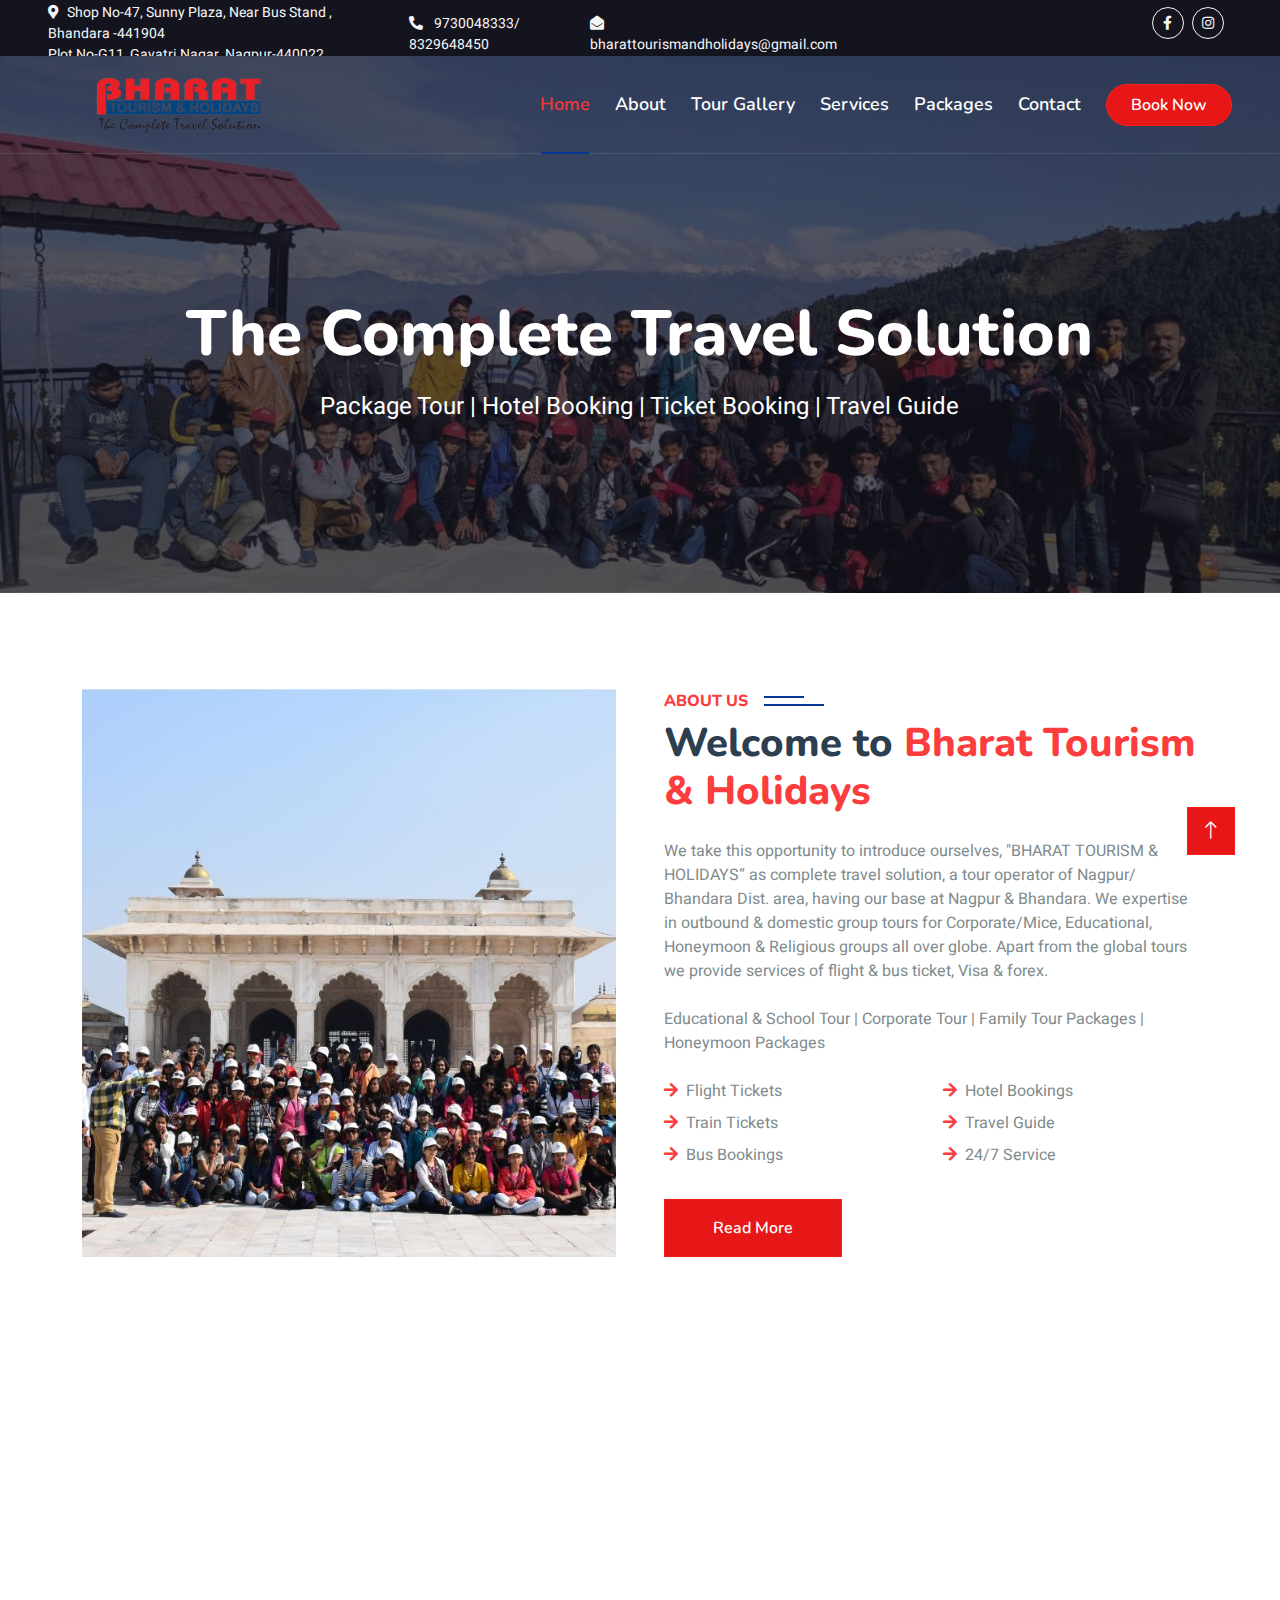
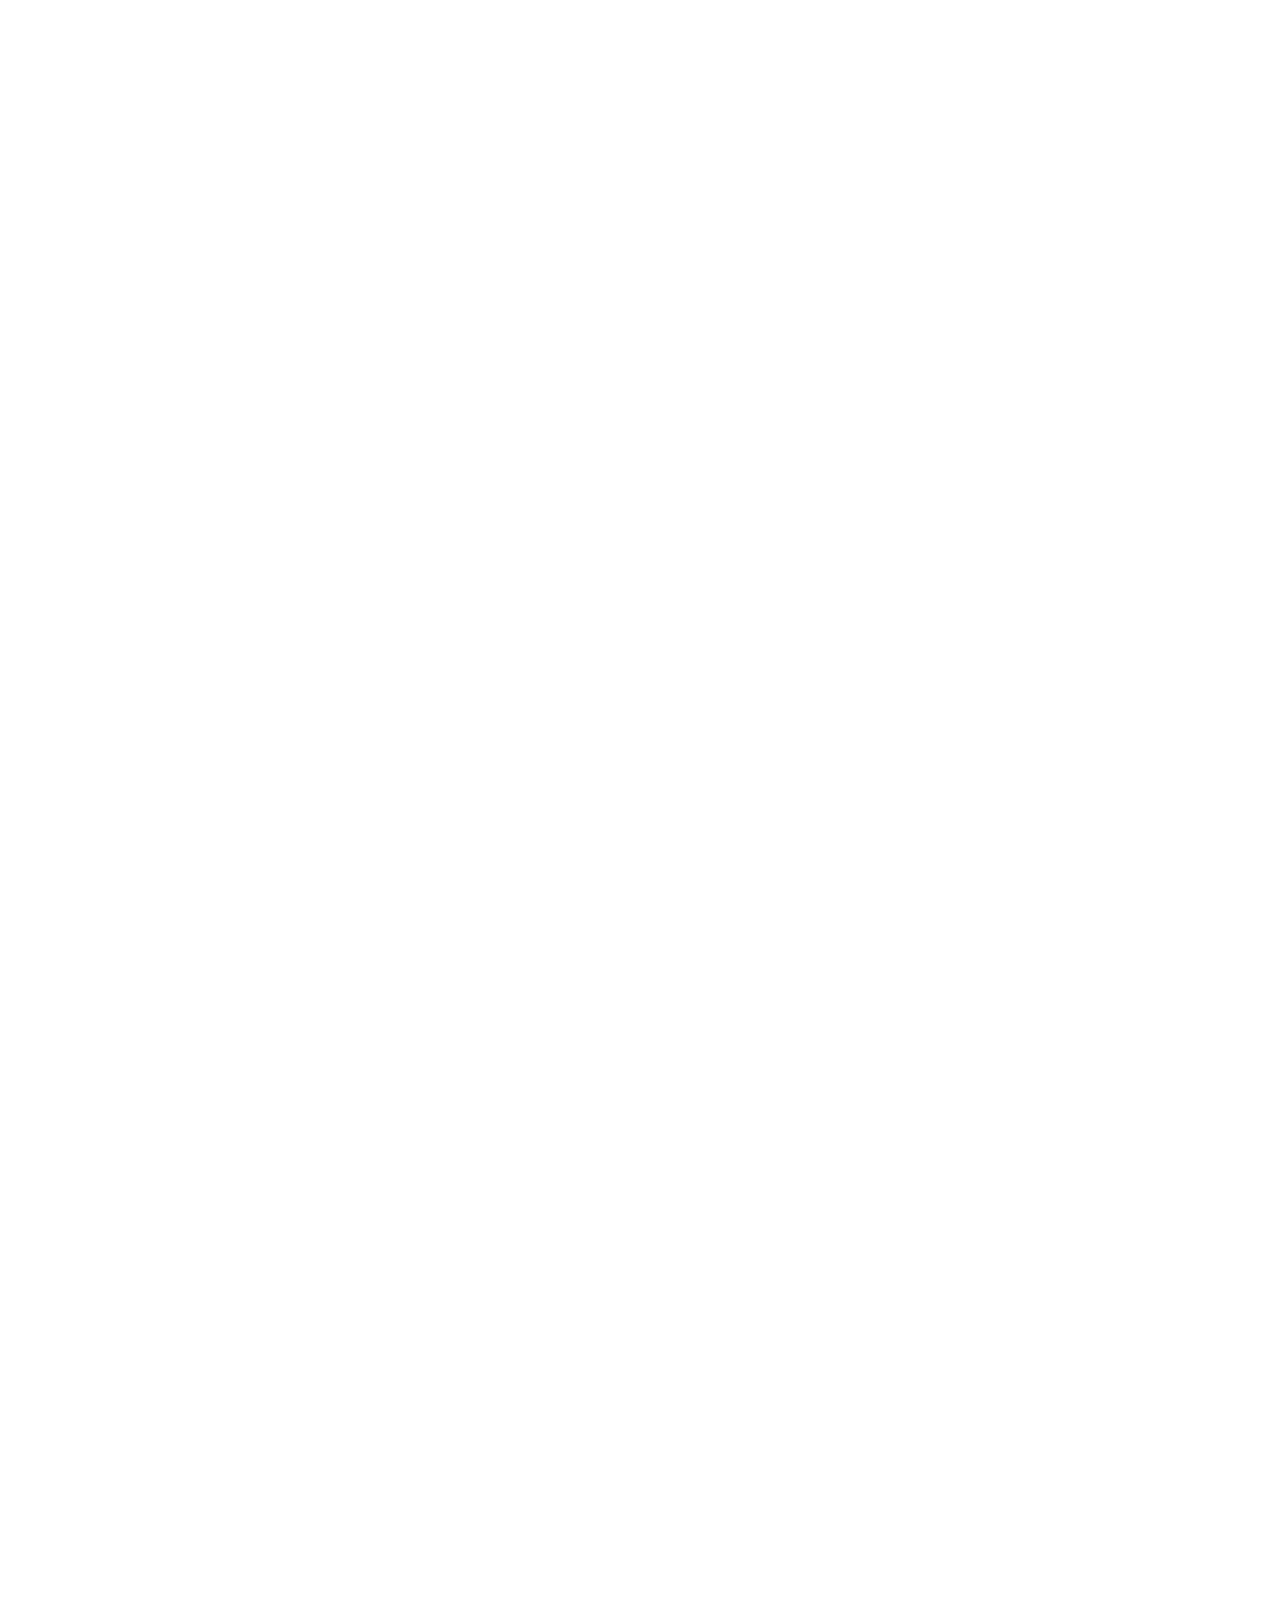
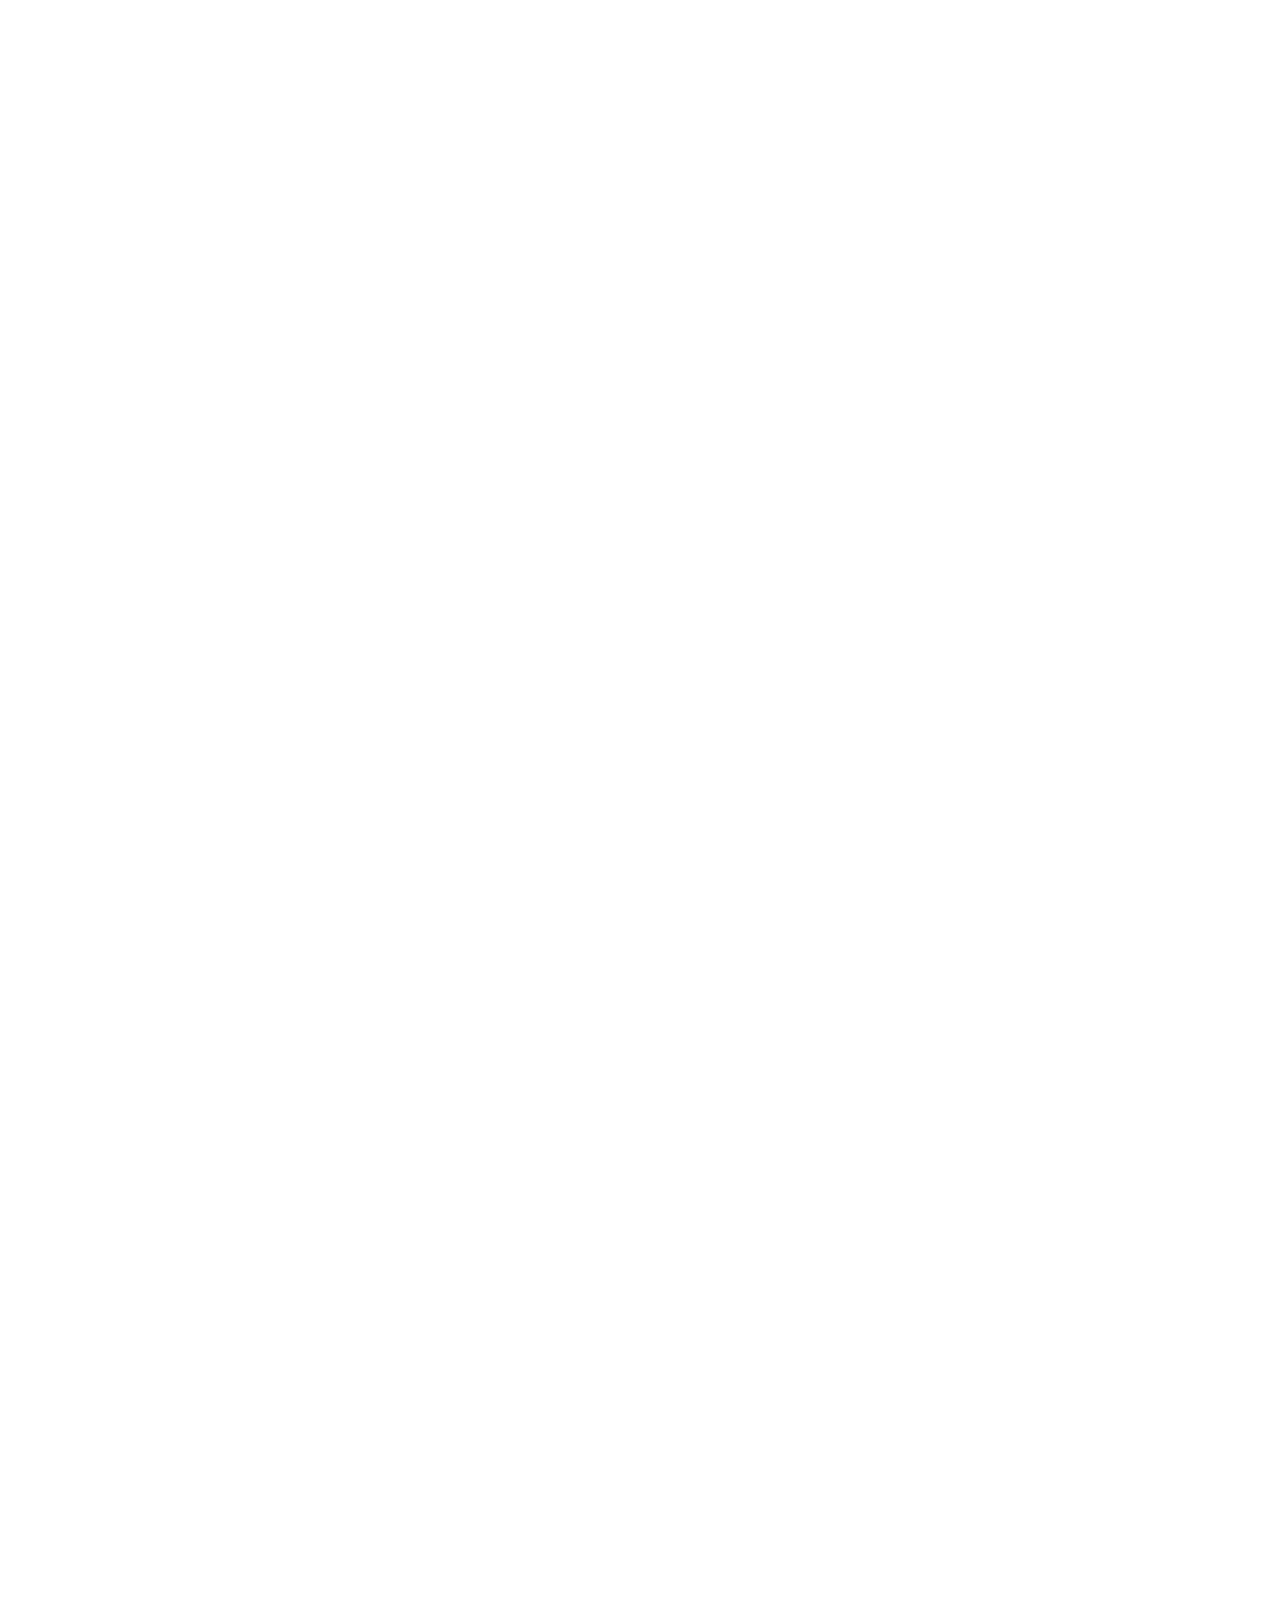
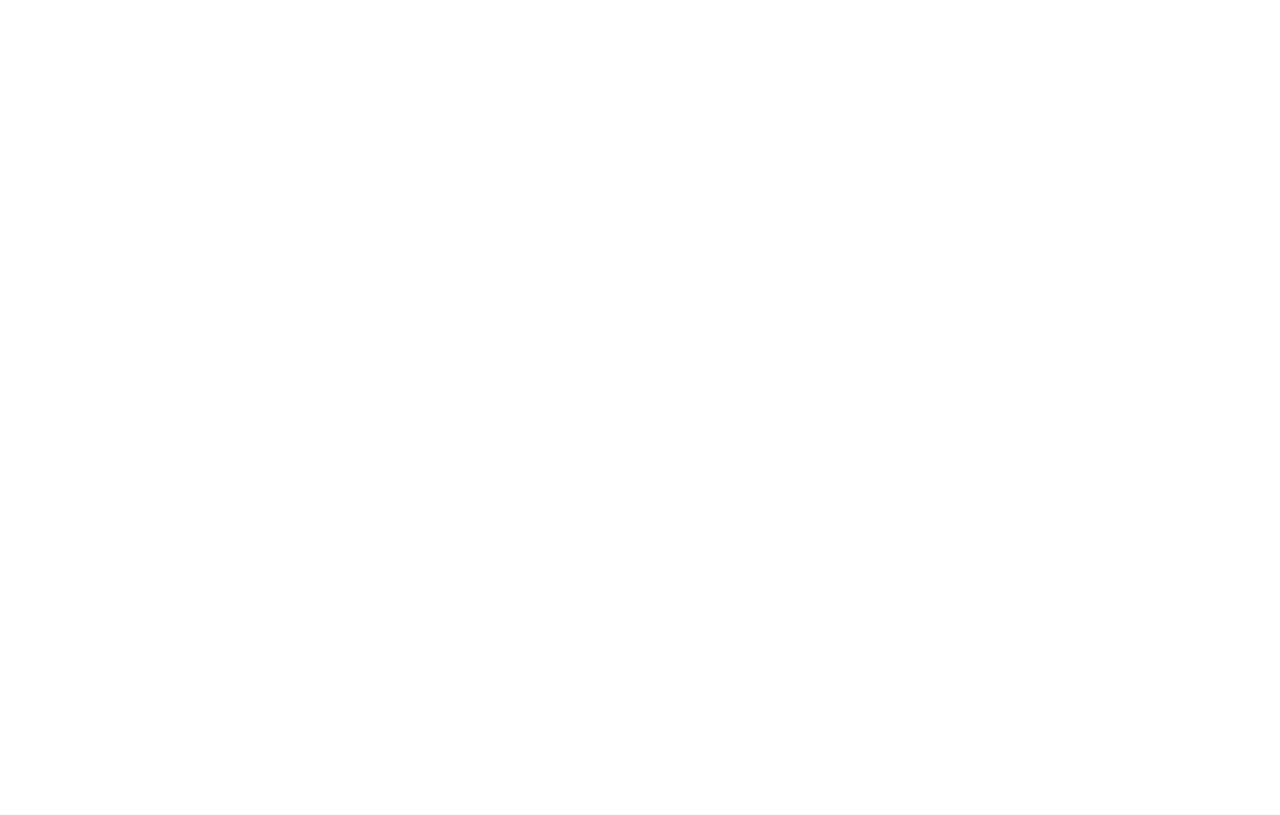
<file: index.html>
<!DOCTYPE html>
<html lang="en">

<head>
    <meta charset="utf-8">
    <title>Bharat Tourism & Holidays</title>
    <meta content="width=device-width, initial-scale=1.0" name="viewport">
    <meta content="" name="keywords">
    <meta content="" name="description">

    <!-- Favicon -->
    <link href="img/favicon.ico" rel="icon">

    <!-- Google Web Fonts -->
    <link rel="preconnect" href="https://fonts.googleapis.com">
    <link rel="preconnect" href="https://fonts.gstatic.com" crossorigin>
    <link href="https://fonts.googleapis.com/css2?family=Heebo:wght@400;500;600&family=Nunito:wght@600;700;800&display=swap" rel="stylesheet">

    <!-- Icon Font Stylesheet -->
    <link href="https://cdnjs.cloudflare.com/ajax/libs/font-awesome/5.10.0/css/all.min.css" rel="stylesheet">
    <link href="https://cdn.jsdelivr.net/npm/bootstrap-icons@1.4.1/font/bootstrap-icons.css" rel="stylesheet">

    <!-- Libraries Stylesheet -->
    <link href="lib/animate/animate.min.css" rel="stylesheet">
    <link href="lib/owlcarousel/assets/owl.carousel.min.css" rel="stylesheet">
    <link href="lib/tempusdominus/css/tempusdominus-bootstrap-4.min.css" rel="stylesheet" />

    <!-- Customized Bootstrap Stylesheet -->
    <link href="css/bootstrap.min.css" rel="stylesheet">

    <!-- Template Stylesheet -->
    <link href="css/style.css" rel="stylesheet">
</head>

<body>
    <!-- Spinner Start -->
    <div id="spinner" class="show bg-white position-fixed translate-middle w-100 vh-100 top-50 start-50 d-flex align-items-center justify-content-center">
        <div class="spinner-border text-primary" style="width: 3rem; height: 3rem;" role="status">
            <span class="sr-only">Loading...</span>
        </div>
    </div>
    <!-- Spinner End -->


    <!-- Topbar Start -->
    <div class="container-fluid bg-dark px-5 d-none d-lg-block">
        <div class="row gx-0">
            <div class="col-lg-8 text-center text-lg-start mb-2 mb-lg-0">
                <div class="d-inline-flex align-items-center" style="height: 45px;">
                    <small class="me-3 text-light"><i class="fa fa-map-marker-alt me-2"></i>Shop No-47, Sunny Plaza, Near Bus Stand , Bhandara -441904 <br>Plot No-G11, Gayatri Nagar, Nagpur-440022</small>
                    <small class="me-3 text-light"><i class="fa fa-phone-alt me-2"></i> 9730048333/ 8329648450</small>
                    <small class="text-light"><i class="fa fa-envelope-open me-2"></i>bharattourismandholidays@gmail.com</small>
                </div>
            </div>
            <div class="col-lg-4 text-center text-lg-end">
                <div class="d-inline-flex align-items-center" style="height: 45px;">
                    <!--a class="btn btn-sm btn-outline-light btn-sm-square rounded-circle me-2" href=""><i class="fab fa-twitter fw-normal"></i></a-->
                    <a class="btn btn-sm btn-outline-light btn-sm-square rounded-circle me-2" href="https://www.facebook.com/bharattourismandholidays/"><i class="fab fa-facebook-f fw-normal"></i></a>
                    <!--a class="btn btn-sm btn-outline-light btn-sm-square rounded-circle me-2" href=""><i class="fab fa-linkedin-in fw-normal"></i></a-->
                    <a class="btn btn-sm btn-outline-light btn-sm-square rounded-circle me-2" href="https://www.instagram.com/bharattourism_123/?igshid=NGVhN2U2NjQ0Yg%3D%3D&utm_source=qr"><i class="fab fa-instagram fw-normal"></i></a>
                    <!--a class="btn btn-sm btn-outline-light btn-sm-square rounded-circle" href=""><i class="fab fa-youtube fw-normal"></i></a-->
                </div>
            </div>
        </div>
    </div>
    <!-- Topbar End -->


    <!-- Navbar & Hero Start -->
    <div class="container-fluid position-relative p-0">
        <nav class="navbar navbar-expand-lg navbar-light px-4 px-lg-5 py-3 py-lg-0">
            <a href="" class="navbar-brand p-0">
                <!--h1 class="text-primary m-0"><i class="fa fa-map-marker-alt me-3"></i>Tourist</h1-->
                 <img src="img/logo1.png" alt="Logo"> 
            </a>
            <button class="navbar-toggler" type="button" data-bs-toggle="collapse" data-bs-target="#navbarCollapse">
                <span class="fa fa-bars"></span>
            </button>
            <div class="collapse navbar-collapse" id="navbarCollapse">
                <div class="navbar-nav ms-auto py-0">
                    <a href="index.html" class="nav-item nav-link active">Home</a>
                    <a href="about.html" class="nav-item nav-link">About</a>
                    <a href="gallery.html" class="nav-item nav-link">Tour Gallery</a>
                    <a href="service.html" class="nav-item nav-link">Services</a>
                    <a href="package.html" class="nav-item nav-link">Packages</a>
                    <!--div class="nav-item dropdown">
                        <a href="#" class="nav-link dropdown-toggle" data-bs-toggle="dropdown">More</a>
                        <div class="dropdown-menu m-0">
                            <a href="destination.html" class="dropdown-item">Destination</a>
                            <a href="booking.html" class="dropdown-item">Booking</a>
                            <a href="team.html" class="dropdown-item">Travel Guides</a>
                            <a href="testimonial.html" class="dropdown-item">Testimonial</a>
                        </div>
                    </div-->
                    <a href="contact.html" class="nav-item nav-link">Contact</a>
                </div>
                <a href="tel:+9730048333" class="btn btn-primary rounded-pill py-2 px-4">Book Now</a>
            </div>
        </nav>

        <div class="container-fluid bg-primary py-5 mb-5 hero-header">
            <div class="container py-5">
                <div class="row justify-content-center py-5">
                    <div class="col-lg-10 pt-lg-5 mt-lg-5 text-center">
                        <h1 class="display-3 text-white mb-3 animated slideInDown">The Complete Travel Solution</h1>
                        <p class="fs-4 text-white mb-4 animated slideInDown">Package Tour | Hotel Booking | Ticket Booking | Travel Guide</p>
                        <!--div class="position-relative w-75 mx-auto animated slideInDown">
                            <input class="form-control border-0 rounded-pill w-100 py-3 ps-4 pe-5" type="text" placeholder="Eg: Thailand">
                            <button type="button" class="btn btn-primary rounded-pill py-2 px-4 position-absolute top-0 end-0 me-2" style="margin-top: 7px;">Search</button>
                        </div-->
                    </div>
                </div>
            </div>
        </div>
    </div>
    <!-- Navbar & Hero End -->


    <!-- About Start -->
    <div class="container-xxl py-5">
        <div class="container">
            <div class="row g-5">
                <div class="col-lg-6 wow fadeInUp" data-wow-delay="0.1s" style="min-height: 400px;">
                    <div class="position-relative h-100">
                        <img class="img-fluid position-absolute w-100 h-100" src="img/about1.jpg" alt="" style="object-fit: cover;">
                    </div>
                </div>
                <div class="col-lg-6 wow fadeInUp" data-wow-delay="0.3s">
                    <h6 class="section-title bg-white text-start text-primary pe-3">About Us</h6>
                    <h1 class="mb-4">Welcome to <span class="text-primary">Bharat Tourism & Holidays</span></h1>
                    <p class="mb-4">We take this opportunity to introduce ourselves, &quot;BHARAT TOURISM &amp;
                        HOLIDAYS“ as complete travel solution, a tour operator of Nagpur/ Bhandara Dist. area, having our
                        base at Nagpur &amp; Bhandara. We expertise in outbound &amp; domestic group tours for Corporate/Mice,
                        Educational, Honeymoon &amp; Religious groups all over globe. Apart from the global tours we provide
                        services of flight &amp; bus ticket, Visa &amp; forex.</p>
                    <p class="mb-4">Educational & School Tour | Corporate Tour | Family Tour Packages | Honeymoon Packages</p>
                    <div class="row gy-2 gx-4 mb-4">
                        <div class="col-sm-6">
                            <p class="mb-0"><i class="fa fa-arrow-right text-primary me-2"></i>Flight Tickets</p>
                        </div>
                        <div class="col-sm-6">
                            <p class="mb-0"><i class="fa fa-arrow-right text-primary me-2"></i>Hotel Bookings</p>
                        </div>
                        <div class="col-sm-6">
                            <p class="mb-0"><i class="fa fa-arrow-right text-primary me-2"></i>Train Tickets</p>
                        </div>
                        <div class="col-sm-6">
                            <p class="mb-0"><i class="fa fa-arrow-right text-primary me-2"></i>Travel Guide</p>
                        </div>
                        <div class="col-sm-6">
                            <p class="mb-0"><i class="fa fa-arrow-right text-primary me-2"></i>Bus Bookings</p>
                        </div>
                        <div class="col-sm-6">
                            <p class="mb-0"><i class="fa fa-arrow-right text-primary me-2"></i>24/7 Service</p>
                        </div>
                    </div>
                    <a class="btn btn-primary py-3 px-5 mt-2" href="">Read More</a>
                </div>
            </div>
        </div>
    </div>
    <!-- About End -->


    <!-- Service Start -->
    <div class="container-xxl py-5">
        <div class="container">
            <div class="text-center wow fadeInUp" data-wow-delay="0.1s">
                <h6 class="section-title bg-white text-center text-primary px-3">Services</h6>
                <h1 class="mb-5">Our Services</h1>
            </div>
            <div class="row g-4">
                <div class="col-lg-3 col-sm-6 wow fadeInUp" data-wow-delay="0.1s">
                    <div class="service-item rounded pt-3">
                        <div class="p-4">
                            <i class="fa fa-3x fa-bus text-primary mb-4"></i>
                            <h5>Bus Bookings</h5>
                            <p>Best In Class Experience With Buses Having Extra Comfort & Safety.</p>
                        </div>
                    </div>
                </div>
                <div class="col-lg-3 col-sm-6 wow fadeInUp" data-wow-delay="0.3s">
                    <div class="service-item rounded pt-3">
                        <div class="p-4">
                            <i class="fa fa-3x fa-plane text-primary mb-4"></i>
                            <h5>Flight Tickets</h5>
                            <p>Book flight tickets at lowest price guaranteed. We offer best flights booking offers and discounts.</p>
                        </div>
                    </div>
                </div>
                <div class="col-lg-3 col-sm-6 wow fadeInUp" data-wow-delay="0.5s">
                    <div class="service-item rounded pt-3">
                        <div class="p-4">
                            <i class="fa fa-3x fa-train text-primary mb-4"></i>
                            <h5>Railway Tickets</h5>
                            <p>We offer train tickets with confirm seat reservation. Seat confirmation according to choise AC/ Non-AC.</p>
                        </div>
                    </div>
                </div>
                <div class="col-lg-3 col-sm-6 wow fadeInUp" data-wow-delay="0.7s">
                    <div class="service-item rounded pt-3">
                        <div class="p-4">
                            <i class="fa fa-3x fa-passport text-primary mb-4"></i>
                            <h5>Visa / Passport</h5>
                            <p>Authorized VISA Agent. We provide the best VISA assistance for Tourist VISA & Business VISA.</p>
                        </div>
                    </div>
                </div>
                <div class="col-lg-3 col-sm-6 wow fadeInUp" data-wow-delay="0.1s">
                    <div class="service-item rounded pt-3">
                        <div class="p-4">
                            <i class="fa fa-3x fa-globe text-primary mb-4"></i>
                            <h5>WorldWide Tours</h5>
                            <p>We are a Leading travel agency specialized in group travel all over world and the most exciting destinations in world.</p>
                        </div>
                    </div>
                </div>
                <div class="col-lg-3 col-sm-6 wow fadeInUp" data-wow-delay="0.3s">
                    <div class="service-item rounded pt-3">
                        <div class="p-4">
                            <i class="fa fa-3x fa-hotel text-primary mb-4"></i>
                            <h5>Hotel Reservation</h5>
                            <p>We offer best hotel deals.Budget hotels, luxury hotels or resorts at cost effective rates and book hotels smoothly like never. </p>
                        </div>
                    </div>
                </div>
                <div class="col-lg-3 col-sm-6 wow fadeInUp" data-wow-delay="0.5s">
                    <div class="service-item rounded pt-3">
                        <div class="p-4">
                            <i class="fa fa-3x fa-user text-primary mb-4"></i>
                            <h5>Travel Guides</h5>
                            <p>We provide cpmplete travel guide . From pick-up to drop, visiting points, hotel infomation & food accomadations </p>
                        </div>
                    </div>
                </div>
                <div class="col-lg-3 col-sm-6 wow fadeInUp" data-wow-delay="0.7s">
                    <div class="service-item rounded pt-3">
                        <div class="p-4">
                            <i class="fa fa-3x fa-suitcase-rolling text-primary mb-4"></i>
                            <h5>Package Tours</h5>
                            <p>We offer complete tours packages for Schools, Corporates, Bachelors, Family Packages & Honeymoon Packages</p>
                        </div>
                    </div>
                </div>
            </div>
        </div>
    </div>
    <!-- Service End -->


    <!-- Destination Start -->
    <div class="container-xxl py-5 destination">
        <div class="container">
            <div class="text-center wow fadeInUp" data-wow-delay="0.1s">
                <h6 class="section-title bg-white text-center text-primary px-3">Destination</h6>
                <h1 class="mb-5">Popular International Destinations</h1>
            </div>
            <div class="row g-3">
                <div class="col-lg-7 col-md-6">
                    <div class="row g-3">
                        <div class="col-lg-12 col-md-12 wow zoomIn" data-wow-delay="0.1s">
                            <a class="position-relative d-block overflow-hidden" href="gallery.html">
                                <img class="img-fluid" src="img/destination-1.jpg" alt="">
                                <div class="bg-white text-danger fw-bold position-absolute top-0 start-0 m-3 py-1 px-2">30% OFF</div>
                                <div class="bg-white text-primary fw-bold position-absolute bottom-0 end-0 m-3 py-1 px-2">Thailand</div>
                            </a>
                        </div>
                        <div class="col-lg-6 col-md-12 wow zoomIn" data-wow-delay="0.3s">
                            <a class="position-relative d-block overflow-hidden" href="gallery.html">
                                <img class="img-fluid" src="img/destination-2.jpg" alt="">
                                <div class="bg-white text-danger fw-bold position-absolute top-0 start-0 m-3 py-1 px-2">25% OFF</div>
                                <div class="bg-white text-primary fw-bold position-absolute bottom-0 end-0 m-3 py-1 px-2">Malaysia</div>
                            </a>
                        </div>
                        <div class="col-lg-6 col-md-12 wow zoomIn" data-wow-delay="0.5s">
                            <a class="position-relative d-block overflow-hidden" href="gallery.html">
                                <img class="img-fluid" src="img/destination-3.jpg" alt="">
                                <div class="bg-white text-danger fw-bold position-absolute top-0 start-0 m-3 py-1 px-2">35% OFF</div>
                                <div class="bg-white text-primary fw-bold position-absolute bottom-0 end-0 m-3 py-1 px-2">Australia</div>
                            </a>
                        </div>
                    </div>
                </div>
                <div class="col-lg-5 col-md-6 wow zoomIn" data-wow-delay="0.7s" style="min-height: 350px;">
                    <a class="position-relative d-block h-100 overflow-hidden" href="gallery.html">
                        <img class="img-fluid position-absolute w-100 h-100" src="img/destination-4.jpg" alt="" style="object-fit: cover;">
                        <div class="bg-white text-danger fw-bold position-absolute top-0 start-0 m-3 py-1 px-2">20% OFF</div>
                        <div class="bg-white text-primary fw-bold position-absolute bottom-0 end-0 m-3 py-1 px-2">Dubai</div>
                    </a>
                </div>
            </div>
        </div>
    </div>
    <!-- Destination Start -->


    <!-- Package Start -->
    <div class="container-xxl py-5">
        <div class="container">
            <div class="text-center wow fadeInUp" data-wow-delay="0.1s">
                <h6 class="section-title bg-white text-center text-primary px-3">Packages</h6>
                <h1 class="mb-5">Awesome Packages</h1>
            </div>
            <div class="row g-4 justify-content-center">
                <div class="col-lg-4 col-md-6 wow fadeInUp" data-wow-delay="0.1s">
                    <div class="package-item">
                        <div class="overflow-hidden">
                            <img class="img-fluid" src="img/package-1.jpg" alt="">
                        </div>
                        <div class="d-flex border-bottom">
                            <small class="flex-fill text-center border-end py-2"><i class="fa fa-map-marker-alt text-primary me-2"></i>Thailand</small>
                            <small class="flex-fill text-center border-end py-2"><i class="fa fa-calendar-alt text-primary me-2"></i>4 days</small>
                            <small class="flex-fill text-center py-2"><i class="fa fa-user text-primary me-2"></i>1 Person</small>
                        </div>
                        <div class="text-center p-4">
                            <!--h3 class="mb-0">Rs.60,000/-</h3-->
                            <div class="mb-3">
                                <small class="fa fa-star text-primary"></small>
                                <small class="fa fa-star text-primary"></small>
                                <small class="fa fa-star text-primary"></small>
                                <small class="fa fa-star text-primary"></small>
                                <small class="fa fa-star text-primary"></small>
                            </div>
                            <!--ul align="left">
                                <li>3 Night Stay(Pataya) 1 Night(Bangkok)</li>
                                <li>AirFair & Flight According to Location</li>
                                <li>Details...</li>
                              </ul--> 
                            <div class="d-flex justify-content-center mb-2">
                                <a href="tel:+9730048333" class="btn btn-sm btn-primary px-3 border-end" style="border-radius: 30px 0 0 30px;">Call Now</a>
                                <a href="tel:+9730048333" class="btn btn-sm btn-primary px-3" style="border-radius: 0 30px 30px 0;">Book Now</a>
                            </div>
                        </div>
                    </div>
                </div>
                <div class="col-lg-4 col-md-6 wow fadeInUp" data-wow-delay="0.2s">
                    <div class="package-item">
                        <div class="overflow-hidden">
                            <img class="img-fluid" src="img/package-2.jpg" alt="">
                        </div>
                        <div class="d-flex border-bottom">
                            <small class="flex-fill text-center border-end py-2"><i class="fa fa-map-marker-alt text-primary me-2"></i>Dubai</small>
                            <small class="flex-fill text-center border-end py-2"><i class="fa fa-calendar-alt text-primary me-2"></i>3 days</small>
                            <small class="flex-fill text-center py-2"><i class="fa fa-user text-primary me-2"></i>2 Person</small>
                        </div>
                        <div class="text-center p-4">
                            <!--h3 class="mb-0">$139.00</h3-->
                            <div class="mb-3">
                                <small class="fa fa-star text-primary"></small>
                                <small class="fa fa-star text-primary"></small>
                                <small class="fa fa-star text-primary"></small>
                                <small class="fa fa-star text-primary"></small>
                                <small class="fa fa-star text-primary"></small>
                            </div>
                            <!--p>Tempor erat elitr rebum at clita. Diam dolor diam ipsum sit diam amet diam eos</p-->
                            <div class="d-flex justify-content-center mb-2">
                                <a href="tel:+9730048333" class="btn btn-sm btn-primary px-3 border-end" style="border-radius: 30px 0 0 30px;">Call Now</a>
                                <a href="tel:+9730048333" class="btn btn-sm btn-primary px-3" style="border-radius: 0 30px 30px 0;">Book Now</a>
                            </div>
                        </div>
                    </div>
                </div>
                <div class="col-lg-4 col-md-6 wow fadeInUp" data-wow-delay="0.3s">
                    <div class="package-item">
                        <div class="overflow-hidden">
                            <img class="img-fluid" src="img/package-3.jpg" alt="">
                        </div>
                        <div class="d-flex border-bottom">
                            <small class="flex-fill text-center border-end py-2"><i class="fa fa-map-marker-alt text-primary me-2"></i>Kerla</small>
                            <small class="flex-fill text-center border-end py-2"><i class="fa fa-calendar-alt text-primary me-2"></i>3 days</small>
                            <small class="flex-fill text-center py-2"><i class="fa fa-user text-primary me-2"></i>2 Person</small>
                        </div>
                        <div class="text-center p-4">
                            <!--h3 class="mb-0">$189.00</h3-->
                            <div class="mb-3">
                                <small class="fa fa-star text-primary"></small>
                                <small class="fa fa-star text-primary"></small>
                                <small class="fa fa-star text-primary"></small>
                                <small class="fa fa-star text-primary"></small>
                                <small class="fa fa-star text-primary"></small>
                            </div>
                            <!--p>Tempor erat elitr rebum at clita. Diam dolor diam ipsum sit diam amet diam eos</p-->
                            <div class="d-flex justify-content-center mb-2">
                                <a href="tel:+9730048333" class="btn btn-sm btn-primary px-3 border-end" style="border-radius: 30px 0 0 30px;">Call Now</a>
                                <a href="tel:+9730048333" class="btn btn-sm btn-primary px-3" style="border-radius: 0 30px 30px 0;">Book Now</a>
                            </div>
                        </div>
                    </div>
                </div>
                <div class="col-lg-4 col-md-6 wow fadeInUp" data-wow-delay="0.4s">
                    <div class="package-item">
                        <div class="overflow-hidden">
                            <img class="img-fluid" src="img/package-4.jpg" alt="">
                        </div>
                        <div class="d-flex border-bottom">
                            <small class="flex-fill text-center border-end py-2"><i class="fa fa-map-marker-alt text-primary me-2"></i>Goa</small>
                            <small class="flex-fill text-center border-end py-2"><i class="fa fa-calendar-alt text-primary me-2"></i>3 days</small>
                            <small class="flex-fill text-center py-2"><i class="fa fa-user text-primary me-2"></i>2 Person</small>
                        </div>
                        <div class="text-center p-4">
                            <!--h3 class="mb-0">$189.00</h3-->
                            <div class="mb-3">
                                <small class="fa fa-star text-primary"></small>
                                <small class="fa fa-star text-primary"></small>
                                <small class="fa fa-star text-primary"></small>
                                <small class="fa fa-star text-primary"></small>
                                <small class="fa fa-star text-primary"></small>
                            </div>
                            <!--p>Tempor erat elitr rebum at clita. Diam dolor diam ipsum sit diam amet diam eos</p-->
                            <div class="d-flex justify-content-center mb-2">
                                <a href="tel:+9730048333" class="btn btn-sm btn-primary px-3 border-end" style="border-radius: 30px 0 0 30px;">Call Now</a>
                                <a href="tel:+9730048333" class="btn btn-sm btn-primary px-3" style="border-radius: 0 30px 30px 0;">Book Now</a>
                            </div>
                        </div>
                    </div>
                </div>
                <div class="col-lg-4 col-md-6 wow fadeInUp" data-wow-delay="0.5s">
                    <div class="package-item">
                        <div class="overflow-hidden">
                            <img class="img-fluid" src="img/package-5.jpg" alt="">
                        </div>
                        <div class="d-flex border-bottom">
                            <small class="flex-fill text-center border-end py-2"><i class="fa fa-map-marker-alt text-primary me-2"></i>Leh-Ladhak</small>
                            <small class="flex-fill text-center border-end py-2"><i class="fa fa-calendar-alt text-primary me-2"></i>3 days</small>
                            <small class="flex-fill text-center py-2"><i class="fa fa-user text-primary me-2"></i>2 Person</small>
                        </div>
                        <div class="text-center p-4">
                            <!--h3 class="mb-0">$189.00</h3-->
                            <div class="mb-3">
                                <small class="fa fa-star text-primary"></small>
                                <small class="fa fa-star text-primary"></small>
                                <small class="fa fa-star text-primary"></small>
                                <small class="fa fa-star text-primary"></small>
                                <small class="fa fa-star text-primary"></small>
                            </div>
                            <!--p>Tempor erat elitr rebum at clita. Diam dolor diam ipsum sit diam amet diam eos</p-->
                            <div class="d-flex justify-content-center mb-2">
                                <a href="tel:+9730048333" class="btn btn-sm btn-primary px-3 border-end" style="border-radius: 30px 0 0 30px;">Call Now</a>
                                <a href="tel:+9730048333" class="btn btn-sm btn-primary px-3" style="border-radius: 0 30px 30px 0;">Book Now</a>
                            </div>
                        </div>
                    </div>
                </div>
                <div class="col-lg-4 col-md-6 wow fadeInUp" data-wow-delay="0.6s">
                    <div class="package-item">
                        <div class="overflow-hidden">
                            <img class="img-fluid" src="img/package-6.jpg" alt="">
                        </div>
                        <div class="d-flex border-bottom">
                            <small class="flex-fill text-center border-end py-2"><i class="fa fa-map-marker-alt text-primary me-2"></i>Kashmir</small>
                            <small class="flex-fill text-center border-end py-2"><i class="fa fa-calendar-alt text-primary me-2"></i>3 days</small>
                            <small class="flex-fill text-center py-2"><i class="fa fa-user text-primary me-2"></i>2 Person</small>
                        </div>
                        <div class="text-center p-4">
                            <!--h3 class="mb-0">$189.00</h3-->
                            <div class="mb-3">
                                <small class="fa fa-star text-primary"></small>
                                <small class="fa fa-star text-primary"></small>
                                <small class="fa fa-star text-primary"></small>
                                <small class="fa fa-star text-primary"></small>
                                <small class="fa fa-star text-primary"></small>
                            </div>
                            <!--p>Tempor erat elitr rebum at clita. Diam dolor diam ipsum sit diam amet diam eos</p-->
                            <div class="d-flex justify-content-center mb-2">
                                <a href="tel:+9730048333" class="btn btn-sm btn-primary px-3 border-end" style="border-radius: 30px 0 0 30px;">Call Now</a>
                                <a href="tel:+9730048333" class="btn btn-sm btn-primary px-3" style="border-radius: 0 30px 30px 0;">Book Now</a>
                            </div>
                        </div>
                    </div>
                </div>
            </div>
        </div>
    </div>
    <!-- Package End -->


    <!-- Booking Start -->
    <!--div class="container-xxl py-5 wow fadeInUp" data-wow-delay="0.1s">
        <div class="container">
            <div class="booking p-5">
                <div class="row g-5 align-items-center">
                    <div class="col-md-6 text-white">
                        <h6 class="text-white text-uppercase">Booking</h6>
                        <h1 class="text-white mb-4">Online & Offline Booking</h1>
                        <p class="mb-2"><i class="fa fa-map-marker-alt me-3"></i>Plot no. G11A, Gayatri Nagar, Nagpur 440022</p>
                        <p class="mb-2"><i class="fa fa-map-marker-alt me-3"></i>Shop no. 47 Sunny plaza, Near Bus Stand, Bhandara</p>
                        <p class="mb-2"><i class="fa fa-phone-alt me-3"></i> 9730048333/ 8329648450 / 8275326323</p>
                        <p class="mb-2"><i class="fa fa-envelope me-3"></i>bharattourismandholidays@gmail.com</p>
                        <a class="btn btn-outline-light py-3 px-5 mt-2" href="">Call Now For Enquiry</a>
                    </div>
                    <div class="col-md-6">
                        <h1 class="text-white mb-4">Book A Tour</h1>
                        <form>
                            <div class="row g-3">
                                <div class="col-md-6">
                                    <div class="form-floating">
                                        <input type="text" class="form-control bg-transparent" id="name" placeholder="Your Name">
                                        <label for="name">Your Name</label>
                                    </div>
                                </div>
                                <div class="col-md-6">
                                    <div class="form-floating">
                                        <input type="email" class="form-control bg-transparent" id="email" placeholder="Your Email">
                                        <label for="email">Your Email</label>
                                    </div>
                                </div>
                                <div class="col-md-6">
                                    <div class="form-floating date" id="date3" data-target-input="nearest">
                                        <input type="text" class="form-control bg-transparent datetimepicker-input" id="datetime" placeholder="Date & Time" data-target="#date3" data-toggle="datetimepicker" />
                                        <label for="datetime">Date & Time</label>
                                    </div>
                                </div>
                                <div class="col-md-6">
                                    <div class="form-floating">
                                        <select class="form-select bg-transparent" id="select1">
                                            <option value="1">Destination 1</option>
                                            <option value="2">Destination 2</option>
                                            <option value="3">Destination 3</option>
                                        </select>
                                        <label for="select1">Destination</label>
                                    </div>
                                </div>
                                <div class="col-12">
                                    <div class="form-floating">
                                        <textarea class="form-control bg-transparent" placeholder="Special Request" id="message" style="height: 100px"></textarea>
                                        <label for="message">Special Request</label>
                                    </div>
                                </div>
                                <div class="col-12">
                                    <button class="btn btn-outline-light w-100 py-3" type="submit">Book Now</button>
                                </div>
                            </div>
                        </form>
                    </div>
                </div>
            </div>
        </div>
    </div-->
    <!-- Booking Start -->


    <!-- Process Start -->
    <div class="container-xxl py-5">
        <div class="container">
            <div class="text-center pb-4 wow fadeInUp" data-wow-delay="0.1s">
                <h6 class="section-title bg-white text-center text-primary px-3">Process</h6>
                <h1 class="mb-5">3 Easy Steps</h1>
            </div>
            <div class="row gy-5 gx-4 justify-content-center">
                <div class="col-lg-4 col-sm-6 text-center pt-4 wow fadeInUp" data-wow-delay="0.1s">
                    <div class="position-relative border border-primary pt-5 pb-4 px-4">
                        <div class="d-inline-flex align-items-center justify-content-center bg-primary rounded-circle position-absolute top-0 start-50 translate-middle shadow" style="width: 100px; height: 100px;">
                            <i class="fa fa-globe fa-3x text-white"></i>
                        </div>
                        <h5 class="mt-4">Choose A Destination</h5>
                        <hr class="w-25 mx-auto bg-primary mb-1">
                        <hr class="w-50 mx-auto bg-primary mt-0">
                        <p class="mb-0">Choose yor Destination Plan</p>
                    </div>
                </div>
                <div class="col-lg-4 col-sm-6 text-center pt-4 wow fadeInUp" data-wow-delay="0.3s">
                    <div class="position-relative border border-primary pt-5 pb-4 px-4">
                        <div class="d-inline-flex align-items-center justify-content-center bg-primary rounded-circle position-absolute top-0 start-50 translate-middle shadow" style="width: 100px; height: 100px;">
                            <i class="fa fa-dollar-sign fa-3x text-white"></i>
                        </div>
                        <h5 class="mt-4">Book & Pay</h5>
                        <hr class="w-25 mx-auto bg-primary mb-1">
                        <hr class="w-50 mx-auto bg-primary mt-0">
                        <p class="mb-0">Call now for best offer Packages.</p>
                    </div>
                </div>
                <div class="col-lg-4 col-sm-6 text-center pt-4 wow fadeInUp" data-wow-delay="0.5s">
                    <div class="position-relative border border-primary pt-5 pb-4 px-4">
                        <div class="d-inline-flex align-items-center justify-content-center bg-primary rounded-circle position-absolute top-0 start-50 translate-middle shadow" style="width: 100px; height: 100px;">
                            <i class="fa fa-plane fa-3x text-white"></i>
                        </div>
                        <h5 class="mt-4">Fly Today</h5>
                        <hr class="w-25 mx-auto bg-primary mb-1">
                        <hr class="w-50 mx-auto bg-primary mt-0">
                        <p class="mb-0">Vist your destination</p>
                    </div>
                </div>
            </div>
        </div>
    </div>
    <!-- Process Start -->


    <!-- Team Start -->
    <!--div class="container-xxl py-5">
        <div class="container">
            <div class="text-center wow fadeInUp" data-wow-delay="0.1s">
                <h6 class="section-title bg-white text-center text-primary px-3">Travel Guide</h6>
                <h1 class="mb-5">Meet Our Guide</h1>
            </div>
            <div class="row g-4">
                <div class="col-lg-3 col-md-6 wow fadeInUp" data-wow-delay="0.1s">
                    <div class="team-item">
                        <div class="overflow-hidden">
                            <img class="img-fluid" src="img/team-1.jpg" alt="">
                        </div>
                        <div class="position-relative d-flex justify-content-center" style="margin-top: -19px;">
                            <a class="btn btn-square mx-1" href=""><i class="fab fa-facebook-f"></i></a>
                            <a class="btn btn-square mx-1" href=""><i class="fab fa-twitter"></i></a>
                            <a class="btn btn-square mx-1" href=""><i class="fab fa-instagram"></i></a>
                        </div>
                        <div class="text-center p-4">
                            <h5 class="mb-0">Full Name</h5>
                            <small>Designation</small>
                        </div>
                    </div>
                </div>
                <div class="col-lg-3 col-md-6 wow fadeInUp" data-wow-delay="0.3s">
                    <div class="team-item">
                        <div class="overflow-hidden">
                            <img class="img-fluid" src="img/team-2.jpg" alt="">
                        </div>
                        <div class="position-relative d-flex justify-content-center" style="margin-top: -19px;">
                            <a class="btn btn-square mx-1" href=""><i class="fab fa-facebook-f"></i></a>
                            <a class="btn btn-square mx-1" href=""><i class="fab fa-twitter"></i></a>
                            <a class="btn btn-square mx-1" href=""><i class="fab fa-instagram"></i></a>
                        </div>
                        <div class="text-center p-4">
                            <h5 class="mb-0">Full Name</h5>
                            <small>Designation</small>
                        </div>
                    </div>
                </div>
                <div class="col-lg-3 col-md-6 wow fadeInUp" data-wow-delay="0.5s">
                    <div class="team-item">
                        <div class="overflow-hidden">
                            <img class="img-fluid" src="img/team-3.jpg" alt="">
                        </div>
                        <div class="position-relative d-flex justify-content-center" style="margin-top: -19px;">
                            <a class="btn btn-square mx-1" href=""><i class="fab fa-facebook-f"></i></a>
                            <a class="btn btn-square mx-1" href=""><i class="fab fa-twitter"></i></a>
                            <a class="btn btn-square mx-1" href=""><i class="fab fa-instagram"></i></a>
                        </div>
                        <div class="text-center p-4">
                            <h5 class="mb-0">Full Name</h5>
                            <small>Designation</small>
                        </div>
                    </div>
                </div>
                <div class="col-lg-3 col-md-6 wow fadeInUp" data-wow-delay="0.7s">
                    <div class="team-item">
                        <div class="overflow-hidden">
                            <img class="img-fluid" src="img/team-4.jpg" alt="">
                        </div>
                        <div class="position-relative d-flex justify-content-center" style="margin-top: -19px;">
                            <a class="btn btn-square mx-1" href=""><i class="fab fa-facebook-f"></i></a>
                            <a class="btn btn-square mx-1" href=""><i class="fab fa-twitter"></i></a>
                            <a class="btn btn-square mx-1" href=""><i class="fab fa-instagram"></i></a>
                        </div>
                        <div class="text-center p-4">
                            <h5 class="mb-0">Full Name</h5>
                            <small>Designation</small>
                        </div>
                    </div>
                </div>
            </div>
        </div>
    </div-->
    <!-- Team End -->


    <!-- Testimonial Start -->
    <div class="container-xxl py-5 wow fadeInUp" data-wow-delay="0.1s">
        <div class="container">
            <div class="text-center">
                <h6 class="section-title bg-white text-center text-primary px-3">Testimonial</h6>
                <h1 class="mb-5">Our Clients Say!!!</h1>
            </div>
            <div class="owl-carousel testimonial-carousel position-relative">
                <div class="testimonial-item bg-white text-center border p-4">
                    <img class="bg-white rounded-circle shadow p-1 mx-auto mb-3" src="img/t1.png" style="width: 80px; height: 80px;">
                    <h5 class="mb-0">Animesh Jadhav</h5>
                    <p>General Secretary, VNIT Nagpur</p>
                    <p class="mb-0"> I take this pleasure to thank Bharat Tourism & Holidays for a wonderful & unforgettable trip. Thanks for all the love and care you had expressed to each of us specially. I was impressed at the every moment that we had interacted with your team before and during the trip.</p>
                </div>
                <div class="testimonial-item bg-white text-center border p-4">
                    <img class="bg-white rounded-circle shadow p-1 mx-auto mb-3" src="img/t2.png" style="width: 80px; height: 80px;">
                    <h5 class="mb-0">Mrs. Ranjana Darwatkar </h5>
                    <p>Principal, Jaycee’s Convent Bhandara</p>
                    <p class="mt-2 mb-0"> My trip was very well-planned and organised, and all minute details were taken care off. I would also like to commend Bharat Tourism & Holidays for having exceptionally sincere, diligent and dedicated resources who assisted us in exceptionally efficient and quick manner. </p>
                </div>
                <div class="testimonial-item bg-white text-center border p-4">
                    <img class="bg-white rounded-circle shadow p-1 mx-auto mb-3" src="img/t3.png" style="width: 80px; height: 80px;">
                    <h5 class="mb-0">Dr.Shailesh Rajan</h5>
                    <p>Health Care Clinic, Nagpur</p>
                    <p class="mt-2 mb-0">First of all let me thank you for designing such a wonderful and memorable tour for my family. Ever since we got in touch with you, we could see your commitment of making our trip memorable and the best it could be. It was indeed a smooth sailing for us. Everything was available to us at ease. We had no last minute confusions, thanks for putting to-the-point itinerary.</p>
                </div>
                <div class="testimonial-item bg-white text-center border p-4">
                    <img class="bg-white rounded-circle shadow p-1 mx-auto mb-3" src="img/t4.png" style="width: 80px; height: 80px;">
                    <h5 class="mb-0">Dr. Shruti Deshmukh</h5>
                    <p>Smile Care Dental Clinic, Nagpur</p>
                    <p class="mt-2 mb-0"> Thank you for organizing our trip to Goa. My family and I had a great holiday .The hotel was neat and decent and the transportation which you had arranged was efficient. Looking forward to more happy holidays in the future! .</p>
                </div>
            </div>
        </div>
    </div>
    <!-- Testimonial End -->
        

    <!-- Footer Start -->
    <div class="container-fluid bg-dark text-light footer pt-5 mt-5 wow fadeIn" data-wow-delay="0.1s">
        <div class="container py-5">
            <div class="row g-5">
                <div class="col-lg-3 col-md-6">
                    <h4 class="text-white mb-3">Company</h4>
                    <a class="btn btn-link" href="">About Us</a>
                    <a class="btn btn-link" href="">Contact Us</a>
                    <a class="btn btn-link" href="">Privacy Policy</a>
                    <a class="btn btn-link" href="">Terms & Condition</a>
                    <a class="btn btn-link" href="">FAQs & Help</a>
                    <div class="d-flex pt-2">
                        <a class="btn btn-outline-light btn-social" href=""><i class="fab fa-twitter"></i></a>
                        <a class="btn btn-outline-light btn-social" href=""><i class="fab fa-facebook-f"></i></a>
                        <a class="btn btn-outline-light btn-social" href=""><i class="fab fa-youtube"></i></a>
                        <a class="btn btn-outline-light btn-social" href=""><i class="fab fa-linkedin-in"></i></a>
                    </div>
                </div>
                <div class="col-lg-3 col-md-6">
                    <h4 class="text-white mb-3">Contact</h4>
                    <p class="mb-2"><i class="fa fa-map-marker-alt me-3"></i>Shop No-47, Sunny Plaza, Near Bus Stand , Bhandara -441904 <br>Plot No-G11, Gayatri Nagar, Nagpur-440022</p>
                    <p class="mb-2"><i class="fa fa-phone-alt me-3"></i> 9730048333/ 8329648450 / 8275326323</p>
                    <p class="mb-2"><i class="fa fa-envelope me-3"></i> bharattourismandholidays@gmail.com / tourismbharat27@gmail.com / vijaybharattours@gmail.com</p>
                    
                </div>
                <div class="col-lg-3 col-md-6">
                    <h4 class="text-white mb-3">Gallery</h4>
                    <div class="row g-2 pt-2">
                        <div class="col-4">
                            <img class="img-fluid bg-light p-1" src="img/package-1.jpg" alt="">
                        </div>
                        <div class="col-4">
                            <img class="img-fluid bg-light p-1" src="img/package-2.jpg" alt="">
                        </div>
                        <div class="col-4">
                            <img class="img-fluid bg-light p-1" src="img/package-3.jpg" alt="">
                        </div>
                        <div class="col-4">
                            <img class="img-fluid bg-light p-1" src="img/package-2.jpg" alt="">
                        </div>
                        <div class="col-4">
                            <img class="img-fluid bg-light p-1" src="img/package-3.jpg" alt="">
                        </div>
                        <div class="col-4">
                            <img class="img-fluid bg-light p-1" src="img/package-1.jpg" alt="">
                        </div>
                    </div>
                </div>
                <div class="col-lg-3 col-md-6">
                    <h4 class="text-white mb-3">Newsletter</h4>
                    <!--p>Dolor amet sit justo amet elitr clita ipsum elitr est.</p-->
                    <div class="position-relative mx-auto" style="max-width: 400px;">
                        <input class="form-control border-primary w-100 py-3 ps-4 pe-5" type="text" placeholder="Your email">
                        <button type="button" class="btn btn-primary py-2 position-absolute top-0 end-0 mt-2 me-2">SignUp</button>
                    </div>
                </div>
            </div>
        </div>
        <div class="container">
            <div class="copyright">
                <div class="row">
                    <div class="col-md-6 text-center text-md-start mb-3 mb-md-0">
                        &copy; <a class="border-bottom" href="#">Bharat Tourism & Holidays</a>, All Right Reserved.

                        <!--/*** This template is free as long as you keep the footer author’s credit link/attribution link/backlink. If you'd like to use the template without the footer author’s credit link/attribution link/backlink, you can purchase the Credit Removal License from "https://htmlcodex.com/credit-removal". Thank you for your support. ***/-->
                        Designed By <a class="border-bottom" href="https://ifoxmedia.in/">IFox Media</a>
                    </div>
                    <div class="col-md-6 text-center text-md-end">
                        <!--div class="footer-menu">
                            <a href="">Home</a>
                            <a href="">Cookies</a>
                            <a href="">Help</a>
                            <a href="">FQAs</a>
                        </div-->
                    </div>
                </div>
            </div>
        </div>
    </div>
    <!-- Footer End -->


    <!-- Back to Top -->
    <a href="#" class="btn btn-lg btn-primary btn-lg-square back-to-top"><i class="bi bi-arrow-up"></i></a>


    <!-- JavaScript Libraries -->
    <script src="https://code.jquery.com/jquery-3.4.1.min.js"></script>
    <script src="https://cdn.jsdelivr.net/npm/bootstrap@5.0.0/dist/js/bootstrap.bundle.min.js"></script>
    <script src="lib/wow/wow.min.js"></script>
    <script src="lib/easing/easing.min.js"></script>
    <script src="lib/waypoints/waypoints.min.js"></script>
    <script src="lib/owlcarousel/owl.carousel.min.js"></script>
    <script src="lib/tempusdominus/js/moment.min.js"></script>
    <script src="lib/tempusdominus/js/moment-timezone.min.js"></script>
    <script src="lib/tempusdominus/js/tempusdominus-bootstrap-4.min.js"></script>

    <!-- Template Javascript -->
    <script src="js/main.js"></script>
</body>

</html>
</file>
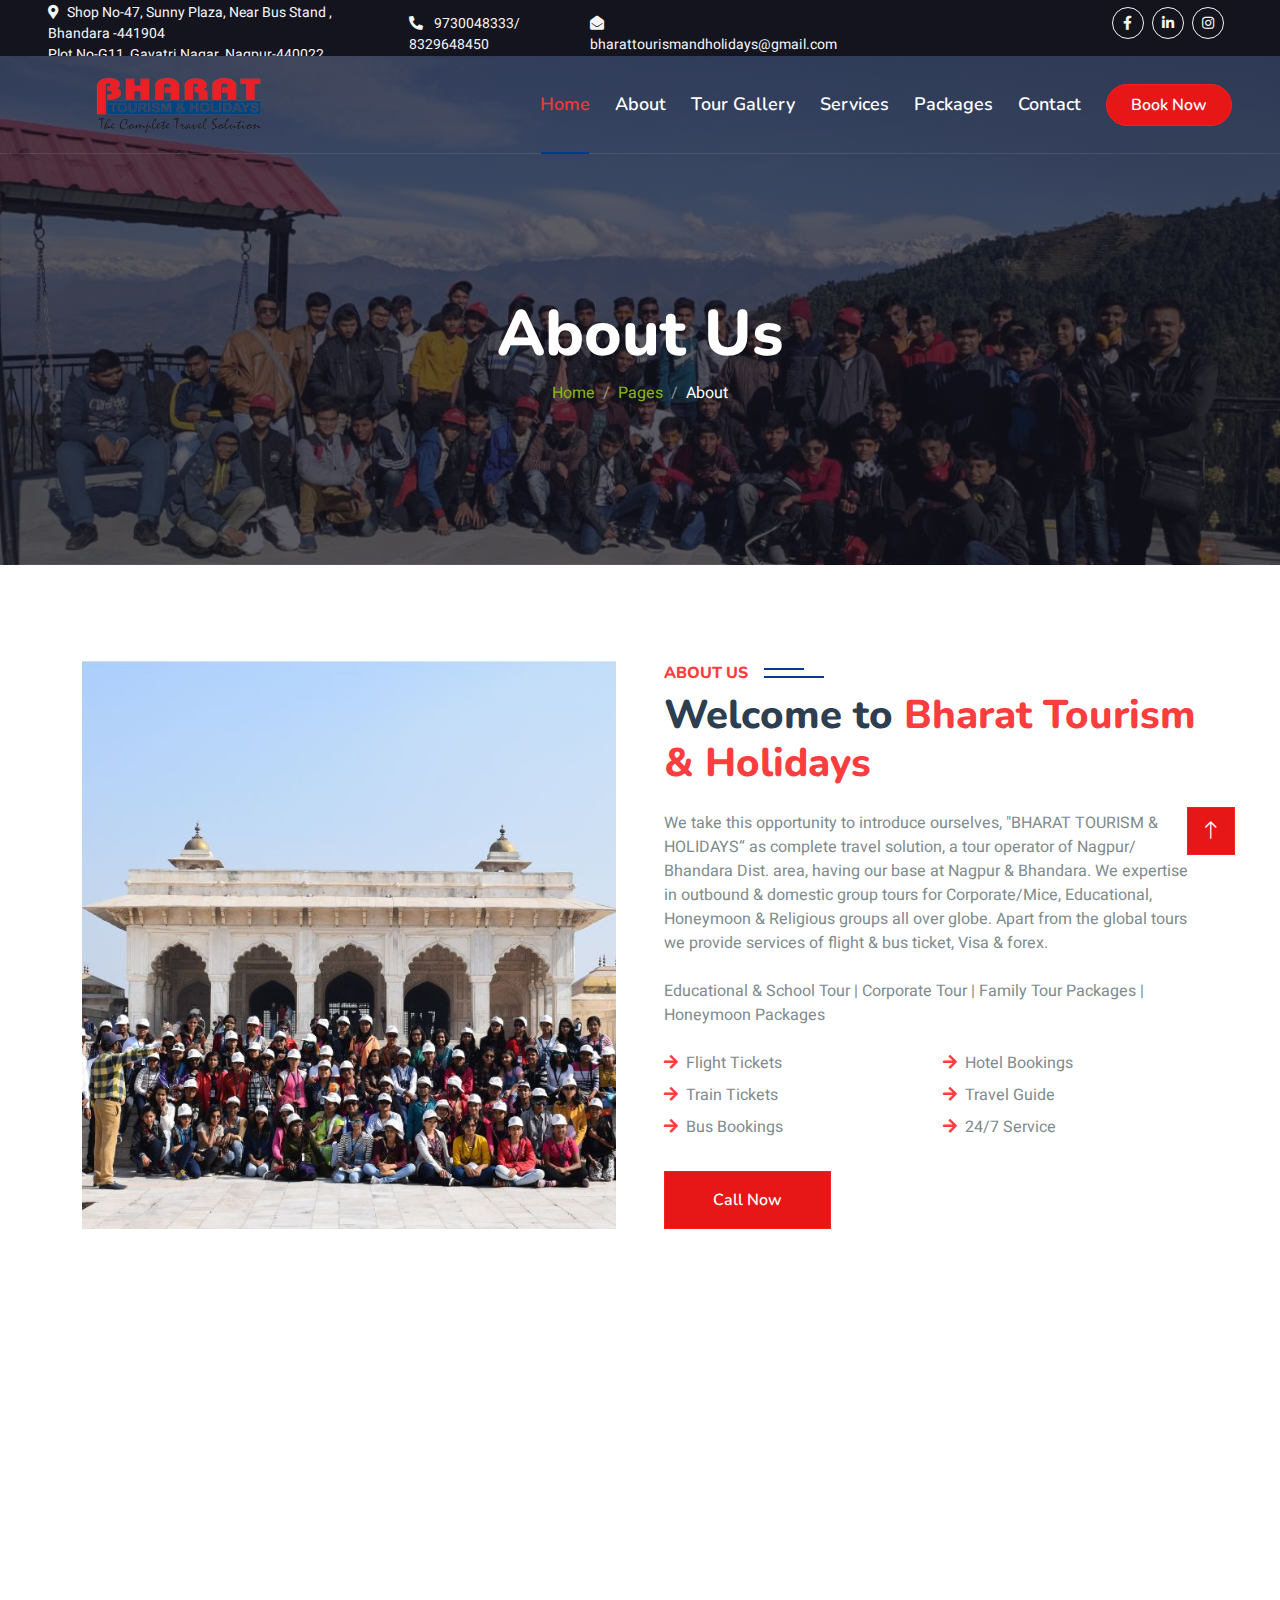
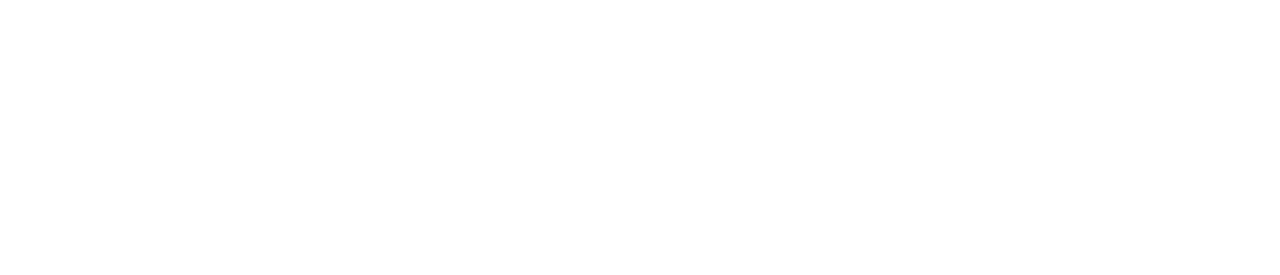
<file: about.html>
<!DOCTYPE html>
<html lang="en">

<head>
    <meta charset="utf-8">
    <title>Bharat Tourism & Holidays</title>
    <meta content="width=device-width, initial-scale=1.0" name="viewport">
    <meta content="" name="keywords">
    <meta content="" name="description">

    <!-- Favicon -->
    <link href="img/favicon.ico" rel="icon">

    <!-- Google Web Fonts -->
    <link rel="preconnect" href="https://fonts.googleapis.com">
    <link rel="preconnect" href="https://fonts.gstatic.com" crossorigin>
    <link href="https://fonts.googleapis.com/css2?family=Heebo:wght@400;500;600&family=Nunito:wght@600;700;800&display=swap" rel="stylesheet">

    <!-- Icon Font Stylesheet -->
    <link href="https://cdnjs.cloudflare.com/ajax/libs/font-awesome/5.10.0/css/all.min.css" rel="stylesheet">
    <link href="https://cdn.jsdelivr.net/npm/bootstrap-icons@1.4.1/font/bootstrap-icons.css" rel="stylesheet">

    <!-- Libraries Stylesheet -->
    <link href="lib/animate/animate.min.css" rel="stylesheet">
    <link href="lib/owlcarousel/assets/owl.carousel.min.css" rel="stylesheet">
    <link href="lib/tempusdominus/css/tempusdominus-bootstrap-4.min.css" rel="stylesheet" />

    <!-- Customized Bootstrap Stylesheet -->
    <link href="css/bootstrap.min.css" rel="stylesheet">

    <!-- Template Stylesheet -->
    <link href="css/style.css" rel="stylesheet">
</head>

<body>
    <!-- Spinner Start -->
    <div id="spinner" class="show bg-white position-fixed translate-middle w-100 vh-100 top-50 start-50 d-flex align-items-center justify-content-center">
        <div class="spinner-border text-primary" style="width: 3rem; height: 3rem;" role="status">
            <span class="sr-only">Loading...</span>
        </div>
    </div>
    <!-- Spinner End -->


    <!-- Topbar Start -->
    <div class="container-fluid bg-dark px-5 d-none d-lg-block">
        <div class="row gx-0">
            <div class="col-lg-8 text-center text-lg-start mb-2 mb-lg-0">
                <div class="d-inline-flex align-items-center" style="height: 45px;">
                    <small class="me-3 text-light"><i class="fa fa-map-marker-alt me-2"></i>Shop No-47, Sunny Plaza, Near Bus Stand , Bhandara -441904 <br>Plot No-G11, Gayatri Nagar, Nagpur-440022</small>
                    <small class="me-3 text-light"><i class="fa fa-phone-alt me-2"></i> 9730048333/ 8329648450</small>
                    <small class="text-light"><i class="fa fa-envelope-open me-2"></i>bharattourismandholidays@gmail.com</small>
                </div>
            </div>
            <div class="col-lg-4 text-center text-lg-end">
                <div class="d-inline-flex align-items-center" style="height: 45px;">
                    <!--a class="btn btn-sm btn-outline-light btn-sm-square rounded-circle me-2" href=""><i class="fab fa-twitter fw-normal"></i></a-->
                    <a class="btn btn-sm btn-outline-light btn-sm-square rounded-circle me-2" href=""><i class="fab fa-facebook-f fw-normal"></i></a>
                    <a class="btn btn-sm btn-outline-light btn-sm-square rounded-circle me-2" href=""><i class="fab fa-linkedin-in fw-normal"></i></a>
                    <a class="btn btn-sm btn-outline-light btn-sm-square rounded-circle me-2" href=""><i class="fab fa-instagram fw-normal"></i></a>
                    <!--a class="btn btn-sm btn-outline-light btn-sm-square rounded-circle" href=""><i class="fab fa-youtube fw-normal"></i></a-->
                </div>
            </div>
        </div>
    </div>
    <!-- Topbar End -->


    <!-- Navbar & Hero Start -->
    <div class="container-fluid position-relative p-0">
        <nav class="navbar navbar-expand-lg navbar-light px-4 px-lg-5 py-3 py-lg-0">
            <a href="" class="navbar-brand p-0">
                <!--h1 class="text-primary m-0"><i class="fa fa-map-marker-alt me-3"></i>Tourist</h1-->
                 <img src="img/logo1.png" alt="Logo"> 
            </a>
            <button class="navbar-toggler" type="button" data-bs-toggle="collapse" data-bs-target="#navbarCollapse">
                <span class="fa fa-bars"></span>
            </button>
            <div class="collapse navbar-collapse" id="navbarCollapse">
                <div class="navbar-nav ms-auto py-0">
                    <a href="index.html" class="nav-item nav-link active">Home</a>
                    <a href="about.html" class="nav-item nav-link">About</a>
                    <a href="gallery.html" class="nav-item nav-link">Tour Gallery</a>
                    <a href="service.html" class="nav-item nav-link">Services</a>
                    <a href="package.html" class="nav-item nav-link">Packages</a>
                    <!--div class="nav-item dropdown">
                        <a href="#" class="nav-link dropdown-toggle" data-bs-toggle="dropdown">More</a>
                        <div class="dropdown-menu m-0">
                            <a href="destination.html" class="dropdown-item">Destination</a>
                            <a href="booking.html" class="dropdown-item">Booking</a>
                            <a href="team.html" class="dropdown-item">Travel Guides</a>
                            <a href="testimonial.html" class="dropdown-item">Testimonial</a>
                        </div>
                    </div-->
                    <a href="contact.html" class="nav-item nav-link">Contact</a>
                </div>
                <a href="tel:+9730048333" class="btn btn-primary rounded-pill py-2 px-4">Book Now</a>
            </div>
        </nav>

        <div class="container-fluid bg-primary py-5 mb-5 hero-header">
            <div class="container py-5">
                <div class="row justify-content-center py-5">
                    <div class="col-lg-10 pt-lg-5 mt-lg-5 text-center">
                        <h1 class="display-3 text-white animated slideInDown">About Us</h1>
                        <nav aria-label="breadcrumb">
                            <ol class="breadcrumb justify-content-center">
                                <li class="breadcrumb-item"><a href="#">Home</a></li>
                                <li class="breadcrumb-item"><a href="#">Pages</a></li>
                                <li class="breadcrumb-item text-white active" aria-current="page">About</li>
                            </ol>
                        </nav>
                    </div>
                </div>
            </div>
        </div>
    </div>
    <!-- Navbar & Hero End -->


     <!-- About Start -->
     <div class="container-xxl py-5">
        <div class="container">
            <div class="row g-5">
                <div class="col-lg-6 wow fadeInUp" data-wow-delay="0.1s" style="min-height: 400px;">
                    <div class="position-relative h-100">
                        <img class="img-fluid position-absolute w-100 h-100" src="img/about1.jpg" alt="" style="object-fit: cover;">
                    </div>
                </div>
                <div class="col-lg-6 wow fadeInUp" data-wow-delay="0.3s">
                    <h6 class="section-title bg-white text-start text-primary pe-3">About Us</h6>
                    <h1 class="mb-4">Welcome to <span class="text-primary">Bharat Tourism & Holidays</span></h1>
                    <p class="mb-4">We take this opportunity to introduce ourselves, &quot;BHARAT TOURISM &amp;
                        HOLIDAYS“ as complete travel solution, a tour operator of Nagpur/ Bhandara Dist. area, having our
                        base at Nagpur &amp; Bhandara. We expertise in outbound &amp; domestic group tours for Corporate/Mice,
                        Educational, Honeymoon &amp; Religious groups all over globe. Apart from the global tours we provide
                        services of flight &amp; bus ticket, Visa &amp; forex.</p>
                    <p class="mb-4">Educational & School Tour | Corporate Tour | Family Tour Packages | Honeymoon Packages</p>
                    <div class="row gy-2 gx-4 mb-4">
                        <div class="col-sm-6">
                            <p class="mb-0"><i class="fa fa-arrow-right text-primary me-2"></i>Flight Tickets</p>
                        </div>
                        <div class="col-sm-6">
                            <p class="mb-0"><i class="fa fa-arrow-right text-primary me-2"></i>Hotel Bookings</p>
                        </div>
                        <div class="col-sm-6">
                            <p class="mb-0"><i class="fa fa-arrow-right text-primary me-2"></i>Train Tickets</p>
                        </div>
                        <div class="col-sm-6">
                            <p class="mb-0"><i class="fa fa-arrow-right text-primary me-2"></i>Travel Guide</p>
                        </div>
                        <div class="col-sm-6">
                            <p class="mb-0"><i class="fa fa-arrow-right text-primary me-2"></i>Bus Bookings</p>
                        </div>
                        <div class="col-sm-6">
                            <p class="mb-0"><i class="fa fa-arrow-right text-primary me-2"></i>24/7 Service</p>
                        </div>
                    </div>
                    <a class="btn btn-primary py-3 px-5 mt-2" href="tel:+9730048333">Call Now</a>
                </div>
            </div>
        </div>
    </div>
    <!-- About End -->

    <!-- Team Start -->
    <!--div class="container-xxl py-5">
        <div class="container">
            <div class="text-center wow fadeInUp" data-wow-delay="0.1s">
                <h6 class="section-title bg-white text-center text-primary px-3">Travel Guide</h6>
                <h1 class="mb-5">Meet Our Guide</h1>
            </div>
            <div class="row g-4">
                <div class="col-lg-3 col-md-6 wow fadeInUp" data-wow-delay="0.1s">
                    <div class="team-item">
                        <div class="overflow-hidden">
                            <img class="img-fluid" src="img/team-1.jpg" alt="">
                        </div>
                        <div class="position-relative d-flex justify-content-center" style="margin-top: -19px;">
                            <a class="btn btn-square mx-1" href=""><i class="fab fa-facebook-f"></i></a>
                            <a class="btn btn-square mx-1" href=""><i class="fab fa-twitter"></i></a>
                            <a class="btn btn-square mx-1" href=""><i class="fab fa-instagram"></i></a>
                        </div>
                        <div class="text-center p-4">
                            <h5 class="mb-0">Full Name</h5>
                            <small>Designation</small>
                        </div>
                    </div>
                </div>
                <div class="col-lg-3 col-md-6 wow fadeInUp" data-wow-delay="0.3s">
                    <div class="team-item">
                        <div class="overflow-hidden">
                            <img class="img-fluid" src="img/team-2.jpg" alt="">
                        </div>
                        <div class="position-relative d-flex justify-content-center" style="margin-top: -19px;">
                            <a class="btn btn-square mx-1" href=""><i class="fab fa-facebook-f"></i></a>
                            <a class="btn btn-square mx-1" href=""><i class="fab fa-twitter"></i></a>
                            <a class="btn btn-square mx-1" href=""><i class="fab fa-instagram"></i></a>
                        </div>
                        <div class="text-center p-4">
                            <h5 class="mb-0">Full Name</h5>
                            <small>Designation</small>
                        </div>
                    </div>
                </div>
                <div class="col-lg-3 col-md-6 wow fadeInUp" data-wow-delay="0.5s">
                    <div class="team-item">
                        <div class="overflow-hidden">
                            <img class="img-fluid" src="img/team-3.jpg" alt="">
                        </div>
                        <div class="position-relative d-flex justify-content-center" style="margin-top: -19px;">
                            <a class="btn btn-square mx-1" href=""><i class="fab fa-facebook-f"></i></a>
                            <a class="btn btn-square mx-1" href=""><i class="fab fa-twitter"></i></a>
                            <a class="btn btn-square mx-1" href=""><i class="fab fa-instagram"></i></a>
                        </div>
                        <div class="text-center p-4">
                            <h5 class="mb-0">Full Name</h5>
                            <small>Designation</small>
                        </div>
                    </div>
                </div>
                <div class="col-lg-3 col-md-6 wow fadeInUp" data-wow-delay="0.7s">
                    <div class="team-item">
                        <div class="overflow-hidden">
                            <img class="img-fluid" src="img/team-4.jpg" alt="">
                        </div>
                        <div class="position-relative d-flex justify-content-center" style="margin-top: -19px;">
                            <a class="btn btn-square mx-1" href=""><i class="fab fa-facebook-f"></i></a>
                            <a class="btn btn-square mx-1" href=""><i class="fab fa-twitter"></i></a>
                            <a class="btn btn-square mx-1" href=""><i class="fab fa-instagram"></i></a>
                        </div>
                        <div class="text-center p-4">
                            <h5 class="mb-0">Full Name</h5>
                            <small>Designation</small>
                        </div>
                    </div>
                </div>
            </div>
        </div>
    </div-->
    <!-- Team End -->
        

  <!-- Footer Start -->
    <div class="container-fluid bg-dark text-light footer pt-5 mt-5 wow fadeIn" data-wow-delay="0.1s">
        <div class="container py-5">
            <div class="row g-5">
                <div class="col-lg-3 col-md-6">
                    <h4 class="text-white mb-3">Company</h4>
                    <a class="btn btn-link" href="">About Us</a>
                    <a class="btn btn-link" href="">Contact Us</a>
                    <a class="btn btn-link" href="">Privacy Policy</a>
                    <a class="btn btn-link" href="">Terms & Condition</a>
                    <a class="btn btn-link" href="">FAQs & Help</a>
                    <div class="d-flex pt-2">
                        <a class="btn btn-outline-light btn-social" href=""><i class="fab fa-twitter"></i></a>
                        <a class="btn btn-outline-light btn-social" href=""><i class="fab fa-facebook-f"></i></a>
                        <a class="btn btn-outline-light btn-social" href=""><i class="fab fa-youtube"></i></a>
                        <a class="btn btn-outline-light btn-social" href=""><i class="fab fa-linkedin-in"></i></a>
                    </div>
                </div>
                <div class="col-lg-3 col-md-6">
                    <h4 class="text-white mb-3">Contact</h4>
                    <p class="mb-2"><i class="fa fa-map-marker-alt me-3"></i>Shop No-47, Sunny Plaza, Near Bus Stand , Bhandara -441904 <br>Plot No-G11, Gayatri Nagar, Nagpur-440022</p>
                    <p class="mb-2"><i class="fa fa-phone-alt me-3"></i> 9730048333/ 8329648450 / 8275326323</p>
                    <p class="mb-2"><i class="fa fa-envelope me-3"></i> bharattourismandholidays@gmail.com / tourismbharat27@gmail.com / vijaybharattours@gmail.com</p>
                    
                </div>
                <div class="col-lg-3 col-md-6">
                    <h4 class="text-white mb-3">Gallery</h4>
                    <div class="row g-2 pt-2">
                        <div class="col-4">
                            <img class="img-fluid bg-light p-1" src="img/package-1.jpg" alt="">
                        </div>
                        <div class="col-4">
                            <img class="img-fluid bg-light p-1" src="img/package-2.jpg" alt="">
                        </div>
                        <div class="col-4">
                            <img class="img-fluid bg-light p-1" src="img/package-3.jpg" alt="">
                        </div>
                        <div class="col-4">
                            <img class="img-fluid bg-light p-1" src="img/package-2.jpg" alt="">
                        </div>
                        <div class="col-4">
                            <img class="img-fluid bg-light p-1" src="img/package-3.jpg" alt="">
                        </div>
                        <div class="col-4">
                            <img class="img-fluid bg-light p-1" src="img/package-1.jpg" alt="">
                        </div>
                    </div>
                </div>
                <div class="col-lg-3 col-md-6">
                    <h4 class="text-white mb-3">Newsletter</h4>
                    <!--p>Dolor amet sit justo amet elitr clita ipsum elitr est.</p-->
                    <div class="position-relative mx-auto" style="max-width: 400px;">
                        <input class="form-control border-primary w-100 py-3 ps-4 pe-5" type="text" placeholder="Your email">
                        <button type="button" class="btn btn-primary py-2 position-absolute top-0 end-0 mt-2 me-2">SignUp</button>
                    </div>
                </div>
            </div>
        </div>
        <div class="container">
            <div class="copyright">
                <div class="row">
                    <div class="col-md-6 text-center text-md-start mb-3 mb-md-0">
                        &copy; <a class="border-bottom" href="#">Bharat Tourism & Holidays</a>, All Right Reserved.

                        <!--/*** This template is free as long as you keep the footer author’s credit link/attribution link/backlink. If you'd like to use the template without the footer author’s credit link/attribution link/backlink, you can purchase the Credit Removal License from "https://htmlcodex.com/credit-removal". Thank you for your support. ***/-->
                        Designed By <a class="border-bottom" href="https://ifoxmedia.in/">IFox Media</a>
                    </div>
                    <div class="col-md-6 text-center text-md-end">
                        <!--div class="footer-menu">
                            <a href="">Home</a>
                            <a href="">Cookies</a>
                            <a href="">Help</a>
                            <a href="">FQAs</a>
                        </div-->
                    </div>
                </div>
            </div>
        </div>
    </div>
    <!-- Footer End -->

<!-- Back to Top -->
<a href="#" class="btn btn-lg btn-primary btn-lg-square back-to-top"><i class="bi bi-arrow-up"></i></a>


<!-- JavaScript Libraries -->
<script src="https://code.jquery.com/jquery-3.4.1.min.js"></script>
<script src="https://cdn.jsdelivr.net/npm/bootstrap@5.0.0/dist/js/bootstrap.bundle.min.js"></script>
<script src="lib/wow/wow.min.js"></script>
<script src="lib/easing/easing.min.js"></script>
<script src="lib/waypoints/waypoints.min.js"></script>
<script src="lib/owlcarousel/owl.carousel.min.js"></script>
<script src="lib/tempusdominus/js/moment.min.js"></script>
<script src="lib/tempusdominus/js/moment-timezone.min.js"></script>
<script src="lib/tempusdominus/js/tempusdominus-bootstrap-4.min.js"></script>

<!-- Template Javascript -->
<script src="js/main.js"></script>
</body>

</html>
</file>
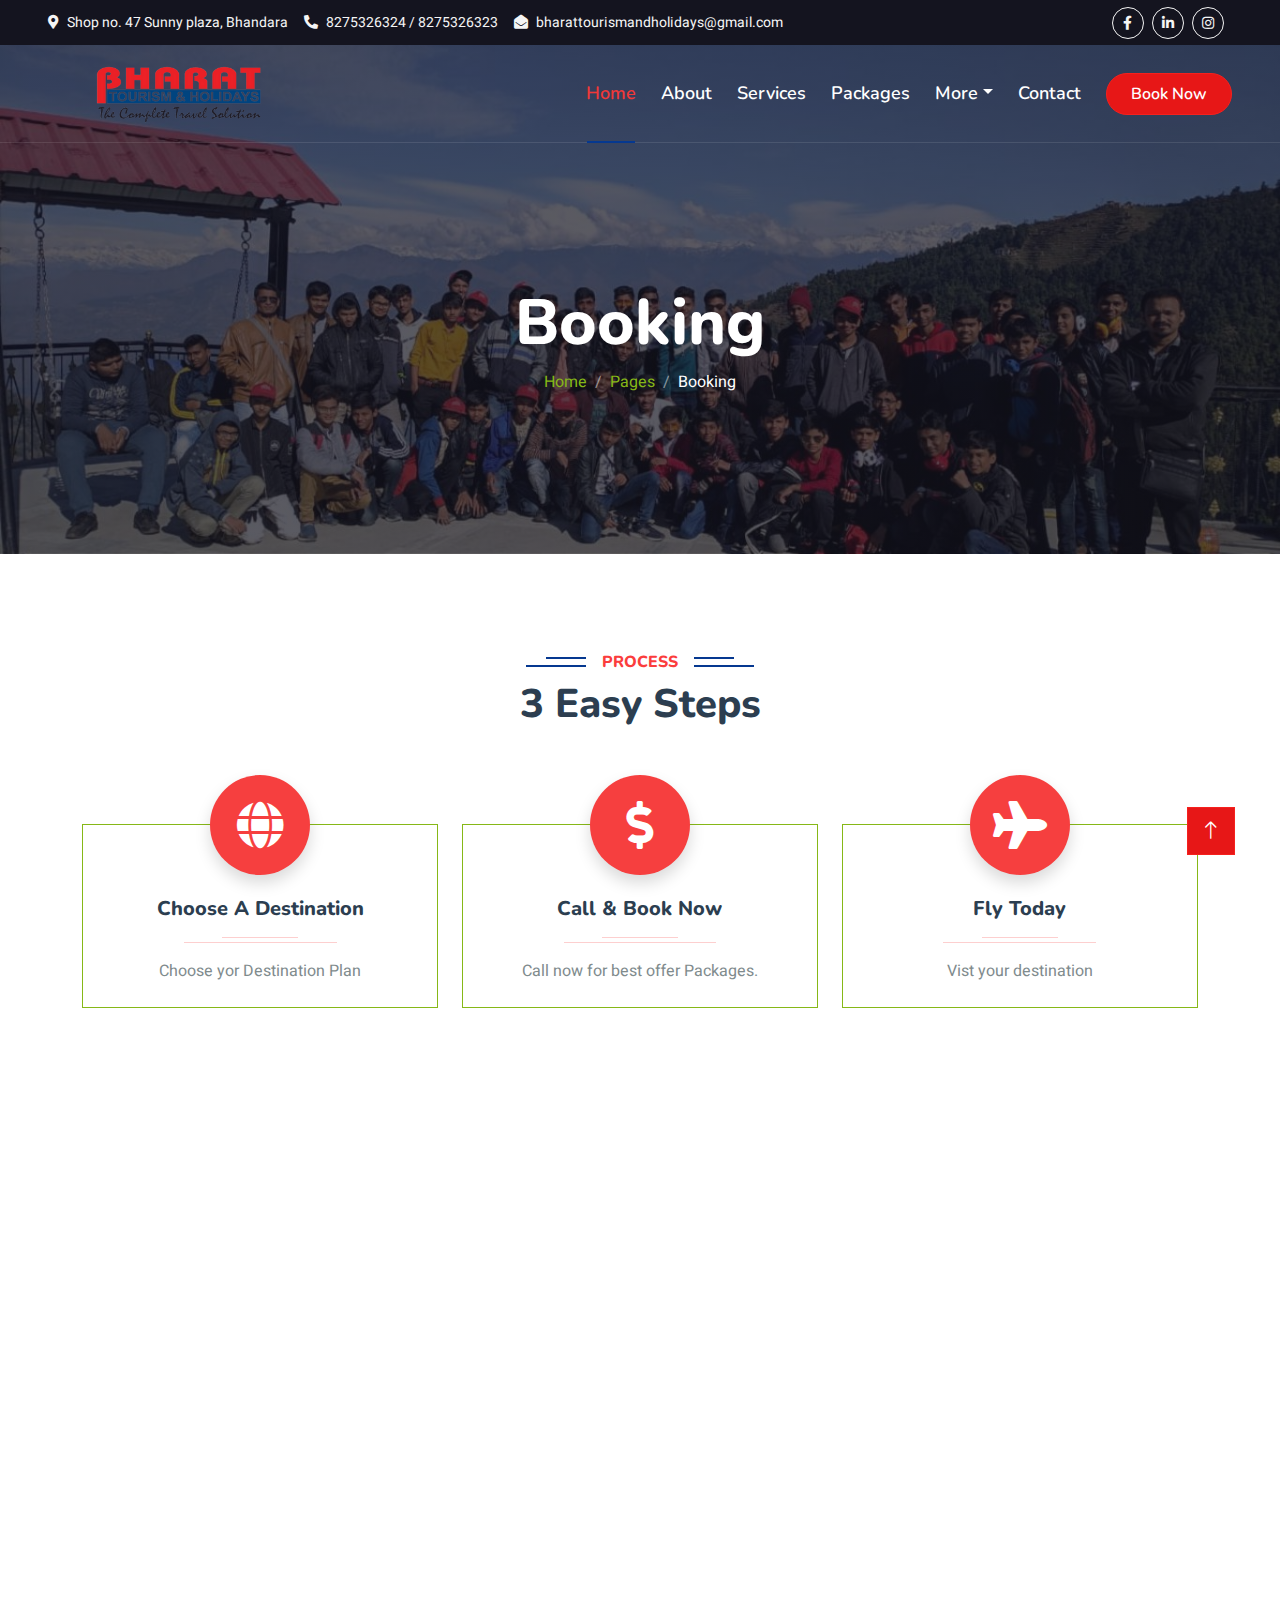
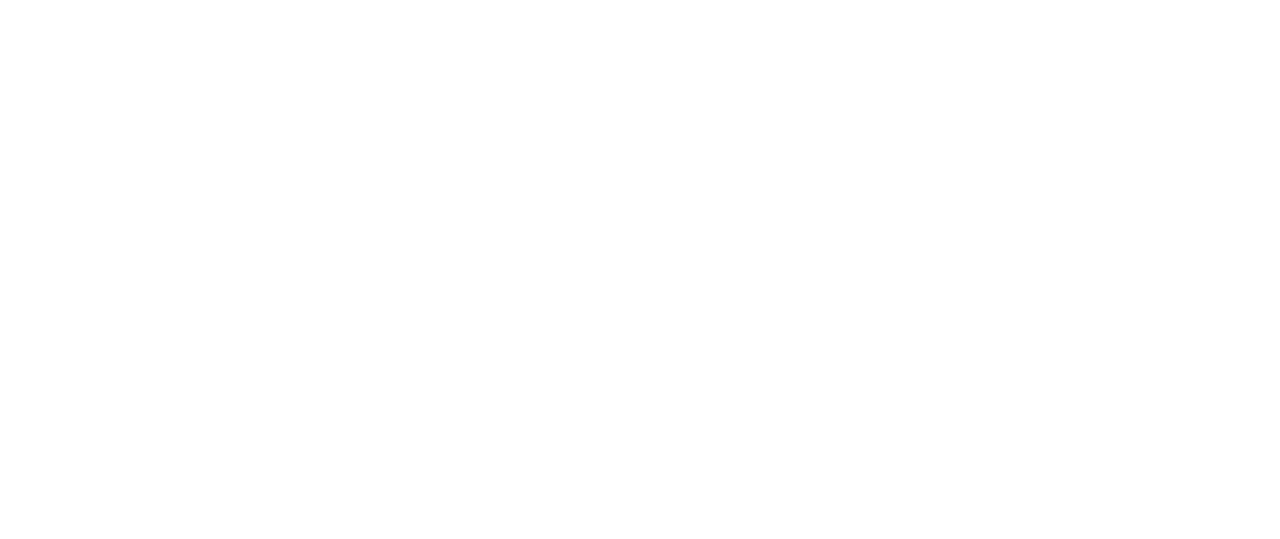
<file: booking.html>
<!DOCTYPE html>
<html lang="en">

<head>
    <meta charset="utf-8">
    <title>Bharat Tourism & Holidays</title>
    <meta content="width=device-width, initial-scale=1.0" name="viewport">
    <meta content="" name="keywords">
    <meta content="" name="description">

    <!-- Favicon -->
    <link href="img/favicon.ico" rel="icon">

    <!-- Google Web Fonts -->
    <link rel="preconnect" href="https://fonts.googleapis.com">
    <link rel="preconnect" href="https://fonts.gstatic.com" crossorigin>
    <link href="https://fonts.googleapis.com/css2?family=Heebo:wght@400;500;600&family=Nunito:wght@600;700;800&display=swap" rel="stylesheet">

    <!-- Icon Font Stylesheet -->
    <link href="https://cdnjs.cloudflare.com/ajax/libs/font-awesome/5.10.0/css/all.min.css" rel="stylesheet">
    <link href="https://cdn.jsdelivr.net/npm/bootstrap-icons@1.4.1/font/bootstrap-icons.css" rel="stylesheet">

    <!-- Libraries Stylesheet -->
    <link href="lib/animate/animate.min.css" rel="stylesheet">
    <link href="lib/owlcarousel/assets/owl.carousel.min.css" rel="stylesheet">
    <link href="lib/tempusdominus/css/tempusdominus-bootstrap-4.min.css" rel="stylesheet" />

    <!-- Customized Bootstrap Stylesheet -->
    <link href="css/bootstrap.min.css" rel="stylesheet">

    <!-- Template Stylesheet -->
    <link href="css/style.css" rel="stylesheet">
</head>

<body>
    <!-- Spinner Start -->
    <div id="spinner" class="show bg-white position-fixed translate-middle w-100 vh-100 top-50 start-50 d-flex align-items-center justify-content-center">
        <div class="spinner-border text-primary" style="width: 3rem; height: 3rem;" role="status">
            <span class="sr-only">Loading...</span>
        </div>
    </div>
    <!-- Spinner End -->


    <!-- Topbar Start -->
    <div class="container-fluid bg-dark px-5 d-none d-lg-block">
        <div class="row gx-0">
            <div class="col-lg-8 text-center text-lg-start mb-2 mb-lg-0">
                <div class="d-inline-flex align-items-center" style="height: 45px;">
                    <small class="me-3 text-light"><i class="fa fa-map-marker-alt me-2"></i>Shop no. 47 Sunny plaza, Bhandara</small>
                    <small class="me-3 text-light"><i class="fa fa-phone-alt me-2"></i>8275326324 / 8275326323</small>
                    <small class="text-light"><i class="fa fa-envelope-open me-2"></i>bharattourismandholidays@gmail.com</small>
                </div>
            </div>
            <div class="col-lg-4 text-center text-lg-end">
                <div class="d-inline-flex align-items-center" style="height: 45px;">
                    <!--a class="btn btn-sm btn-outline-light btn-sm-square rounded-circle me-2" href=""><i class="fab fa-twitter fw-normal"></i></a-->
                    <a class="btn btn-sm btn-outline-light btn-sm-square rounded-circle me-2" href=""><i class="fab fa-facebook-f fw-normal"></i></a>
                    <a class="btn btn-sm btn-outline-light btn-sm-square rounded-circle me-2" href=""><i class="fab fa-linkedin-in fw-normal"></i></a>
                    <a class="btn btn-sm btn-outline-light btn-sm-square rounded-circle me-2" href=""><i class="fab fa-instagram fw-normal"></i></a>
                    <!--a class="btn btn-sm btn-outline-light btn-sm-square rounded-circle" href=""><i class="fab fa-youtube fw-normal"></i></a-->
                </div>
            </div>
        </div>
    </div>
    <!-- Topbar End -->


    <!-- Navbar & Hero Start -->
    <div class="container-fluid position-relative p-0">
        <nav class="navbar navbar-expand-lg navbar-light px-4 px-lg-5 py-3 py-lg-0">
            <a href="" class="navbar-brand p-0">
                <!--h1 class="text-primary m-0"><i class="fa fa-map-marker-alt me-3"></i>Tourist</h1-->
                 <img src="img/logo1.png" alt="Logo"> 
            </a>
            <button class="navbar-toggler" type="button" data-bs-toggle="collapse" data-bs-target="#navbarCollapse">
                <span class="fa fa-bars"></span>
            </button>
            <div class="collapse navbar-collapse" id="navbarCollapse">
                <div class="navbar-nav ms-auto py-0">
                    <a href="index.html" class="nav-item nav-link active">Home</a>
                    <a href="about.html" class="nav-item nav-link">About</a>
                    <a href="service.html" class="nav-item nav-link">Services</a>
                    <a href="package.html" class="nav-item nav-link">Packages</a>
                    <div class="nav-item dropdown">
                        <a href="#" class="nav-link dropdown-toggle" data-bs-toggle="dropdown">More</a>
                        <div class="dropdown-menu m-0">
                            <a href="destination.html" class="dropdown-item">Destination</a>
                            <a href="booking.html" class="dropdown-item">Booking</a>
                            <a href="team.html" class="dropdown-item">Travel Guides</a>
                            <a href="testimonial.html" class="dropdown-item">Testimonial</a>
                        </div>
                    </div>
                    <a href="contact.html" class="nav-item nav-link">Contact</a>
                </div>
                <a href="" class="btn btn-primary rounded-pill py-2 px-4">Book Now</a>
            </div>
        </nav>

        <div class="container-fluid bg-primary py-5 mb-5 hero-header">
            <div class="container py-5">
                <div class="row justify-content-center py-5">
                    <div class="col-lg-10 pt-lg-5 mt-lg-5 text-center">
                        <h1 class="display-3 text-white animated slideInDown">Booking</h1>
                        <nav aria-label="breadcrumb">
                            <ol class="breadcrumb justify-content-center">
                                <li class="breadcrumb-item"><a href="#">Home</a></li>
                                <li class="breadcrumb-item"><a href="#">Pages</a></li>
                                <li class="breadcrumb-item text-white active" aria-current="page">Booking</li>
                            </ol>
                        </nav>
                    </div>
                </div>
            </div>
        </div>
    </div>
    <!-- Navbar & Hero End -->


      <!-- Process Start -->
      <div class="container-xxl py-5">
        <div class="container">
            <div class="text-center pb-4 wow fadeInUp" data-wow-delay="0.1s">
                <h6 class="section-title bg-white text-center text-primary px-3">Process</h6>
                <h1 class="mb-5">3 Easy Steps</h1>
            </div>
            <div class="row gy-5 gx-4 justify-content-center">
                <div class="col-lg-4 col-sm-6 text-center pt-4 wow fadeInUp" data-wow-delay="0.1s">
                    <div class="position-relative border border-primary pt-5 pb-4 px-4">
                        <div class="d-inline-flex align-items-center justify-content-center bg-primary rounded-circle position-absolute top-0 start-50 translate-middle shadow" style="width: 100px; height: 100px;">
                            <i class="fa fa-globe fa-3x text-white"></i>
                        </div>
                        <h5 class="mt-4">Choose A Destination</h5>
                        <hr class="w-25 mx-auto bg-primary mb-1">
                        <hr class="w-50 mx-auto bg-primary mt-0">
                        <p class="mb-0">Choose yor Destination Plan</p>
                    </div>
                </div>
                <div class="col-lg-4 col-sm-6 text-center pt-4 wow fadeInUp" data-wow-delay="0.3s">
                    <div class="position-relative border border-primary pt-5 pb-4 px-4">
                        <div class="d-inline-flex align-items-center justify-content-center bg-primary rounded-circle position-absolute top-0 start-50 translate-middle shadow" style="width: 100px; height: 100px;">
                            <i class="fa fa-dollar-sign fa-3x text-white"></i>
                        </div>
                        <h5 class="mt-4">Call & Book Now</h5>
                        <hr class="w-25 mx-auto bg-primary mb-1">
                        <hr class="w-50 mx-auto bg-primary mt-0">
                        <p class="mb-0">Call now for best offer Packages.</p>
                    </div>
                </div>
                <div class="col-lg-4 col-sm-6 text-center pt-4 wow fadeInUp" data-wow-delay="0.5s">
                    <div class="position-relative border border-primary pt-5 pb-4 px-4">
                        <div class="d-inline-flex align-items-center justify-content-center bg-primary rounded-circle position-absolute top-0 start-50 translate-middle shadow" style="width: 100px; height: 100px;">
                            <i class="fa fa-plane fa-3x text-white"></i>
                        </div>
                        <h5 class="mt-4">Fly Today</h5>
                        <hr class="w-25 mx-auto bg-primary mb-1">
                        <hr class="w-50 mx-auto bg-primary mt-0">
                        <p class="mb-0">Vist your destination</p>
                    </div>
                </div>
            </div>
        </div>
    </div>
    <!-- Process Start -->


     <!-- Booking Start -->
     <div class="container-xxl py-5 wow fadeInUp" data-wow-delay="0.1s">
        <div class="container">
            <div class="booking p-5">
                <div class="row g-5 align-items-center">
                    <div class="col-md-6 text-white">
                        <h6 class="text-white text-uppercase">Booking</h6>
                        <h1 class="text-white mb-4">Online & Offline Booking</h1>
                        <p class="mb-2"><i class="fa fa-map-marker-alt me-3"></i>Plot no. G11A, Gayatri Nagar, Nagpur 440022</p>
                        <p class="mb-2"><i class="fa fa-map-marker-alt me-3"></i>Shop no. 47 Sunny plaza, Near Bus Stand, Bhandara</p>
                        <p class="mb-2"><i class="fa fa-phone-alt me-3"></i> 9730048333/ 8329648450 / 8275326323</p>
                        <p class="mb-2"><i class="fa fa-envelope me-3"></i>bharattourismandholidays@gmail.com</p>
                        <a class="btn btn-outline-light py-3 px-5 mt-2" href="">Call Now For Enquiry</a>
                    </div>
                    <div class="col-md-6">
                        <h1 class="text-white mb-4">Book A Tour</h1>
                        <form>
                            <div class="row g-3">
                                <div class="col-md-6">
                                    <div class="form-floating">
                                        <input type="text" class="form-control bg-transparent" id="name" placeholder="Your Name">
                                        <label for="name">Your Name</label>
                                    </div>
                                </div>
                                <div class="col-md-6">
                                    <div class="form-floating">
                                        <input type="email" class="form-control bg-transparent" id="email" placeholder="Your Email">
                                        <label for="email">Your Email</label>
                                    </div>
                                </div>
                                <div class="col-md-6">
                                    <div class="form-floating date" id="date3" data-target-input="nearest">
                                        <input type="text" class="form-control bg-transparent datetimepicker-input" id="datetime" placeholder="Date & Time" data-target="#date3" data-toggle="datetimepicker" />
                                        <label for="datetime">Date & Time</label>
                                    </div>
                                </div>
                                <div class="col-md-6">
                                    <div class="form-floating">
                                        <select class="form-select bg-transparent" id="select1">
                                            <option value="1">Destination 1</option>
                                            <option value="2">Destination 2</option>
                                            <option value="3">Destination 3</option>
                                        </select>
                                        <label for="select1">Destination</label>
                                    </div>
                                </div>
                                <div class="col-12">
                                    <div class="form-floating">
                                        <textarea class="form-control bg-transparent" placeholder="Special Request" id="message" style="height: 100px"></textarea>
                                        <label for="message">Special Request</label>
                                    </div>
                                </div>
                                <div class="col-12">
                                    <button class="btn btn-outline-light w-100 py-3" type="submit">Book Now</button>
                                </div>
                            </div>
                        </form>
                    </div>
                </div>
            </div>
        </div>
    </div>
    <!-- Booking Start -->

    
    <!-- Footer Start -->
    <div class="container-fluid bg-dark text-light footer pt-5 mt-5 wow fadeIn" data-wow-delay="0.1s">
        <div class="container py-5">
            <div class="row g-5">
                <div class="col-lg-3 col-md-6">
                    <h4 class="text-white mb-3">Company</h4>
                    <a class="btn btn-link" href="">About Us</a>
                    <a class="btn btn-link" href="">Contact Us</a>
                    <a class="btn btn-link" href="">Privacy Policy</a>
                    <a class="btn btn-link" href="">Terms & Condition</a>
                    <a class="btn btn-link" href="">FAQs & Help</a>
                </div>
                <div class="col-lg-3 col-md-6">
                    <h4 class="text-white mb-3">Contact</h4>
                    <p class="mb-2"><i class="fa fa-map-marker-alt me-3"></i>SHOP NO 47, SUNNY PLAZA, NEAR BUS STAND , BHNDARA -441904</p>
                    <p class="mb-2"><i class="fa fa-phone-alt me-3"></i> 9730048333/ 8329648450 / 8275326323</p>
                    <p class="mb-2"><i class="fa fa-envelope me-3"></i> bharattourismandholidays@gmail.com / tourismbharat27@gmail.com / vijaybharattours@gmail.com</p>
                    <div class="d-flex pt-2">
                        <a class="btn btn-outline-light btn-social" href=""><i class="fab fa-twitter"></i></a>
                        <a class="btn btn-outline-light btn-social" href=""><i class="fab fa-facebook-f"></i></a>
                        <a class="btn btn-outline-light btn-social" href=""><i class="fab fa-youtube"></i></a>
                        <a class="btn btn-outline-light btn-social" href=""><i class="fab fa-linkedin-in"></i></a>
                    </div>
                </div>
                <div class="col-lg-3 col-md-6">
                    <h4 class="text-white mb-3">Gallery</h4>
                    <div class="row g-2 pt-2">
                        <div class="col-4">
                            <img class="img-fluid bg-light p-1" src="img/package-1.jpg" alt="">
                        </div>
                        <div class="col-4">
                            <img class="img-fluid bg-light p-1" src="img/package-2.jpg" alt="">
                        </div>
                        <div class="col-4">
                            <img class="img-fluid bg-light p-1" src="img/package-3.jpg" alt="">
                        </div>
                        <div class="col-4">
                            <img class="img-fluid bg-light p-1" src="img/package-2.jpg" alt="">
                        </div>
                        <div class="col-4">
                            <img class="img-fluid bg-light p-1" src="img/package-3.jpg" alt="">
                        </div>
                        <div class="col-4">
                            <img class="img-fluid bg-light p-1" src="img/package-1.jpg" alt="">
                        </div>
                    </div>
                </div>
                <div class="col-lg-3 col-md-6">
                    <h4 class="text-white mb-3">Newsletter</h4>
                    <!--p>Dolor amet sit justo amet elitr clita ipsum elitr est.</p-->
                    <div class="position-relative mx-auto" style="max-width: 400px;">
                        <input class="form-control border-primary w-100 py-3 ps-4 pe-5" type="text" placeholder="Your email">
                        <button type="button" class="btn btn-primary py-2 position-absolute top-0 end-0 mt-2 me-2">SignUp</button>
                    </div>
                </div>
            </div>
        </div>
        <div class="container">
            <div class="copyright">
                <div class="row">
                    <div class="col-md-6 text-center text-md-start mb-3 mb-md-0">
                        &copy; <a class="border-bottom" href="#">Bharat Tourism & Holidays</a>, All Right Reserved.

                        <!--/*** This template is free as long as you keep the footer author’s credit link/attribution link/backlink. If you'd like to use the template without the footer author’s credit link/attribution link/backlink, you can purchase the Credit Removal License from "https://htmlcodex.com/credit-removal". Thank you for your support. ***/-->
                        Designed By <a class="border-bottom" href="https://ifoxmedia.in/">IFox Media</a>
                    </div>
                    <div class="col-md-6 text-center text-md-end">
                        <div class="footer-menu">
                            <a href="">Home</a>
                            <a href="">Cookies</a>
                            <a href="">Help</a>
                            <a href="">FQAs</a>
                        </div>
                    </div>
                </div>
            </div>
        </div>
    </div>
    <!-- Footer End -->


    <!-- Back to Top -->
    <a href="#" class="btn btn-lg btn-primary btn-lg-square back-to-top"><i class="bi bi-arrow-up"></i></a>


    <!-- JavaScript Libraries -->
    <script src="https://code.jquery.com/jquery-3.4.1.min.js"></script>
    <script src="https://cdn.jsdelivr.net/npm/bootstrap@5.0.0/dist/js/bootstrap.bundle.min.js"></script>
    <script src="lib/wow/wow.min.js"></script>
    <script src="lib/easing/easing.min.js"></script>
    <script src="lib/waypoints/waypoints.min.js"></script>
    <script src="lib/owlcarousel/owl.carousel.min.js"></script>
    <script src="lib/tempusdominus/js/moment.min.js"></script>
    <script src="lib/tempusdominus/js/moment-timezone.min.js"></script>
    <script src="lib/tempusdominus/js/tempusdominus-bootstrap-4.min.js"></script>

    <!-- Template Javascript -->
    <script src="js/main.js"></script>
</body>

</html>
</file>
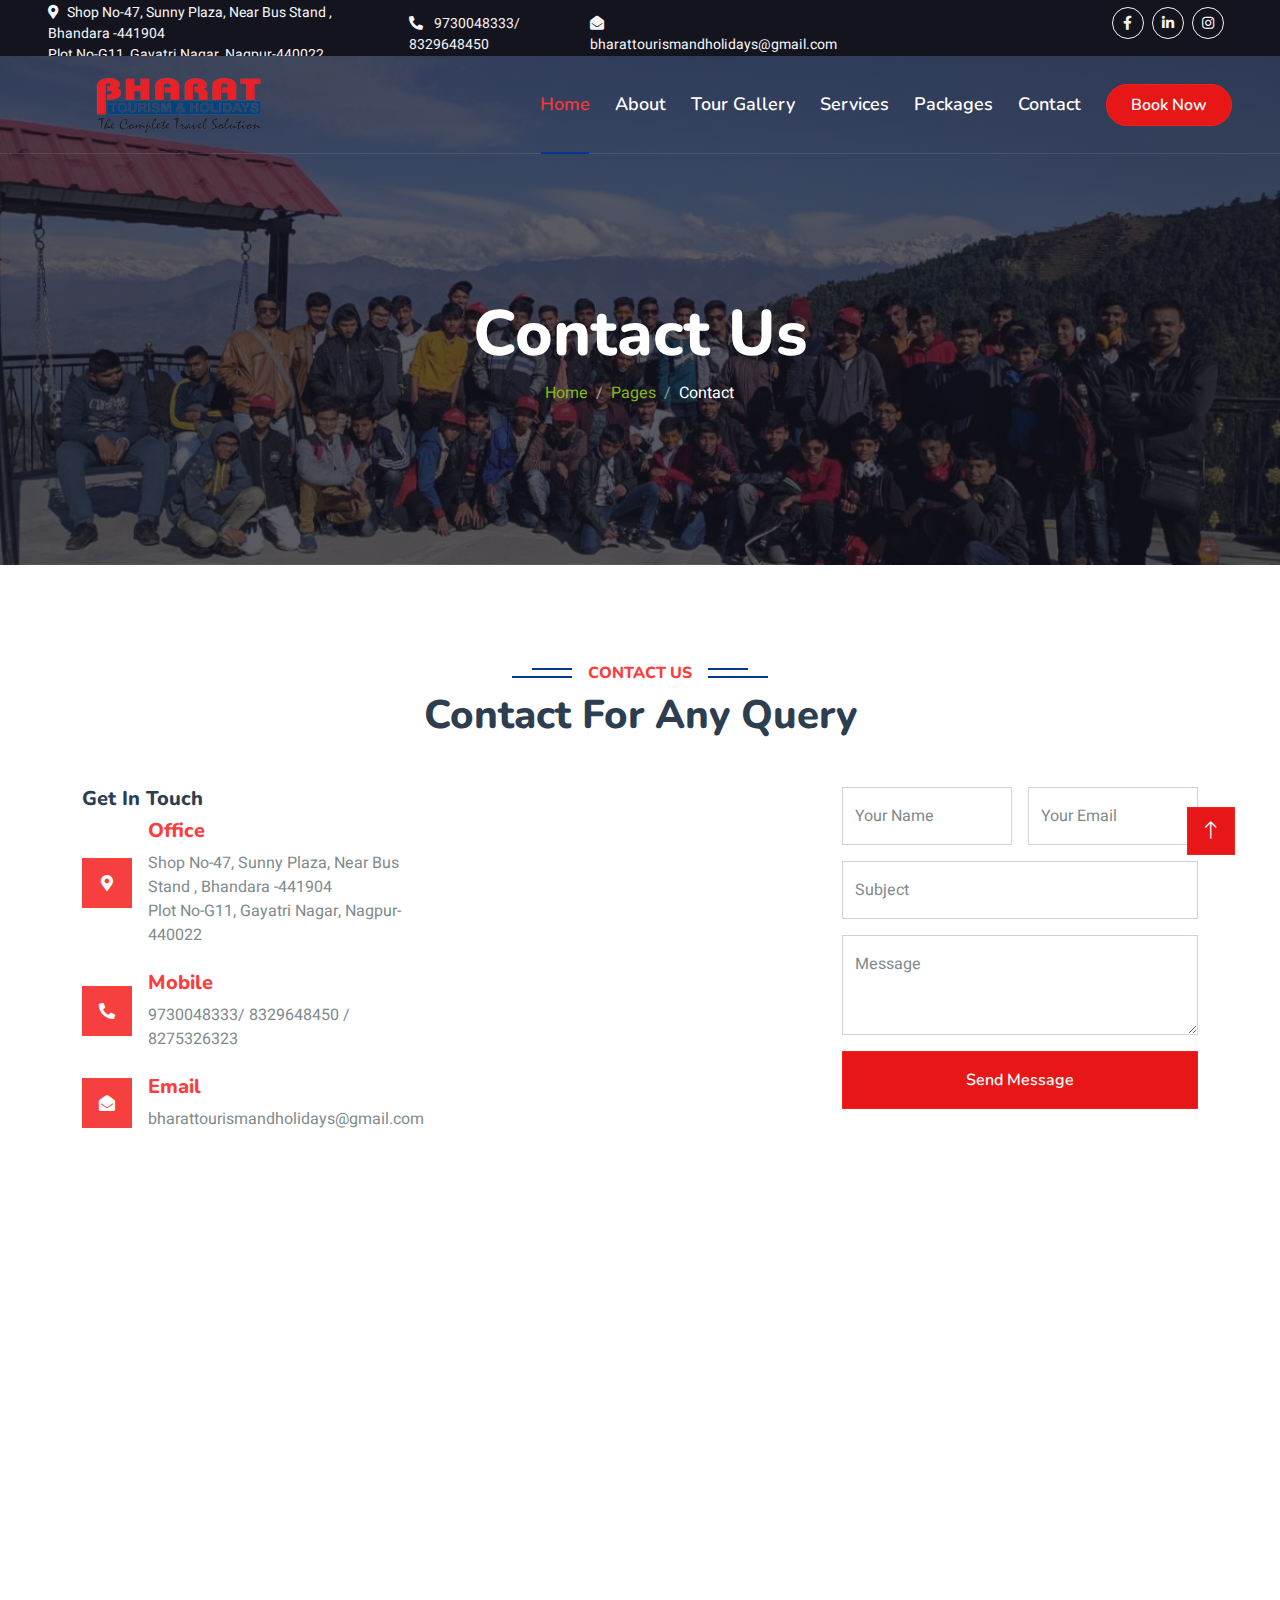
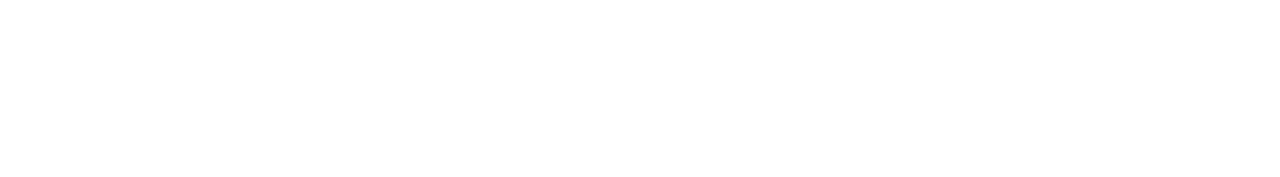
<file: contact.html>
<!DOCTYPE html>
<html lang="en">

<head>
    <meta charset="utf-8">
    <title>Bharat Tourism & Holidays</title>
    <meta content="width=device-width, initial-scale=1.0" name="viewport">
    <meta content="" name="keywords">
    <meta content="" name="description">

    <!-- Favicon -->
    <link href="img/favicon.ico" rel="icon">

    <!-- Google Web Fonts -->
    <link rel="preconnect" href="https://fonts.googleapis.com">
    <link rel="preconnect" href="https://fonts.gstatic.com" crossorigin>
    <link href="https://fonts.googleapis.com/css2?family=Heebo:wght@400;500;600&family=Nunito:wght@600;700;800&display=swap" rel="stylesheet">

    <!-- Icon Font Stylesheet -->
    <link href="https://cdnjs.cloudflare.com/ajax/libs/font-awesome/5.10.0/css/all.min.css" rel="stylesheet">
    <link href="https://cdn.jsdelivr.net/npm/bootstrap-icons@1.4.1/font/bootstrap-icons.css" rel="stylesheet">

    <!-- Libraries Stylesheet -->
    <link href="lib/animate/animate.min.css" rel="stylesheet">
    <link href="lib/owlcarousel/assets/owl.carousel.min.css" rel="stylesheet">
    <link href="lib/tempusdominus/css/tempusdominus-bootstrap-4.min.css" rel="stylesheet" />

    <!-- Customized Bootstrap Stylesheet -->
    <link href="css/bootstrap.min.css" rel="stylesheet">

    <!-- Template Stylesheet -->
    <link href="css/style.css" rel="stylesheet">
</head>

<body>
    <!-- Spinner Start -->
    <div id="spinner" class="show bg-white position-fixed translate-middle w-100 vh-100 top-50 start-50 d-flex align-items-center justify-content-center">
        <div class="spinner-border text-primary" style="width: 3rem; height: 3rem;" role="status">
            <span class="sr-only">Loading...</span>
        </div>
    </div>
    <!-- Spinner End -->


    <!-- Topbar Start -->
    <div class="container-fluid bg-dark px-5 d-none d-lg-block">
        <div class="row gx-0">
            <div class="col-lg-8 text-center text-lg-start mb-2 mb-lg-0">
                <div class="d-inline-flex align-items-center" style="height: 45px;">
                    <small class="me-3 text-light"><i class="fa fa-map-marker-alt me-2"></i>Shop No-47, Sunny Plaza, Near Bus Stand , Bhandara -441904 <br>Plot No-G11, Gayatri Nagar, Nagpur-440022</small>
                    <small class="me-3 text-light"><i class="fa fa-phone-alt me-2"></i> 9730048333/ 8329648450</small>
                    <small class="text-light"><i class="fa fa-envelope-open me-2"></i>bharattourismandholidays@gmail.com</small>
                </div>
            </div>
            <div class="col-lg-4 text-center text-lg-end">
                <div class="d-inline-flex align-items-center" style="height: 45px;">
                    <!--a class="btn btn-sm btn-outline-light btn-sm-square rounded-circle me-2" href=""><i class="fab fa-twitter fw-normal"></i></a-->
                    <a class="btn btn-sm btn-outline-light btn-sm-square rounded-circle me-2" href=""><i class="fab fa-facebook-f fw-normal"></i></a>
                    <a class="btn btn-sm btn-outline-light btn-sm-square rounded-circle me-2" href=""><i class="fab fa-linkedin-in fw-normal"></i></a>
                    <a class="btn btn-sm btn-outline-light btn-sm-square rounded-circle me-2" href=""><i class="fab fa-instagram fw-normal"></i></a>
                    <!--a class="btn btn-sm btn-outline-light btn-sm-square rounded-circle" href=""><i class="fab fa-youtube fw-normal"></i></a-->
                </div>
            </div>
        </div>
    </div>
    <!-- Topbar End -->


    <!-- Navbar & Hero Start -->
    <div class="container-fluid position-relative p-0">
        <nav class="navbar navbar-expand-lg navbar-light px-4 px-lg-5 py-3 py-lg-0">
            <a href="" class="navbar-brand p-0">
                <!--h1 class="text-primary m-0"><i class="fa fa-map-marker-alt me-3"></i>Tourist</h1-->
                 <img src="img/logo1.png" alt="Logo"> 
            </a>
            <button class="navbar-toggler" type="button" data-bs-toggle="collapse" data-bs-target="#navbarCollapse">
                <span class="fa fa-bars"></span>
            </button>
            <div class="collapse navbar-collapse" id="navbarCollapse">
                <div class="navbar-nav ms-auto py-0">
                    <a href="index.html" class="nav-item nav-link active">Home</a>
                    <a href="about.html" class="nav-item nav-link">About</a>
                    <a href="gallery.html" class="nav-item nav-link">Tour Gallery</a>
                    <a href="service.html" class="nav-item nav-link">Services</a>
                    <a href="package.html" class="nav-item nav-link">Packages</a>
                    <!--div class="nav-item dropdown">
                        <a href="#" class="nav-link dropdown-toggle" data-bs-toggle="dropdown">More</a>
                        <div class="dropdown-menu m-0">
                            <a href="destination.html" class="dropdown-item">Destination</a>
                            <a href="booking.html" class="dropdown-item">Booking</a>
                            <a href="team.html" class="dropdown-item">Travel Guides</a>
                            <a href="testimonial.html" class="dropdown-item">Testimonial</a>
                        </div>
                    </div-->
                    <a href="contact.html" class="nav-item nav-link">Contact</a>
                </div>
                <a href="tel:+9730048333" class="btn btn-primary rounded-pill py-2 px-4">Book Now</a>
            </div>
        </nav>

        <div class="container-fluid bg-primary py-5 mb-5 hero-header">
            <div class="container py-5">
                <div class="row justify-content-center py-5">
                    <div class="col-lg-10 pt-lg-5 mt-lg-5 text-center">
                        <h1 class="display-3 text-white animated slideInDown">Contact Us</h1>
                        <nav aria-label="breadcrumb">
                            <ol class="breadcrumb justify-content-center">
                                <li class="breadcrumb-item"><a href="#">Home</a></li>
                                <li class="breadcrumb-item"><a href="#">Pages</a></li>
                                <li class="breadcrumb-item text-white active" aria-current="page">Contact</li>
                            </ol>
                        </nav>
                    </div>
                </div>
            </div>
        </div>
    </div>
    <!-- Navbar & Hero End -->


    <!-- Contact Start -->
    <div class="container-xxl py-5">
        <div class="container">
            <div class="text-center wow fadeInUp" data-wow-delay="0.1s">
                <h6 class="section-title bg-white text-center text-primary px-3">Contact Us</h6>
                <h1 class="mb-5">Contact For Any Query</h1>
            </div>
            <div class="row g-4">
                <div class="col-lg-4 col-md-6 wow fadeInUp" data-wow-delay="0.1s">
                    <h5>Get In Touch</h5>
                    <!--p class="mb-4">Tempor erat elitr rebum at clita. Diam dolor diam ipsum sit. Aliqu diam amet diam et eos</p-->
                    <div class="d-flex align-items-center mb-4">
                        <div class="d-flex align-items-center justify-content-center flex-shrink-0 bg-primary" style="width: 50px; height: 50px;">
                            <i class="fa fa-map-marker-alt text-white"></i>
                        </div>
                        <div class="ms-3">
                            <h5 class="text-primary">Office</h5>
                            <p class="mb-0">Shop No-47, Sunny Plaza, Near Bus Stand , Bhandara -441904 <br>Plot No-G11, Gayatri Nagar, Nagpur-440022</p>
                        </div>
                    </div>
                    <div class="d-flex align-items-center mb-4">
                        <div class="d-flex align-items-center justify-content-center flex-shrink-0 bg-primary" style="width: 50px; height: 50px;">
                            <i class="fa fa-phone-alt text-white"></i>
                        </div>
                        <div class="ms-3">
                            <h5 class="text-primary">Mobile</h5>
                            <p class="mb-0">9730048333/ 8329648450 / 8275326323</p>
                        </div>
                    </div>
                    <div class="d-flex align-items-center">
                        <div class="d-flex align-items-center justify-content-center flex-shrink-0 bg-primary" style="width: 50px; height: 50px;">
                            <i class="fa fa-envelope-open text-white"></i>
                        </div>
                        <div class="ms-3">
                            <h5 class="text-primary">Email</h5>
                            <p class="mb-0">bharattourismandholidays@gmail.com</p>
                        </div>
                    </div>
                </div>
                <div class="col-lg-4 col-md-6 wow fadeInUp" data-wow-delay="0.3s">
                    <iframe class="position-relative rounded w-100 h-100"
                        src="https://www.google.com/maps/embed?pb=!1m14!1m8!1m3!1d14883.05359999348!2d79.6557501!3d21.1618121!3m2!1i1024!2i768!4f13.1!3m3!1m2!1s0x3a2b3f55ca596b47%3A0xc20ae4c579be9c1b!2sBharat%20Tourism%20And%20Holidays!5e0!3m2!1sen!2sin!4v1697106567408!5m2!1sen!2sin"
                        frameborder="0" style="min-height: 300px; border:0;" allowfullscreen="" aria-hidden="false"
                        tabindex="0"></iframe>
                </div>
                <div class="col-lg-4 col-md-12 wow fadeInUp" data-wow-delay="0.5s">
                    <form>
                        <div class="row g-3">
                            <div class="col-md-6">
                                <div class="form-floating">
                                    <input type="text" class="form-control" id="name" placeholder="Your Name">
                                    <label for="name">Your Name</label>
                                </div>
                            </div>
                            <div class="col-md-6">
                                <div class="form-floating">
                                    <input type="email" class="form-control" id="email" placeholder="Your Email">
                                    <label for="email">Your Email</label>
                                </div>
                            </div>
                            <div class="col-12">
                                <div class="form-floating">
                                    <input type="text" class="form-control" id="subject" placeholder="Subject">
                                    <label for="subject">Subject</label>
                                </div>
                            </div>
                            <div class="col-12">
                                <div class="form-floating">
                                    <textarea class="form-control" placeholder="Leave a message here" id="message" style="height: 100px"></textarea>
                                    <label for="message">Message</label>
                                </div>
                            </div>
                            <div class="col-12">
                                <button class="btn btn-primary w-100 py-3" type="submit">Send Message</button>
                            </div>
                        </div>
                    </form>
                </div>
            </div>
        </div>
    </div>
    <!-- Contact End -->


  <!-- Footer Start -->
  <div class="container-fluid bg-dark text-light footer pt-5 mt-5 wow fadeIn" data-wow-delay="0.1s">
    <div class="container py-5">
        <div class="row g-5">
            <div class="col-lg-3 col-md-6">
                <h4 class="text-white mb-3">Company</h4>
                <a class="btn btn-link" href="">About Us</a>
                <a class="btn btn-link" href="">Contact Us</a>
                <a class="btn btn-link" href="">Privacy Policy</a>
                <a class="btn btn-link" href="">Terms & Condition</a>
                <a class="btn btn-link" href="">FAQs & Help</a>
                <div class="d-flex pt-2">
                    <a class="btn btn-outline-light btn-social" href=""><i class="fab fa-twitter"></i></a>
                    <a class="btn btn-outline-light btn-social" href=""><i class="fab fa-facebook-f"></i></a>
                    <a class="btn btn-outline-light btn-social" href=""><i class="fab fa-youtube"></i></a>
                    <a class="btn btn-outline-light btn-social" href=""><i class="fab fa-linkedin-in"></i></a>
                </div>
            </div>
            <div class="col-lg-3 col-md-6">
                <h4 class="text-white mb-3">Contact</h4>
                <p class="mb-2"><i class="fa fa-map-marker-alt me-3"></i>Shop No-47, Sunny Plaza, Near Bus Stand , Bhandara -441904 <br>Plot No-G11, Gayatri Nagar, Nagpur-440022</p>
                <p class="mb-2"><i class="fa fa-phone-alt me-3"></i> 9730048333/ 8329648450 / 8275326323</p>
                <p class="mb-2"><i class="fa fa-envelope me-3"></i> bharattourismandholidays@gmail.com / tourismbharat27@gmail.com / vijaybharattours@gmail.com</p>
                
            </div>
            <div class="col-lg-3 col-md-6">
                <h4 class="text-white mb-3">Gallery</h4>
                <div class="row g-2 pt-2">
                    <div class="col-4">
                        <img class="img-fluid bg-light p-1" src="img/package-1.jpg" alt="">
                    </div>
                    <div class="col-4">
                        <img class="img-fluid bg-light p-1" src="img/package-2.jpg" alt="">
                    </div>
                    <div class="col-4">
                        <img class="img-fluid bg-light p-1" src="img/package-3.jpg" alt="">
                    </div>
                    <div class="col-4">
                        <img class="img-fluid bg-light p-1" src="img/package-2.jpg" alt="">
                    </div>
                    <div class="col-4">
                        <img class="img-fluid bg-light p-1" src="img/package-3.jpg" alt="">
                    </div>
                    <div class="col-4">
                        <img class="img-fluid bg-light p-1" src="img/package-1.jpg" alt="">
                    </div>
                </div>
            </div>
            <div class="col-lg-3 col-md-6">
                <h4 class="text-white mb-3">Newsletter</h4>
                <!--p>Dolor amet sit justo amet elitr clita ipsum elitr est.</p-->
                <div class="position-relative mx-auto" style="max-width: 400px;">
                    <input class="form-control border-primary w-100 py-3 ps-4 pe-5" type="text" placeholder="Your email">
                    <button type="button" class="btn btn-primary py-2 position-absolute top-0 end-0 mt-2 me-2">SignUp</button>
                </div>
            </div>
        </div>
    </div>
    <div class="container">
        <div class="copyright">
            <div class="row">
                <div class="col-md-6 text-center text-md-start mb-3 mb-md-0">
                    &copy; <a class="border-bottom" href="#">Bharat Tourism & Holidays</a>, All Right Reserved.

                    <!--/*** This template is free as long as you keep the footer author’s credit link/attribution link/backlink. If you'd like to use the template without the footer author’s credit link/attribution link/backlink, you can purchase the Credit Removal License from "https://htmlcodex.com/credit-removal". Thank you for your support. ***/-->
                    Designed By <a class="border-bottom" href="https://ifoxmedia.in/">IFox Media</a>
                </div>
                <div class="col-md-6 text-center text-md-end">
                    <!--div class="footer-menu">
                        <a href="">Home</a>
                        <a href="">Cookies</a>
                        <a href="">Help</a>
                        <a href="">FQAs</a>
                    </div-->
                </div>
            </div>
        </div>
    </div>
</div>
<!-- Footer End -->


<!-- Back to Top -->
<a href="#" class="btn btn-lg btn-primary btn-lg-square back-to-top"><i class="bi bi-arrow-up"></i></a>


<!-- JavaScript Libraries -->
<script src="https://code.jquery.com/jquery-3.4.1.min.js"></script>
<script src="https://cdn.jsdelivr.net/npm/bootstrap@5.0.0/dist/js/bootstrap.bundle.min.js"></script>
<script src="lib/wow/wow.min.js"></script>
<script src="lib/easing/easing.min.js"></script>
<script src="lib/waypoints/waypoints.min.js"></script>
<script src="lib/owlcarousel/owl.carousel.min.js"></script>
<script src="lib/tempusdominus/js/moment.min.js"></script>
<script src="lib/tempusdominus/js/moment-timezone.min.js"></script>
<script src="lib/tempusdominus/js/tempusdominus-bootstrap-4.min.js"></script>

<!-- Template Javascript -->
<script src="js/main.js"></script>
</body>

</html>
</file>
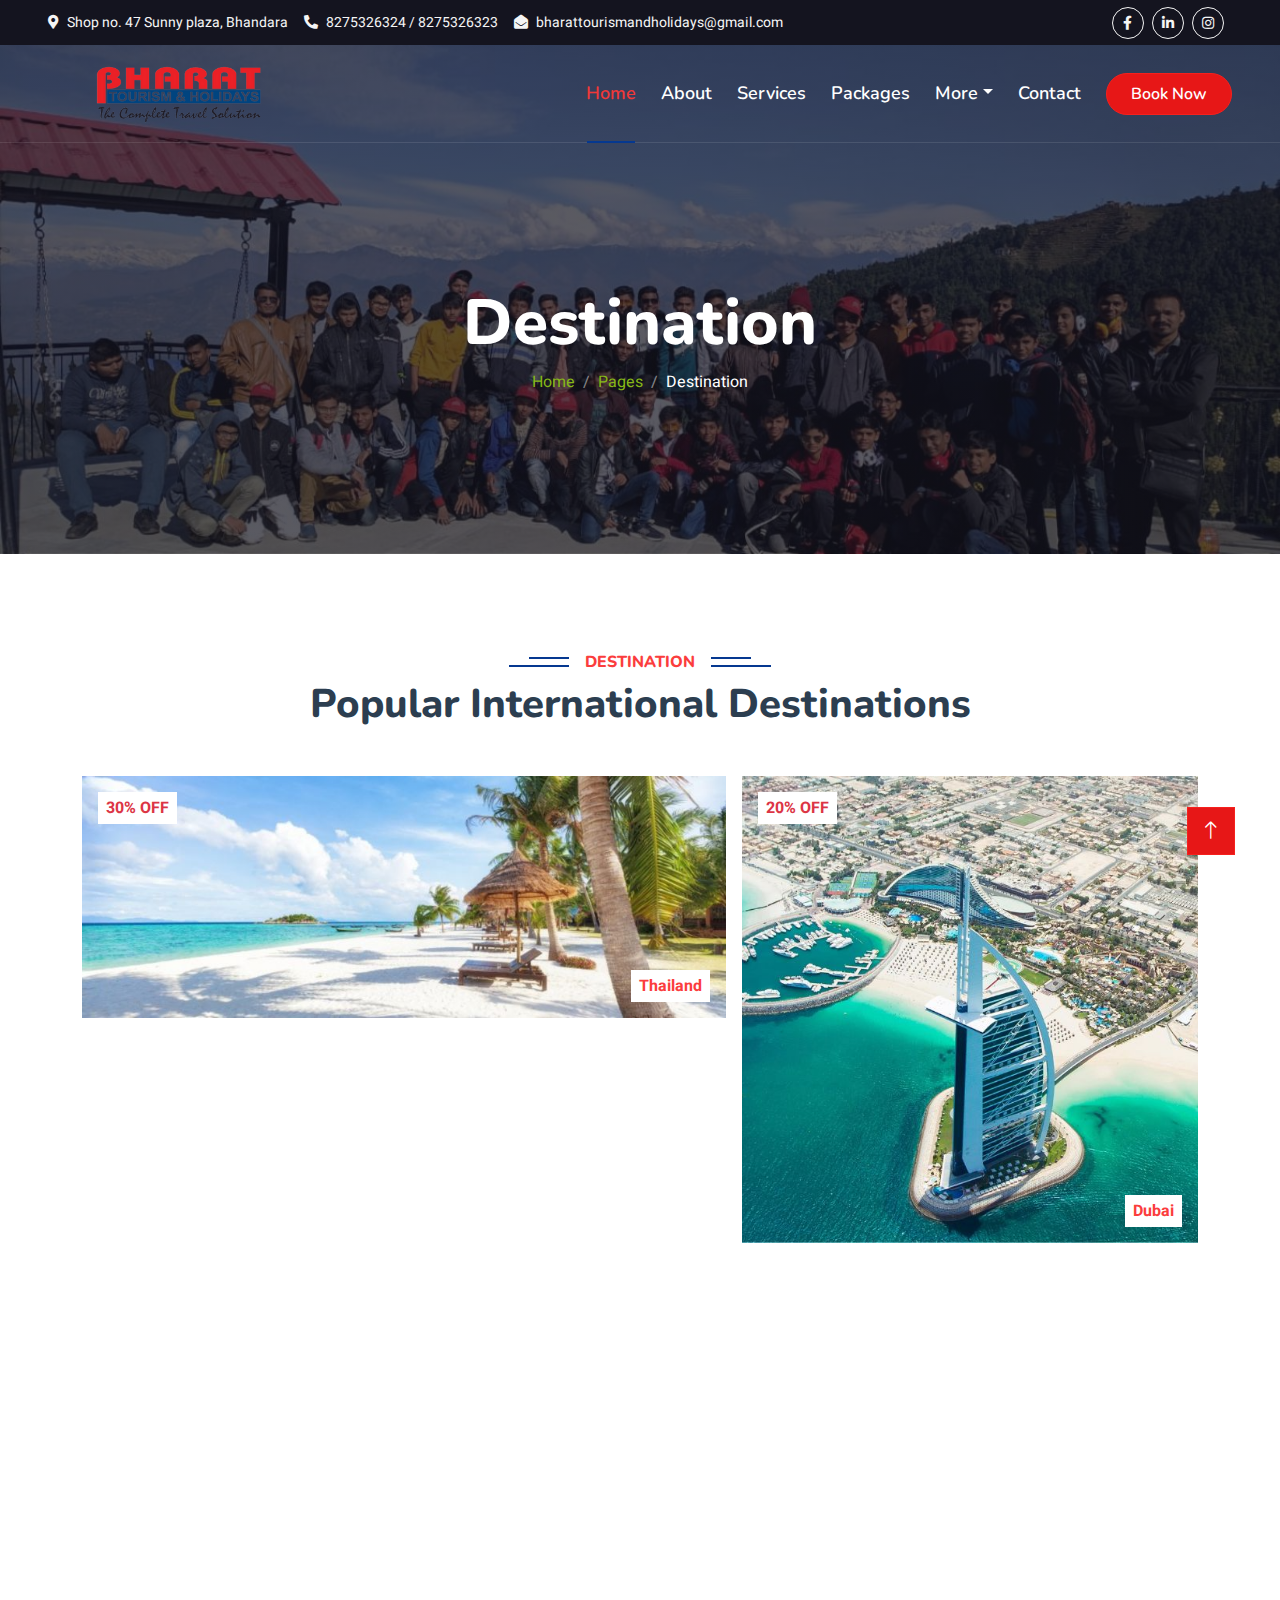
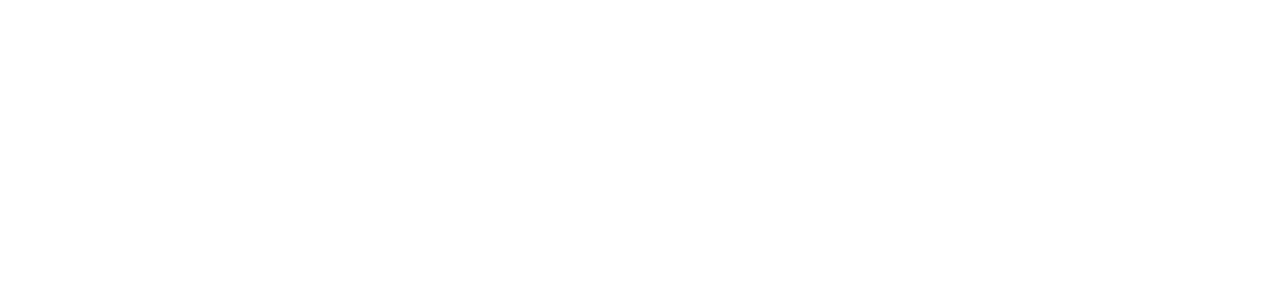
<file: destination.html>
<!DOCTYPE html>
<html lang="en">

<head>
    <meta charset="utf-8">
    <title>Bharat Tourism & Holidays</title>
    <meta content="width=device-width, initial-scale=1.0" name="viewport">
    <meta content="" name="keywords">
    <meta content="" name="description">

    <!-- Favicon -->
    <link href="img/favicon.ico" rel="icon">

    <!-- Google Web Fonts -->
    <link rel="preconnect" href="https://fonts.googleapis.com">
    <link rel="preconnect" href="https://fonts.gstatic.com" crossorigin>
    <link href="https://fonts.googleapis.com/css2?family=Heebo:wght@400;500;600&family=Nunito:wght@600;700;800&display=swap" rel="stylesheet">

    <!-- Icon Font Stylesheet -->
    <link href="https://cdnjs.cloudflare.com/ajax/libs/font-awesome/5.10.0/css/all.min.css" rel="stylesheet">
    <link href="https://cdn.jsdelivr.net/npm/bootstrap-icons@1.4.1/font/bootstrap-icons.css" rel="stylesheet">

    <!-- Libraries Stylesheet -->
    <link href="lib/animate/animate.min.css" rel="stylesheet">
    <link href="lib/owlcarousel/assets/owl.carousel.min.css" rel="stylesheet">
    <link href="lib/tempusdominus/css/tempusdominus-bootstrap-4.min.css" rel="stylesheet" />

    <!-- Customized Bootstrap Stylesheet -->
    <link href="css/bootstrap.min.css" rel="stylesheet">

    <!-- Template Stylesheet -->
    <link href="css/style.css" rel="stylesheet">
</head>

<body>
    <!-- Spinner Start -->
    <div id="spinner" class="show bg-white position-fixed translate-middle w-100 vh-100 top-50 start-50 d-flex align-items-center justify-content-center">
        <div class="spinner-border text-primary" style="width: 3rem; height: 3rem;" role="status">
            <span class="sr-only">Loading...</span>
        </div>
    </div>
    <!-- Spinner End -->


    <!-- Topbar Start -->
    <div class="container-fluid bg-dark px-5 d-none d-lg-block">
        <div class="row gx-0">
            <div class="col-lg-8 text-center text-lg-start mb-2 mb-lg-0">
                <div class="d-inline-flex align-items-center" style="height: 45px;">
                    <small class="me-3 text-light"><i class="fa fa-map-marker-alt me-2"></i>Shop no. 47 Sunny plaza, Bhandara</small>
                    <small class="me-3 text-light"><i class="fa fa-phone-alt me-2"></i>8275326324 / 8275326323</small>
                    <small class="text-light"><i class="fa fa-envelope-open me-2"></i>bharattourismandholidays@gmail.com</small>
                </div>
            </div>
            <div class="col-lg-4 text-center text-lg-end">
                <div class="d-inline-flex align-items-center" style="height: 45px;">
                    <!--a class="btn btn-sm btn-outline-light btn-sm-square rounded-circle me-2" href=""><i class="fab fa-twitter fw-normal"></i></a-->
                    <a class="btn btn-sm btn-outline-light btn-sm-square rounded-circle me-2" href=""><i class="fab fa-facebook-f fw-normal"></i></a>
                    <a class="btn btn-sm btn-outline-light btn-sm-square rounded-circle me-2" href=""><i class="fab fa-linkedin-in fw-normal"></i></a>
                    <a class="btn btn-sm btn-outline-light btn-sm-square rounded-circle me-2" href=""><i class="fab fa-instagram fw-normal"></i></a>
                    <!--a class="btn btn-sm btn-outline-light btn-sm-square rounded-circle" href=""><i class="fab fa-youtube fw-normal"></i></a-->
                </div>
            </div>
        </div>
    </div>
    <!-- Topbar End -->


    <!-- Navbar & Hero Start -->
    <div class="container-fluid position-relative p-0">
        <nav class="navbar navbar-expand-lg navbar-light px-4 px-lg-5 py-3 py-lg-0">
            <a href="" class="navbar-brand p-0">
                <!--h1 class="text-primary m-0"><i class="fa fa-map-marker-alt me-3"></i>Tourist</h1-->
                 <img src="img/logo1.png" alt="Logo"> 
            </a>
            <button class="navbar-toggler" type="button" data-bs-toggle="collapse" data-bs-target="#navbarCollapse">
                <span class="fa fa-bars"></span>
            </button>
            <div class="collapse navbar-collapse" id="navbarCollapse">
                <div class="navbar-nav ms-auto py-0">
                    <a href="index.html" class="nav-item nav-link active">Home</a>
                    <a href="about.html" class="nav-item nav-link">About</a>
                    <a href="service.html" class="nav-item nav-link">Services</a>
                    <a href="package.html" class="nav-item nav-link">Packages</a>
                    <div class="nav-item dropdown">
                        <a href="#" class="nav-link dropdown-toggle" data-bs-toggle="dropdown">More</a>
                        <div class="dropdown-menu m-0">
                            <a href="destination.html" class="dropdown-item">Destination</a>
                            <a href="booking.html" class="dropdown-item">Booking</a>
                            <a href="team.html" class="dropdown-item">Travel Guides</a>
                            <a href="testimonial.html" class="dropdown-item">Testimonial</a>
                        </div>
                    </div>
                    <a href="contact.html" class="nav-item nav-link">Contact</a>
                </div>
                <a href="" class="btn btn-primary rounded-pill py-2 px-4">Book Now</a>
            </div>
        </nav>


        <div class="container-fluid bg-primary py-5 mb-5 hero-header">
            <div class="container py-5">
                <div class="row justify-content-center py-5">
                    <div class="col-lg-10 pt-lg-5 mt-lg-5 text-center">
                        <h1 class="display-3 text-white animated slideInDown">Destination</h1>
                        <nav aria-label="breadcrumb">
                            <ol class="breadcrumb justify-content-center">
                                <li class="breadcrumb-item"><a href="#">Home</a></li>
                                <li class="breadcrumb-item"><a href="#">Pages</a></li>
                                <li class="breadcrumb-item text-white active" aria-current="page">Destination</li>
                            </ol>
                        </nav>
                    </div>
                </div>
            </div>
        </div>
    </div>
    <!-- Navbar & Hero End -->


    <!-- Destination Start -->
    <div class="container-xxl py-5 destination">
        <div class="container">
            <div class="text-center wow fadeInUp" data-wow-delay="0.1s">
                <h6 class="section-title bg-white text-center text-primary px-3">Destination</h6>
                <h1 class="mb-5">Popular International Destinations</h1>
            </div>
            <div class="row g-3">
                <div class="col-lg-7 col-md-6">
                    <div class="row g-3">
                        <div class="col-lg-12 col-md-12 wow zoomIn" data-wow-delay="0.1s">
                            <a class="position-relative d-block overflow-hidden" href="">
                                <img class="img-fluid" src="img/destination-1.jpg" alt="">
                                <div class="bg-white text-danger fw-bold position-absolute top-0 start-0 m-3 py-1 px-2">30% OFF</div>
                                <div class="bg-white text-primary fw-bold position-absolute bottom-0 end-0 m-3 py-1 px-2">Thailand</div>
                            </a>
                        </div>
                        <div class="col-lg-6 col-md-12 wow zoomIn" data-wow-delay="0.3s">
                            <a class="position-relative d-block overflow-hidden" href="">
                                <img class="img-fluid" src="img/destination-2.jpg" alt="">
                                <div class="bg-white text-danger fw-bold position-absolute top-0 start-0 m-3 py-1 px-2">25% OFF</div>
                                <div class="bg-white text-primary fw-bold position-absolute bottom-0 end-0 m-3 py-1 px-2">Malaysia</div>
                            </a>
                        </div>
                        <div class="col-lg-6 col-md-12 wow zoomIn" data-wow-delay="0.5s">
                            <a class="position-relative d-block overflow-hidden" href="">
                                <img class="img-fluid" src="img/destination-3.jpg" alt="">
                                <div class="bg-white text-danger fw-bold position-absolute top-0 start-0 m-3 py-1 px-2">35% OFF</div>
                                <div class="bg-white text-primary fw-bold position-absolute bottom-0 end-0 m-3 py-1 px-2">Australia</div>
                            </a>
                        </div>
                    </div>
                </div>
                <div class="col-lg-5 col-md-6 wow zoomIn" data-wow-delay="0.7s" style="min-height: 350px;">
                    <a class="position-relative d-block h-100 overflow-hidden" href="">
                        <img class="img-fluid position-absolute w-100 h-100" src="img/destination-4.jpg" alt="" style="object-fit: cover;">
                        <div class="bg-white text-danger fw-bold position-absolute top-0 start-0 m-3 py-1 px-2">20% OFF</div>
                        <div class="bg-white text-primary fw-bold position-absolute bottom-0 end-0 m-3 py-1 px-2">Dubai</div>
                    </a>
                </div>
            </div>
        </div>
    </div>
    <!-- Destination Start -->

        

    <!-- Footer Start -->
    <div class="container-fluid bg-dark text-light footer pt-5 mt-5 wow fadeIn" data-wow-delay="0.1s">
        <div class="container py-5">
            <div class="row g-5">
                <div class="col-lg-3 col-md-6">
                    <h4 class="text-white mb-3">Company</h4>
                    <a class="btn btn-link" href="">About Us</a>
                    <a class="btn btn-link" href="">Contact Us</a>
                    <a class="btn btn-link" href="">Privacy Policy</a>
                    <a class="btn btn-link" href="">Terms & Condition</a>
                    <a class="btn btn-link" href="">FAQs & Help</a>
                </div>
                <div class="col-lg-3 col-md-6">
                    <h4 class="text-white mb-3">Contact</h4>
                    <p class="mb-2"><i class="fa fa-map-marker-alt me-3"></i>SHOP NO 47, SUNNY PLAZA, NEAR BUS STAND , BHNDARA -441904</p>
                    <p class="mb-2"><i class="fa fa-phone-alt me-3"></i> 9730048333/ 8329648450 / 8275326323</p>
                    <p class="mb-2"><i class="fa fa-envelope me-3"></i> bharattourismandholidays@gmail.com / tourismbharat27@gmail.com / vijaybharattours@gmail.com</p>
                    <div class="d-flex pt-2">
                        <a class="btn btn-outline-light btn-social" href=""><i class="fab fa-twitter"></i></a>
                        <a class="btn btn-outline-light btn-social" href=""><i class="fab fa-facebook-f"></i></a>
                        <a class="btn btn-outline-light btn-social" href=""><i class="fab fa-youtube"></i></a>
                        <a class="btn btn-outline-light btn-social" href=""><i class="fab fa-linkedin-in"></i></a>
                    </div>
                </div>
                <div class="col-lg-3 col-md-6">
                    <h4 class="text-white mb-3">Gallery</h4>
                    <div class="row g-2 pt-2">
                        <div class="col-4">
                            <img class="img-fluid bg-light p-1" src="img/package-1.jpg" alt="">
                        </div>
                        <div class="col-4">
                            <img class="img-fluid bg-light p-1" src="img/package-2.jpg" alt="">
                        </div>
                        <div class="col-4">
                            <img class="img-fluid bg-light p-1" src="img/package-3.jpg" alt="">
                        </div>
                        <div class="col-4">
                            <img class="img-fluid bg-light p-1" src="img/package-2.jpg" alt="">
                        </div>
                        <div class="col-4">
                            <img class="img-fluid bg-light p-1" src="img/package-3.jpg" alt="">
                        </div>
                        <div class="col-4">
                            <img class="img-fluid bg-light p-1" src="img/package-1.jpg" alt="">
                        </div>
                    </div>
                </div>
                <div class="col-lg-3 col-md-6">
                    <h4 class="text-white mb-3">Newsletter</h4>
                    <!--p>Dolor amet sit justo amet elitr clita ipsum elitr est.</p-->
                    <div class="position-relative mx-auto" style="max-width: 400px;">
                        <input class="form-control border-primary w-100 py-3 ps-4 pe-5" type="text" placeholder="Your email">
                        <button type="button" class="btn btn-primary py-2 position-absolute top-0 end-0 mt-2 me-2">SignUp</button>
                    </div>
                </div>
            </div>
        </div>
        <div class="container">
            <div class="copyright">
                <div class="row">
                    <div class="col-md-6 text-center text-md-start mb-3 mb-md-0">
                        &copy; <a class="border-bottom" href="#">Bharat Tourism & Holidays</a>, All Right Reserved.

                        <!--/*** This template is free as long as you keep the footer author’s credit link/attribution link/backlink. If you'd like to use the template without the footer author’s credit link/attribution link/backlink, you can purchase the Credit Removal License from "https://htmlcodex.com/credit-removal". Thank you for your support. ***/-->
                        Designed By <a class="border-bottom" href="https://ifoxmedia.in/">IFox Media</a>
                    </div>
                    <div class="col-md-6 text-center text-md-end">
                        <div class="footer-menu">
                            <a href="">Home</a>
                            <a href="">Cookies</a>
                            <a href="">Help</a>
                            <a href="">FQAs</a>
                        </div>
                    </div>
                </div>
            </div>
        </div>
    </div>
    <!-- Footer End -->


    <!-- Back to Top -->
    <a href="#" class="btn btn-lg btn-primary btn-lg-square back-to-top"><i class="bi bi-arrow-up"></i></a>


    <!-- JavaScript Libraries -->
    <script src="https://code.jquery.com/jquery-3.4.1.min.js"></script>
    <script src="https://cdn.jsdelivr.net/npm/bootstrap@5.0.0/dist/js/bootstrap.bundle.min.js"></script>
    <script src="lib/wow/wow.min.js"></script>
    <script src="lib/easing/easing.min.js"></script>
    <script src="lib/waypoints/waypoints.min.js"></script>
    <script src="lib/owlcarousel/owl.carousel.min.js"></script>
    <script src="lib/tempusdominus/js/moment.min.js"></script>
    <script src="lib/tempusdominus/js/moment-timezone.min.js"></script>
    <script src="lib/tempusdominus/js/tempusdominus-bootstrap-4.min.js"></script>

    <!-- Template Javascript -->
    <script src="js/main.js"></script>
</body>

</html>
</file>
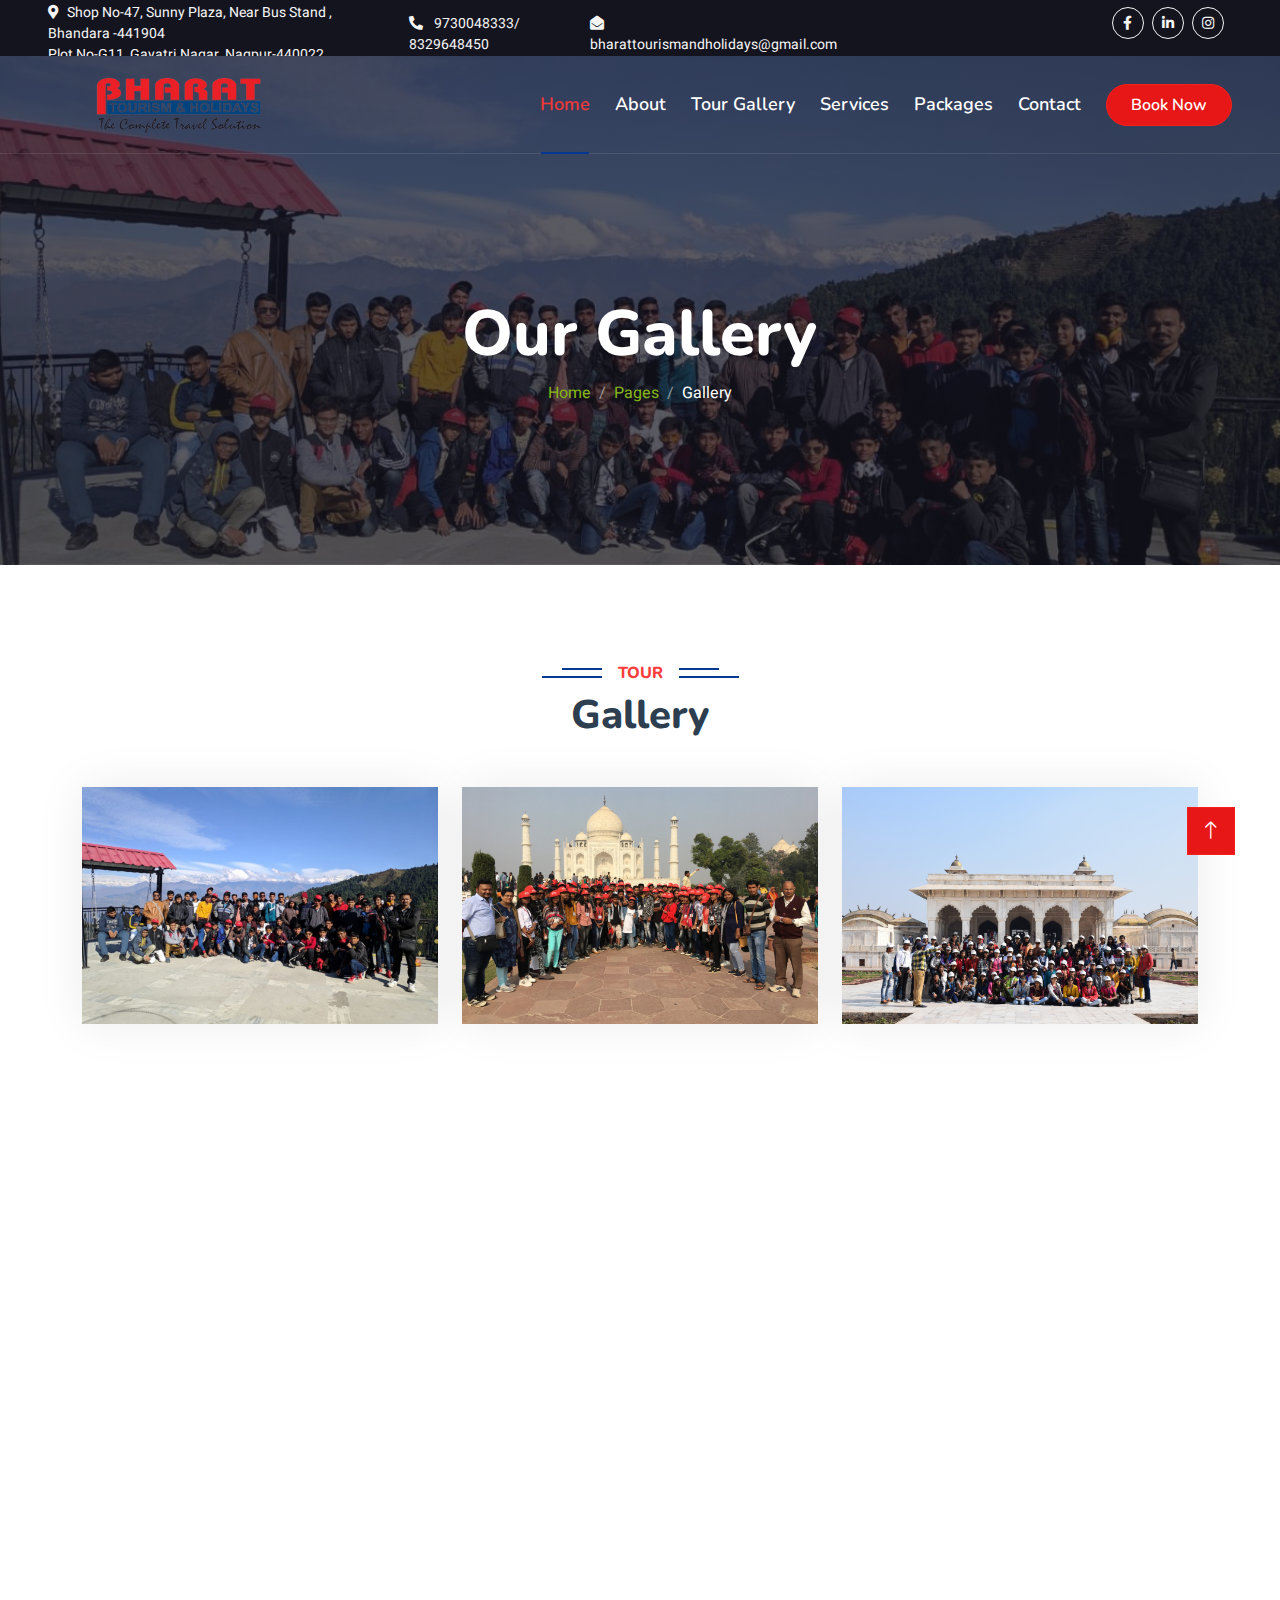
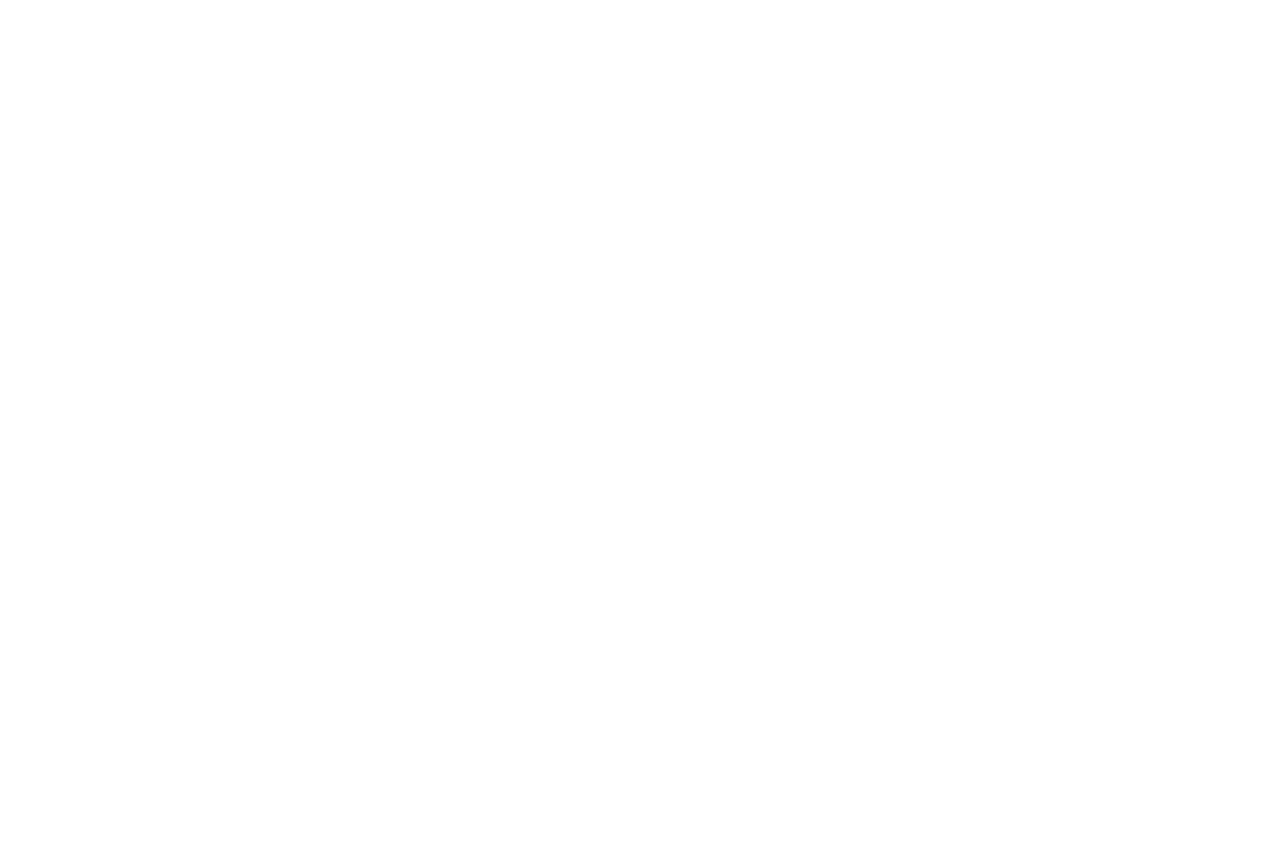
<file: gallery.html>
<!DOCTYPE html>
<html lang="en">

<head>
    <meta charset="utf-8">
    <title>Bharat Tourism & Holidays</title>
    <meta content="width=device-width, initial-scale=1.0" name="viewport">
    <meta content="" name="keywords">
    <meta content="" name="description">

    <!-- Favicon -->
    <link href="img/favicon.ico" rel="icon">

    <!-- Google Web Fonts -->
    <link rel="preconnect" href="https://fonts.googleapis.com">
    <link rel="preconnect" href="https://fonts.gstatic.com" crossorigin>
    <link href="https://fonts.googleapis.com/css2?family=Heebo:wght@400;500;600&family=Nunito:wght@600;700;800&display=swap" rel="stylesheet">

    <!-- Icon Font Stylesheet -->
    <link href="https://cdnjs.cloudflare.com/ajax/libs/font-awesome/5.10.0/css/all.min.css" rel="stylesheet">
    <link href="https://cdn.jsdelivr.net/npm/bootstrap-icons@1.4.1/font/bootstrap-icons.css" rel="stylesheet">

    <!-- Libraries Stylesheet -->
    <link href="lib/animate/animate.min.css" rel="stylesheet">
    <link href="lib/owlcarousel/assets/owl.carousel.min.css" rel="stylesheet">
    <link href="lib/tempusdominus/css/tempusdominus-bootstrap-4.min.css" rel="stylesheet" />

    <!-- Customized Bootstrap Stylesheet -->
    <link href="css/bootstrap.min.css" rel="stylesheet">

    <!-- Template Stylesheet -->
    <link href="css/style.css" rel="stylesheet">
</head>

<body>
    <!-- Spinner Start -->
    <div id="spinner" class="show bg-white position-fixed translate-middle w-100 vh-100 top-50 start-50 d-flex align-items-center justify-content-center">
        <div class="spinner-border text-primary" style="width: 3rem; height: 3rem;" role="status">
            <span class="sr-only">Loading...</span>
        </div>
    </div>
    <!-- Spinner End -->


   <!-- Topbar Start -->
   <div class="container-fluid bg-dark px-5 d-none d-lg-block">
    <div class="row gx-0">
        <div class="col-lg-8 text-center text-lg-start mb-2 mb-lg-0">
            <div class="d-inline-flex align-items-center" style="height: 45px;">
                <small class="me-3 text-light"><i class="fa fa-map-marker-alt me-2"></i>Shop No-47, Sunny Plaza, Near Bus Stand , Bhandara -441904 <br>Plot No-G11, Gayatri Nagar, Nagpur-440022</small>
                <small class="me-3 text-light"><i class="fa fa-phone-alt me-2"></i> 9730048333/ 8329648450</small>
                <small class="text-light"><i class="fa fa-envelope-open me-2"></i>bharattourismandholidays@gmail.com</small>
            </div>
        </div>
        <div class="col-lg-4 text-center text-lg-end">
            <div class="d-inline-flex align-items-center" style="height: 45px;">
                <!--a class="btn btn-sm btn-outline-light btn-sm-square rounded-circle me-2" href=""><i class="fab fa-twitter fw-normal"></i></a-->
                <a class="btn btn-sm btn-outline-light btn-sm-square rounded-circle me-2" href=""><i class="fab fa-facebook-f fw-normal"></i></a>
                <a class="btn btn-sm btn-outline-light btn-sm-square rounded-circle me-2" href=""><i class="fab fa-linkedin-in fw-normal"></i></a>
                <a class="btn btn-sm btn-outline-light btn-sm-square rounded-circle me-2" href=""><i class="fab fa-instagram fw-normal"></i></a>
                <!--a class="btn btn-sm btn-outline-light btn-sm-square rounded-circle" href=""><i class="fab fa-youtube fw-normal"></i></a-->
            </div>
        </div>
    </div>
</div>
<!-- Topbar End -->


<!-- Navbar & Hero Start -->
<div class="container-fluid position-relative p-0">
    <nav class="navbar navbar-expand-lg navbar-light px-4 px-lg-5 py-3 py-lg-0">
        <a href="" class="navbar-brand p-0">
            <!--h1 class="text-primary m-0"><i class="fa fa-map-marker-alt me-3"></i>Tourist</h1-->
             <img src="img/logo1.png" alt="Logo"> 
        </a>
        <button class="navbar-toggler" type="button" data-bs-toggle="collapse" data-bs-target="#navbarCollapse">
            <span class="fa fa-bars"></span>
        </button>
        <div class="collapse navbar-collapse" id="navbarCollapse">
            <div class="navbar-nav ms-auto py-0">
                <a href="index.html" class="nav-item nav-link active">Home</a>
                <a href="about.html" class="nav-item nav-link">About</a>
                <a href="gallery.html" class="nav-item nav-link">Tour Gallery</a>
                <a href="service.html" class="nav-item nav-link">Services</a>
                <a href="package.html" class="nav-item nav-link">Packages</a>
                <!--div class="nav-item dropdown">
                    <a href="#" class="nav-link dropdown-toggle" data-bs-toggle="dropdown">More</a>
                    <div class="dropdown-menu m-0">
                        <a href="destination.html" class="dropdown-item">Destination</a>
                        <a href="booking.html" class="dropdown-item">Booking</a>
                        <a href="team.html" class="dropdown-item">Travel Guides</a>
                        <a href="testimonial.html" class="dropdown-item">Testimonial</a>
                    </div>
                </div-->
                <a href="contact.html" class="nav-item nav-link">Contact</a>
            </div>
            <a href="tel:+9730048333" class="btn btn-primary rounded-pill py-2 px-4">Book Now</a>
        </div>
    </nav>

        <div class="container-fluid bg-primary py-5 mb-5 hero-header">
            <div class="container py-5">
                <div class="row justify-content-center py-5">
                    <div class="col-lg-10 pt-lg-5 mt-lg-5 text-center">
                        <h1 class="display-3 text-white animated slideInDown">Our Gallery</h1>
                        <nav aria-label="breadcrumb">
                            <ol class="breadcrumb justify-content-center">
                                <li class="breadcrumb-item"><a href="#">Home</a></li>
                                <li class="breadcrumb-item"><a href="#">Pages</a></li>
                                <li class="breadcrumb-item text-white active" aria-current="page">Gallery</li>
                            </ol>
                        </nav>
                    </div>
                </div>
            </div>
        </div>
    </div>
    <!-- Navbar & Hero End -->


    <!-- Package Start -->
    <div class="container-xxl py-5">
        <div class="container">
            <div class="text-center wow fadeInUp" data-wow-delay="0.1s">
                <h6 class="section-title bg-white text-center text-primary px-3">Tour</h6>
                <h1 class="mb-5">Gallery</h1>
            </div>
            <div class="row g-4 justify-content-center">
                <div class="col-lg-4 col-md-6 wow fadeInUp" data-wow-delay="0.1s">
                    <div class="package-item">
                        <div class="overflow-hidden">
                            <img class="img-fluid" src="img/gallery-1.png" alt="">
                        </div>
                        <!--div class="d-flex border-bottom">
                            <small class="flex-fill text-center border-end py-2"><i class="fa fa-map-marker-alt text-primary me-2"></i>Thailand</small>
                            <small class="flex-fill text-center border-end py-2"><i class="fa fa-calendar-alt text-primary me-2"></i>3 days</small>
                            <small class="flex-fill text-center py-2"><i class="fa fa-user text-primary me-2"></i>2 Person</small>
                        </div>
                        <div class="text-center p-4">
                            <h3 class="mb-0">$149.00</h3>
                            <div class="mb-3">
                                <small class="fa fa-star text-primary"></small>
                                <small class="fa fa-star text-primary"></small>
                                <small class="fa fa-star text-primary"></small>
                                <small class="fa fa-star text-primary"></small>
                                <small class="fa fa-star text-primary"></small>
                            </div>
                            <p>Tempor erat elitr rebum at clita. Diam dolor diam ipsum sit diam amet diam eos</p>
                            <div class="d-flex justify-content-center mb-2">
                                <a href="#" class="btn btn-sm btn-primary px-3 border-end" style="border-radius: 30px 0 0 30px;">Read More</a>
                                <a href="#" class="btn btn-sm btn-primary px-3" style="border-radius: 0 30px 30px 0;">Book Now</a>
                            </div>
                        </div-->
                    </div>
                </div>
                <div class="col-lg-4 col-md-6 wow fadeInUp" data-wow-delay="0.2s">
                    <div class="package-item">
                        <div class="overflow-hidden">
                            <img class="img-fluid" src="img/gallery-2.png" alt="">
                        </div>
                        <!--div class="d-flex border-bottom">
                            <small class="flex-fill text-center border-end py-2"><i class="fa fa-map-marker-alt text-primary me-2"></i>Indonesia</small>
                            <small class="flex-fill text-center border-end py-2"><i class="fa fa-calendar-alt text-primary me-2"></i>3 days</small>
                            <small class="flex-fill text-center py-2"><i class="fa fa-user text-primary me-2"></i>2 Person</small>
                        </div>
                        <div class="text-center p-4">
                            <h3 class="mb-0">$139.00</h3>
                            <div class="mb-3">
                                <small class="fa fa-star text-primary"></small>
                                <small class="fa fa-star text-primary"></small>
                                <small class="fa fa-star text-primary"></small>
                                <small class="fa fa-star text-primary"></small>
                                <small class="fa fa-star text-primary"></small>
                            </div>
                            <p>Tempor erat elitr rebum at clita. Diam dolor diam ipsum sit diam amet diam eos</p>
                            <div class="d-flex justify-content-center mb-2">
                                <a href="#" class="btn btn-sm btn-primary px-3 border-end" style="border-radius: 30px 0 0 30px;">Read More</a>
                                <a href="#" class="btn btn-sm btn-primary px-3" style="border-radius: 0 30px 30px 0;">Book Now</a>
                            </div>
                        </div-->
                    </div>
                </div>
                <div class="col-lg-4 col-md-6 wow fadeInUp" data-wow-delay="0.3s">
                    <div class="package-item">
                        <div class="overflow-hidden">
                            <img class="img-fluid" src="img/gallery-3.png" alt="">
                        </div>
                        <!--div class="d-flex border-bottom">
                            <small class="flex-fill text-center border-end py-2"><i class="fa fa-map-marker-alt text-primary me-2"></i>Malaysia</small>
                            <small class="flex-fill text-center border-end py-2"><i class="fa fa-calendar-alt text-primary me-2"></i>3 days</small>
                            <small class="flex-fill text-center py-2"><i class="fa fa-user text-primary me-2"></i>2 Person</small>
                        </div>
                        <div class="text-center p-4">
                            <h3 class="mb-0">$189.00</h3>
                            <div class="mb-3">
                                <small class="fa fa-star text-primary"></small>
                                <small class="fa fa-star text-primary"></small>
                                <small class="fa fa-star text-primary"></small>
                                <small class="fa fa-star text-primary"></small>
                                <small class="fa fa-star text-primary"></small>
                            </div>
                            <p>Tempor erat elitr rebum at clita. Diam dolor diam ipsum sit diam amet diam eos</p>
                            <div class="d-flex justify-content-center mb-2">
                                <a href="#" class="btn btn-sm btn-primary px-3 border-end" style="border-radius: 30px 0 0 30px;">Read More</a>
                                <a href="#" class="btn btn-sm btn-primary px-3" style="border-radius: 0 30px 30px 0;">Book Now</a>
                            </div>
                        </div-->
                    </div>
                </div>
                <div class="col-lg-4 col-md-6 wow fadeInUp" data-wow-delay="0.4s">
                    <div class="package-item">
                        <div class="overflow-hidden">
                            <img class="img-fluid" src="img/gallery-4.png" alt="">
                        </div>
                        <!--div class="d-flex border-bottom">
                            <small class="flex-fill text-center border-end py-2"><i class="fa fa-map-marker-alt text-primary me-2"></i>Malaysia</small>
                            <small class="flex-fill text-center border-end py-2"><i class="fa fa-calendar-alt text-primary me-2"></i>3 days</small>
                            <small class="flex-fill text-center py-2"><i class="fa fa-user text-primary me-2"></i>2 Person</small>
                        </div>
                        <div class="text-center p-4">
                            <h3 class="mb-0">$189.00</h3>
                            <div class="mb-3">
                                <small class="fa fa-star text-primary"></small>
                                <small class="fa fa-star text-primary"></small>
                                <small class="fa fa-star text-primary"></small>
                                <small class="fa fa-star text-primary"></small>
                                <small class="fa fa-star text-primary"></small>
                            </div>
                            <p>Tempor erat elitr rebum at clita. Diam dolor diam ipsum sit diam amet diam eos</p>
                            <div class="d-flex justify-content-center mb-2">
                                <a href="#" class="btn btn-sm btn-primary px-3 border-end" style="border-radius: 30px 0 0 30px;">Read More</a>
                                <a href="#" class="btn btn-sm btn-primary px-3" style="border-radius: 0 30px 30px 0;">Book Now</a>
                            </div>
                        </div-->
                    </div>
                </div>
                <div class="col-lg-4 col-md-6 wow fadeInUp" data-wow-delay="0.5s">
                    <div class="package-item">
                        <div class="overflow-hidden">
                            <img class="img-fluid" src="img/gallery-5.png" alt="">
                        </div>
                        <!--div class="d-flex border-bottom">
                            <small class="flex-fill text-center border-end py-2"><i class="fa fa-map-marker-alt text-primary me-2"></i>Malaysia</small>
                            <small class="flex-fill text-center border-end py-2"><i class="fa fa-calendar-alt text-primary me-2"></i>3 days</small>
                            <small class="flex-fill text-center py-2"><i class="fa fa-user text-primary me-2"></i>2 Person</small>
                        </div>
                        <div class="text-center p-4">
                            <h3 class="mb-0">$189.00</h3>
                            <div class="mb-3">
                                <small class="fa fa-star text-primary"></small>
                                <small class="fa fa-star text-primary"></small>
                                <small class="fa fa-star text-primary"></small>
                                <small class="fa fa-star text-primary"></small>
                                <small class="fa fa-star text-primary"></small>
                            </div>
                            <p>Tempor erat elitr rebum at clita. Diam dolor diam ipsum sit diam amet diam eos</p>
                            <div class="d-flex justify-content-center mb-2">
                                <a href="#" class="btn btn-sm btn-primary px-3 border-end" style="border-radius: 30px 0 0 30px;">Read More</a>
                                <a href="#" class="btn btn-sm btn-primary px-3" style="border-radius: 0 30px 30px 0;">Book Now</a>
                            </div>
                        </div-->
                    </div>
                </div>
                <div class="col-lg-4 col-md-6 wow fadeInUp" data-wow-delay="0.6s">
                    <div class="package-item">
                        <div class="overflow-hidden">
                            <img class="img-fluid" src="img/gallery-6.png" alt="">
                        </div>
                        <!--div class="d-flex border-bottom">
                            <small class="flex-fill text-center border-end py-2"><i class="fa fa-map-marker-alt text-primary me-2"></i>Malaysia</small>
                            <small class="flex-fill text-center border-end py-2"><i class="fa fa-calendar-alt text-primary me-2"></i>3 days</small>
                            <small class="flex-fill text-center py-2"><i class="fa fa-user text-primary me-2"></i>2 Person</small>
                        </div>
                        <div class="text-center p-4">
                            <h3 class="mb-0">$189.00</h3>
                            <div class="mb-3">
                                <small class="fa fa-star text-primary"></small>
                                <small class="fa fa-star text-primary"></small>
                                <small class="fa fa-star text-primary"></small>
                                <small class="fa fa-star text-primary"></small>
                                <small class="fa fa-star text-primary"></small>
                            </div>
                            <p>Tempor erat elitr rebum at clita. Diam dolor diam ipsum sit diam amet diam eos</p>
                            <div class="d-flex justify-content-center mb-2">
                                <a href="#" class="btn btn-sm btn-primary px-3 border-end" style="border-radius: 30px 0 0 30px;">Read More</a>
                                <a href="#" class="btn btn-sm btn-primary px-3" style="border-radius: 0 30px 30px 0;">Book Now</a>
                            </div>
                        </div-->
                    </div>
                </div>
                <div class="col-lg-4 col-md-6 wow fadeInUp" data-wow-delay="0.7s">
                    <div class="package-item">
                        <div class="overflow-hidden">
                            <img class="img-fluid" src="img/gallery-7.png" alt="">
                        </div>
                        <!--div class="d-flex border-bottom">
                            <small class="flex-fill text-center border-end py-2"><i class="fa fa-map-marker-alt text-primary me-2"></i>Malaysia</small>
                            <small class="flex-fill text-center border-end py-2"><i class="fa fa-calendar-alt text-primary me-2"></i>3 days</small>
                            <small class="flex-fill text-center py-2"><i class="fa fa-user text-primary me-2"></i>2 Person</small>
                        </div>
                        <div class="text-center p-4">
                            <h3 class="mb-0">$189.00</h3>
                            <div class="mb-3">
                                <small class="fa fa-star text-primary"></small>
                                <small class="fa fa-star text-primary"></small>
                                <small class="fa fa-star text-primary"></small>
                                <small class="fa fa-star text-primary"></small>
                                <small class="fa fa-star text-primary"></small>
                            </div>
                            <p>Tempor erat elitr rebum at clita. Diam dolor diam ipsum sit diam amet diam eos</p>
                            <div class="d-flex justify-content-center mb-2">
                                <a href="#" class="btn btn-sm btn-primary px-3 border-end" style="border-radius: 30px 0 0 30px;">Read More</a>
                                <a href="#" class="btn btn-sm btn-primary px-3" style="border-radius: 0 30px 30px 0;">Book Now</a>
                            </div>
                        </div-->
                    </div>
                </div>
                <div class="col-lg-4 col-md-6 wow fadeInUp" data-wow-delay="0.8s">
                    <div class="package-item">
                        <div class="overflow-hidden">
                            <img class="img-fluid" src="img/gallery-8.png" alt="">
                        </div>
                        <!--div class="d-flex border-bottom">
                            <small class="flex-fill text-center border-end py-2"><i class="fa fa-map-marker-alt text-primary me-2"></i>Malaysia</small>
                            <small class="flex-fill text-center border-end py-2"><i class="fa fa-calendar-alt text-primary me-2"></i>3 days</small>
                            <small class="flex-fill text-center py-2"><i class="fa fa-user text-primary me-2"></i>2 Person</small>
                        </div>
                        <div class="text-center p-4">
                            <h3 class="mb-0">$189.00</h3>
                            <div class="mb-3">
                                <small class="fa fa-star text-primary"></small>
                                <small class="fa fa-star text-primary"></small>
                                <small class="fa fa-star text-primary"></small>
                                <small class="fa fa-star text-primary"></small>
                                <small class="fa fa-star text-primary"></small>
                            </div>
                            <p>Tempor erat elitr rebum at clita. Diam dolor diam ipsum sit diam amet diam eos</p>
                            <div class="d-flex justify-content-center mb-2">
                                <a href="#" class="btn btn-sm btn-primary px-3 border-end" style="border-radius: 30px 0 0 30px;">Read More</a>
                                <a href="#" class="btn btn-sm btn-primary px-3" style="border-radius: 0 30px 30px 0;">Book Now</a>
                            </div>
                        </div-->
                    </div>
                </div>
                <div class="col-lg-4 col-md-6 wow fadeInUp" data-wow-delay="0.9s">
                    <div class="package-item">
                        <div class="overflow-hidden">
                            <img class="img-fluid" src="img/gallery-9.png" alt="">
                        </div>
                        <!--div class="d-flex border-bottom">
                            <small class="flex-fill text-center border-end py-2"><i class="fa fa-map-marker-alt text-primary me-2"></i>Malaysia</small>
                            <small class="flex-fill text-center border-end py-2"><i class="fa fa-calendar-alt text-primary me-2"></i>3 days</small>
                            <small class="flex-fill text-center py-2"><i class="fa fa-user text-primary me-2"></i>2 Person</small>
                        </div>
                        <div class="text-center p-4">
                            <h3 class="mb-0">$189.00</h3>
                            <div class="mb-3">
                                <small class="fa fa-star text-primary"></small>
                                <small class="fa fa-star text-primary"></small>
                                <small class="fa fa-star text-primary"></small>
                                <small class="fa fa-star text-primary"></small>
                                <small class="fa fa-star text-primary"></small>
                            </div>
                            <p>Tempor erat elitr rebum at clita. Diam dolor diam ipsum sit diam amet diam eos</p>
                            <div class="d-flex justify-content-center mb-2">
                                <a href="#" class="btn btn-sm btn-primary px-3 border-end" style="border-radius: 30px 0 0 30px;">Read More</a>
                                <a href="#" class="btn btn-sm btn-primary px-3" style="border-radius: 0 30px 30px 0;">Book Now</a>
                            </div>
                        </div-->
                    </div>
                </div>
                <div class="col-lg-4 col-md-6 wow fadeInUp" data-wow-delay="0.10s">
                    <div class="package-item">
                        <div class="overflow-hidden">
                            <img class="img-fluid" src="img/gallery-10.png" alt="">
                        </div>
                        <!--div class="d-flex border-bottom">
                            <small class="flex-fill text-center border-end py-2"><i class="fa fa-map-marker-alt text-primary me-2"></i>Malaysia</small>
                            <small class="flex-fill text-center border-end py-2"><i class="fa fa-calendar-alt text-primary me-2"></i>3 days</small>
                            <small class="flex-fill text-center py-2"><i class="fa fa-user text-primary me-2"></i>2 Person</small>
                        </div>
                        <div class="text-center p-4">
                            <h3 class="mb-0">$189.00</h3>
                            <div class="mb-3">
                                <small class="fa fa-star text-primary"></small>
                                <small class="fa fa-star text-primary"></small>
                                <small class="fa fa-star text-primary"></small>
                                <small class="fa fa-star text-primary"></small>
                                <small class="fa fa-star text-primary"></small>
                            </div>
                            <p>Tempor erat elitr rebum at clita. Diam dolor diam ipsum sit diam amet diam eos</p>
                            <div class="d-flex justify-content-center mb-2">
                                <a href="#" class="btn btn-sm btn-primary px-3 border-end" style="border-radius: 30px 0 0 30px;">Read More</a>
                                <a href="#" class="btn btn-sm btn-primary px-3" style="border-radius: 0 30px 30px 0;">Book Now</a>
                            </div>
                        </div-->
                    </div>
                </div>
                <div class="col-lg-4 col-md-6 wow fadeInUp" data-wow-delay="0.11s">
                    <div class="package-item">
                        <div class="overflow-hidden">
                            <img class="img-fluid" src="img/gallery-11.png" alt="">
                        </div>
                        <!--div class="d-flex border-bottom">
                            <small class="flex-fill text-center border-end py-2"><i class="fa fa-map-marker-alt text-primary me-2"></i>Malaysia</small>
                            <small class="flex-fill text-center border-end py-2"><i class="fa fa-calendar-alt text-primary me-2"></i>3 days</small>
                            <small class="flex-fill text-center py-2"><i class="fa fa-user text-primary me-2"></i>2 Person</small>
                        </div>
                        <div class="text-center p-4">
                            <h3 class="mb-0">$189.00</h3>
                            <div class="mb-3">
                                <small class="fa fa-star text-primary"></small>
                                <small class="fa fa-star text-primary"></small>
                                <small class="fa fa-star text-primary"></small>
                                <small class="fa fa-star text-primary"></small>
                                <small class="fa fa-star text-primary"></small>
                            </div>
                            <p>Tempor erat elitr rebum at clita. Diam dolor diam ipsum sit diam amet diam eos</p>
                            <div class="d-flex justify-content-center mb-2">
                                <a href="#" class="btn btn-sm btn-primary px-3 border-end" style="border-radius: 30px 0 0 30px;">Read More</a>
                                <a href="#" class="btn btn-sm btn-primary px-3" style="border-radius: 0 30px 30px 0;">Book Now</a>
                            </div>
                        </div-->
                    </div>
                </div>
                <div class="col-lg-4 col-md-6 wow fadeInUp" data-wow-delay="0.12s">
                    <div class="package-item">
                        <div class="overflow-hidden">
                            <img class="img-fluid" src="img/gallery-12.png" alt="">
                        </div>
                        <!--div class="d-flex border-bottom">
                            <small class="flex-fill text-center border-end py-2"><i class="fa fa-map-marker-alt text-primary me-2"></i>Malaysia</small>
                            <small class="flex-fill text-center border-end py-2"><i class="fa fa-calendar-alt text-primary me-2"></i>3 days</small>
                            <small class="flex-fill text-center py-2"><i class="fa fa-user text-primary me-2"></i>2 Person</small>
                        </div>
                        <div class="text-center p-4">
                            <h3 class="mb-0">$189.00</h3>
                            <div class="mb-3">
                                <small class="fa fa-star text-primary"></small>
                                <small class="fa fa-star text-primary"></small>
                                <small class="fa fa-star text-primary"></small>
                                <small class="fa fa-star text-primary"></small>
                                <small class="fa fa-star text-primary"></small>
                            </div>
                            <p>Tempor erat elitr rebum at clita. Diam dolor diam ipsum sit diam amet diam eos</p>
                            <div class="d-flex justify-content-center mb-2">
                                <a href="#" class="btn btn-sm btn-primary px-3 border-end" style="border-radius: 30px 0 0 30px;">Read More</a>
                                <a href="#" class="btn btn-sm btn-primary px-3" style="border-radius: 0 30px 30px 0;">Book Now</a>
                            </div>
                        </div-->
                    </div>
                </div>


            </div>
        </div>
    </div>
    <!-- Package End -->


     <!-- Booking Start -->
    <!--div class="container-xxl py-5 wow fadeInUp" data-wow-delay="0.1s">
        <div class="container">
            <div class="booking p-5">
                <div class="row g-5 align-items-center">
                    <div class="col-md-6 text-white">
                        <h6 class="text-white text-uppercase">Booking</h6>
                        <h1 class="text-white mb-4">Online & Offline Booking</h1>
                        <p class="mb-2"><i class="fa fa-map-marker-alt me-3"></i>Plot no. G11A, Gayatri Nagar, Nagpur 440022</p>
                        <p class="mb-2"><i class="fa fa-map-marker-alt me-3"></i>Shop no. 47 Sunny plaza, Near Bus Stand, Bhandara</p>
                        <p class="mb-2"><i class="fa fa-phone-alt me-3"></i> 9730048333/ 8329648450 / 8275326323</p>
                        <p class="mb-2"><i class="fa fa-envelope me-3"></i>bharattourismandholidays@gmail.com</p>
                        <a class="btn btn-outline-light py-3 px-5 mt-2" href="">Call Now For Enquiry</a>
                    </div>
                    <div class="col-md-6">
                        <h1 class="text-white mb-4">Book A Tour</h1>
                        <form>
                            <div class="row g-3">
                                <div class="col-md-6">
                                    <div class="form-floating">
                                        <input type="text" class="form-control bg-transparent" id="name" placeholder="Your Name">
                                        <label for="name">Your Name</label>
                                    </div>
                                </div>
                                <div class="col-md-6">
                                    <div class="form-floating">
                                        <input type="email" class="form-control bg-transparent" id="email" placeholder="Your Email">
                                        <label for="email">Your Email</label>
                                    </div>
                                </div>
                                <div class="col-md-6">
                                    <div class="form-floating date" id="date3" data-target-input="nearest">
                                        <input type="text" class="form-control bg-transparent datetimepicker-input" id="datetime" placeholder="Date & Time" data-target="#date3" data-toggle="datetimepicker" />
                                        <label for="datetime">Date & Time</label>
                                    </div>
                                </div>
                                <div class="col-md-6">
                                    <div class="form-floating">
                                        <select class="form-select bg-transparent" id="select1">
                                            <option value="1">Destination 1</option>
                                            <option value="2">Destination 2</option>
                                            <option value="3">Destination 3</option>
                                        </select>
                                        <label for="select1">Destination</label>
                                    </div>
                                </div>
                                <div class="col-12">
                                    <div class="form-floating">
                                        <textarea class="form-control bg-transparent" placeholder="Special Request" id="message" style="height: 100px"></textarea>
                                        <label for="message">Special Request</label>
                                    </div>
                                </div>
                                <div class="col-12">
                                    <button class="btn btn-outline-light w-100 py-3" type="submit">Book Now</button>
                                </div>
                            </div>
                        </form>
                    </div>
                </div>
            </div>
        </div>
    </div-->
    <!-- Booking Start -->

    <!-- Process Start -->
    <!--div class="container-xxl py-5">
        <div class="container">
            <div class="text-center pb-4 wow fadeInUp" data-wow-delay="0.1s">
                <h6 class="section-title bg-white text-center text-primary px-3">Process</h6>
                <h1 class="mb-5">3 Easy Steps</h1>
            </div>
            <div class="row gy-5 gx-4 justify-content-center">
                <div class="col-lg-4 col-sm-6 text-center pt-4 wow fadeInUp" data-wow-delay="0.1s">
                    <div class="position-relative border border-primary pt-5 pb-4 px-4">
                        <div class="d-inline-flex align-items-center justify-content-center bg-primary rounded-circle position-absolute top-0 start-50 translate-middle shadow" style="width: 100px; height: 100px;">
                            <i class="fa fa-globe fa-3x text-white"></i>
                        </div>
                        <h5 class="mt-4">Choose A Destination</h5>
                        <hr class="w-25 mx-auto bg-primary mb-1">
                        <hr class="w-50 mx-auto bg-primary mt-0">
                        <p class="mb-0">Choose yor Destination Plan</p>
                    </div>
                </div>
                <div class="col-lg-4 col-sm-6 text-center pt-4 wow fadeInUp" data-wow-delay="0.3s">
                    <div class="position-relative border border-primary pt-5 pb-4 px-4">
                        <div class="d-inline-flex align-items-center justify-content-center bg-primary rounded-circle position-absolute top-0 start-50 translate-middle shadow" style="width: 100px; height: 100px;">
                            <i class="fa fa-dollar-sign fa-3x text-white"></i>
                        </div>
                        <h5 class="mt-4">Call & Book Now</h5>
                        <hr class="w-25 mx-auto bg-primary mb-1">
                        <hr class="w-50 mx-auto bg-primary mt-0">
                        <p class="mb-0">Call now for best offer Packages.</p>
                    </div>
                </div>
                <div class="col-lg-4 col-sm-6 text-center pt-4 wow fadeInUp" data-wow-delay="0.5s">
                    <div class="position-relative border border-primary pt-5 pb-4 px-4">
                        <div class="d-inline-flex align-items-center justify-content-center bg-primary rounded-circle position-absolute top-0 start-50 translate-middle shadow" style="width: 100px; height: 100px;">
                            <i class="fa fa-plane fa-3x text-white"></i>
                        </div>
                        <h5 class="mt-4">Fly Today</h5>
                        <hr class="w-25 mx-auto bg-primary mb-1">
                        <hr class="w-50 mx-auto bg-primary mt-0">
                        <p class="mb-0">Vist your destination</p>
                    </div>
                </div>
            </div>
        </div>
    </div-->
    <!-- Process Start -->

   <!-- Footer Start -->
    <div class="container-fluid bg-dark text-light footer pt-5 mt-5 wow fadeIn" data-wow-delay="0.1s">
        <div class="container py-5">
            <div class="row g-5">
                <div class="col-lg-3 col-md-6">
                    <h4 class="text-white mb-3">Company</h4>
                    <a class="btn btn-link" href="">About Us</a>
                    <a class="btn btn-link" href="">Contact Us</a>
                    <a class="btn btn-link" href="">Privacy Policy</a>
                    <a class="btn btn-link" href="">Terms & Condition</a>
                    <a class="btn btn-link" href="">FAQs & Help</a>
                    <div class="d-flex pt-2">
                        <a class="btn btn-outline-light btn-social" href=""><i class="fab fa-twitter"></i></a>
                        <a class="btn btn-outline-light btn-social" href=""><i class="fab fa-facebook-f"></i></a>
                        <a class="btn btn-outline-light btn-social" href=""><i class="fab fa-youtube"></i></a>
                        <a class="btn btn-outline-light btn-social" href=""><i class="fab fa-linkedin-in"></i></a>
                    </div>
                </div>
                <div class="col-lg-3 col-md-6">
                    <h4 class="text-white mb-3">Contact</h4>
                    <p class="mb-2"><i class="fa fa-map-marker-alt me-3"></i>Shop No-47, Sunny Plaza, Near Bus Stand , Bhandara -441904 <br>Plot No-G11, Gayatri Nagar, Nagpur-440022</p>
                    <p class="mb-2"><i class="fa fa-phone-alt me-3"></i> 9730048333/ 8329648450 / 8275326323</p>
                    <p class="mb-2"><i class="fa fa-envelope me-3"></i> bharattourismandholidays@gmail.com / tourismbharat27@gmail.com / vijaybharattours@gmail.com</p>
                    
                </div>
                <div class="col-lg-3 col-md-6">
                    <h4 class="text-white mb-3">Gallery</h4>
                    <div class="row g-2 pt-2">
                        <div class="col-4">
                            <img class="img-fluid bg-light p-1" src="img/package-1.jpg" alt="">
                        </div>
                        <div class="col-4">
                            <img class="img-fluid bg-light p-1" src="img/package-2.jpg" alt="">
                        </div>
                        <div class="col-4">
                            <img class="img-fluid bg-light p-1" src="img/package-3.jpg" alt="">
                        </div>
                        <div class="col-4">
                            <img class="img-fluid bg-light p-1" src="img/package-2.jpg" alt="">
                        </div>
                        <div class="col-4">
                            <img class="img-fluid bg-light p-1" src="img/package-3.jpg" alt="">
                        </div>
                        <div class="col-4">
                            <img class="img-fluid bg-light p-1" src="img/package-1.jpg" alt="">
                        </div>
                    </div>
                </div>
                <div class="col-lg-3 col-md-6">
                    <h4 class="text-white mb-3">Newsletter</h4>
                    <!--p>Dolor amet sit justo amet elitr clita ipsum elitr est.</p-->
                    <div class="position-relative mx-auto" style="max-width: 400px;">
                        <input class="form-control border-primary w-100 py-3 ps-4 pe-5" type="text" placeholder="Your email">
                        <button type="button" class="btn btn-primary py-2 position-absolute top-0 end-0 mt-2 me-2">SignUp</button>
                    </div>
                </div>
            </div>
        </div>
        <div class="container">
            <div class="copyright">
                <div class="row">
                    <div class="col-md-6 text-center text-md-start mb-3 mb-md-0">
                        &copy; <a class="border-bottom" href="#">Bharat Tourism & Holidays</a>, All Right Reserved.

                        <!--/*** This template is free as long as you keep the footer author’s credit link/attribution link/backlink. If you'd like to use the template without the footer author’s credit link/attribution link/backlink, you can purchase the Credit Removal License from "https://htmlcodex.com/credit-removal". Thank you for your support. ***/-->
                        Designed By <a class="border-bottom" href="https://ifoxmedia.in/">IFox Media</a>
                    </div>
                    <div class="col-md-6 text-center text-md-end">
                        <!--div class="footer-menu">
                            <a href="">Home</a>
                            <a href="">Cookies</a>
                            <a href="">Help</a>
                            <a href="">FQAs</a>
                        </div-->
                    </div>
                </div>
            </div>
        </div>
    </div>
    <!-- Footer End -->


    <!-- Back to Top -->
    <a href="#" class="btn btn-lg btn-primary btn-lg-square back-to-top"><i class="bi bi-arrow-up"></i></a>


    <!-- JavaScript Libraries -->
    <script src="https://code.jquery.com/jquery-3.4.1.min.js"></script>
    <script src="https://cdn.jsdelivr.net/npm/bootstrap@5.0.0/dist/js/bootstrap.bundle.min.js"></script>
    <script src="lib/wow/wow.min.js"></script>
    <script src="lib/easing/easing.min.js"></script>
    <script src="lib/waypoints/waypoints.min.js"></script>
    <script src="lib/owlcarousel/owl.carousel.min.js"></script>
    <script src="lib/tempusdominus/js/moment.min.js"></script>
    <script src="lib/tempusdominus/js/moment-timezone.min.js"></script>
    <script src="lib/tempusdominus/js/tempusdominus-bootstrap-4.min.js"></script>

    <!-- Template Javascript -->
    <script src="js/main.js"></script>
</body>

</html>
</file>
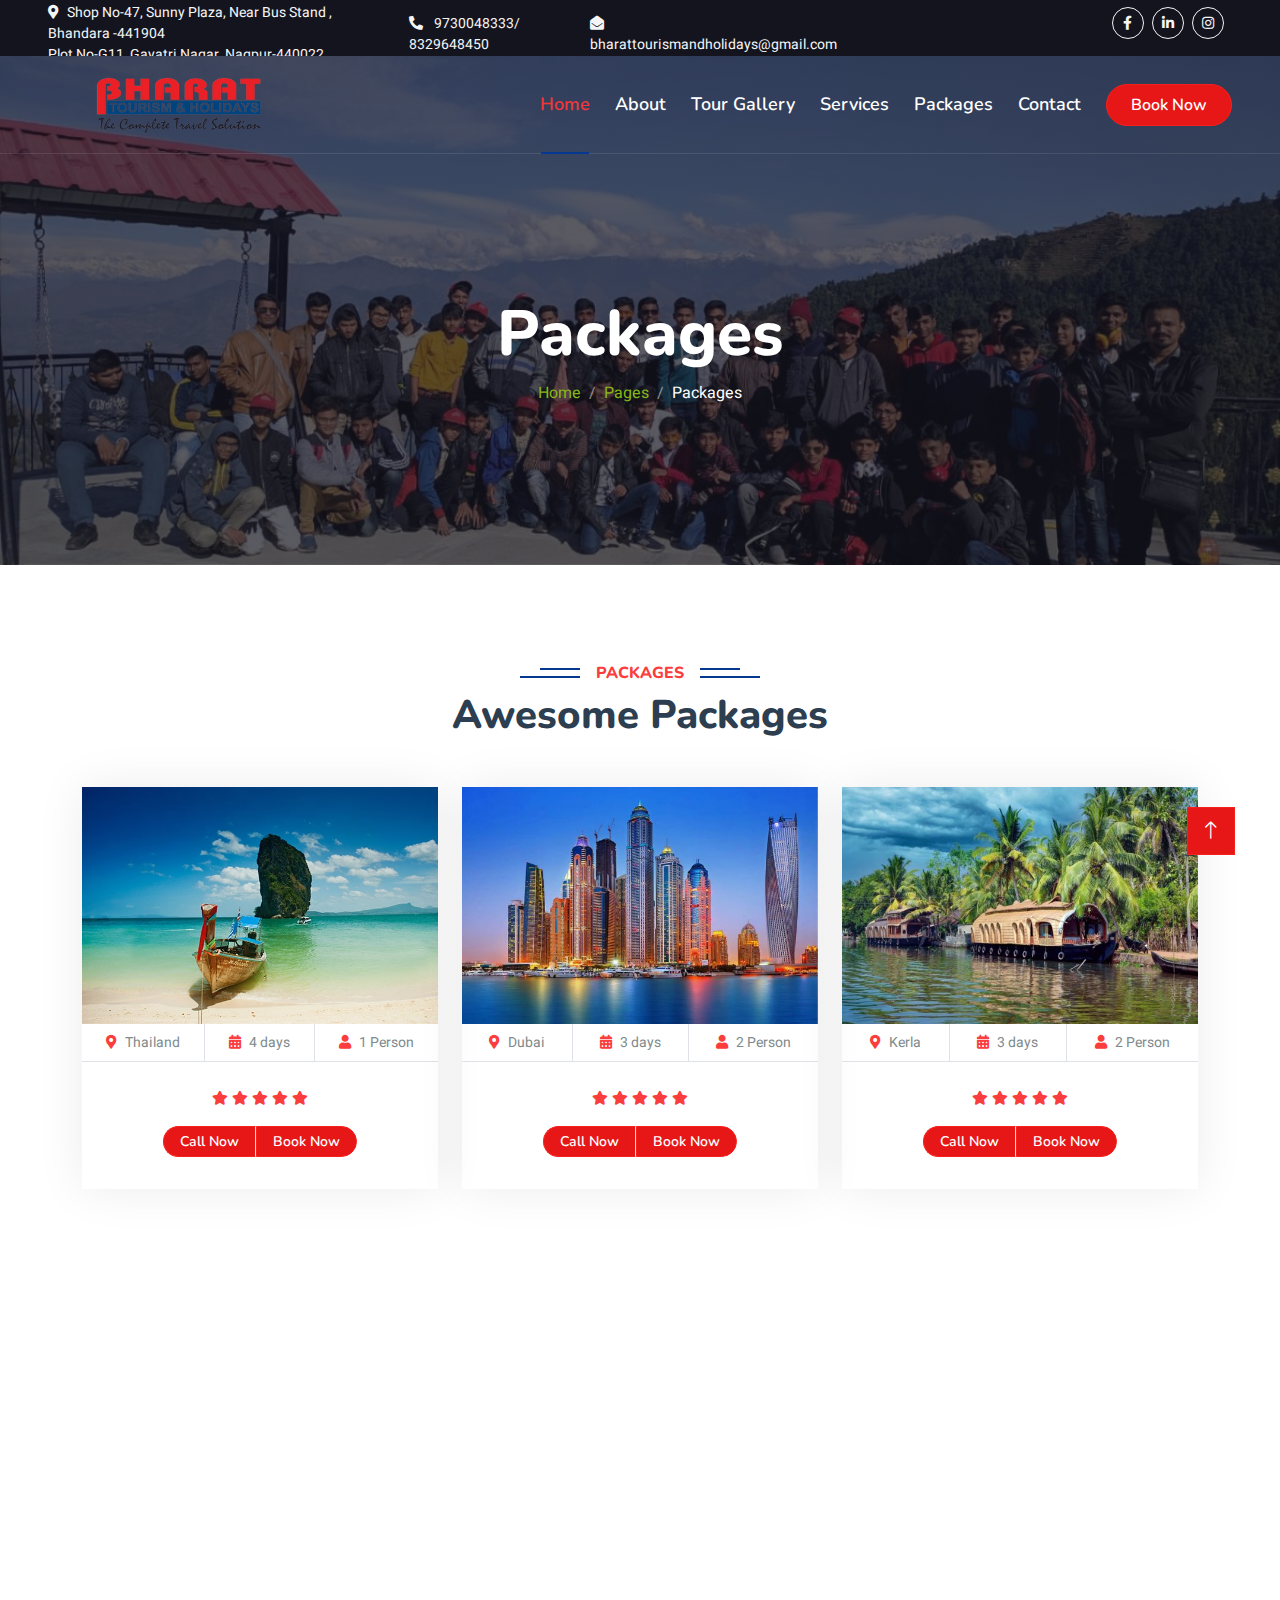
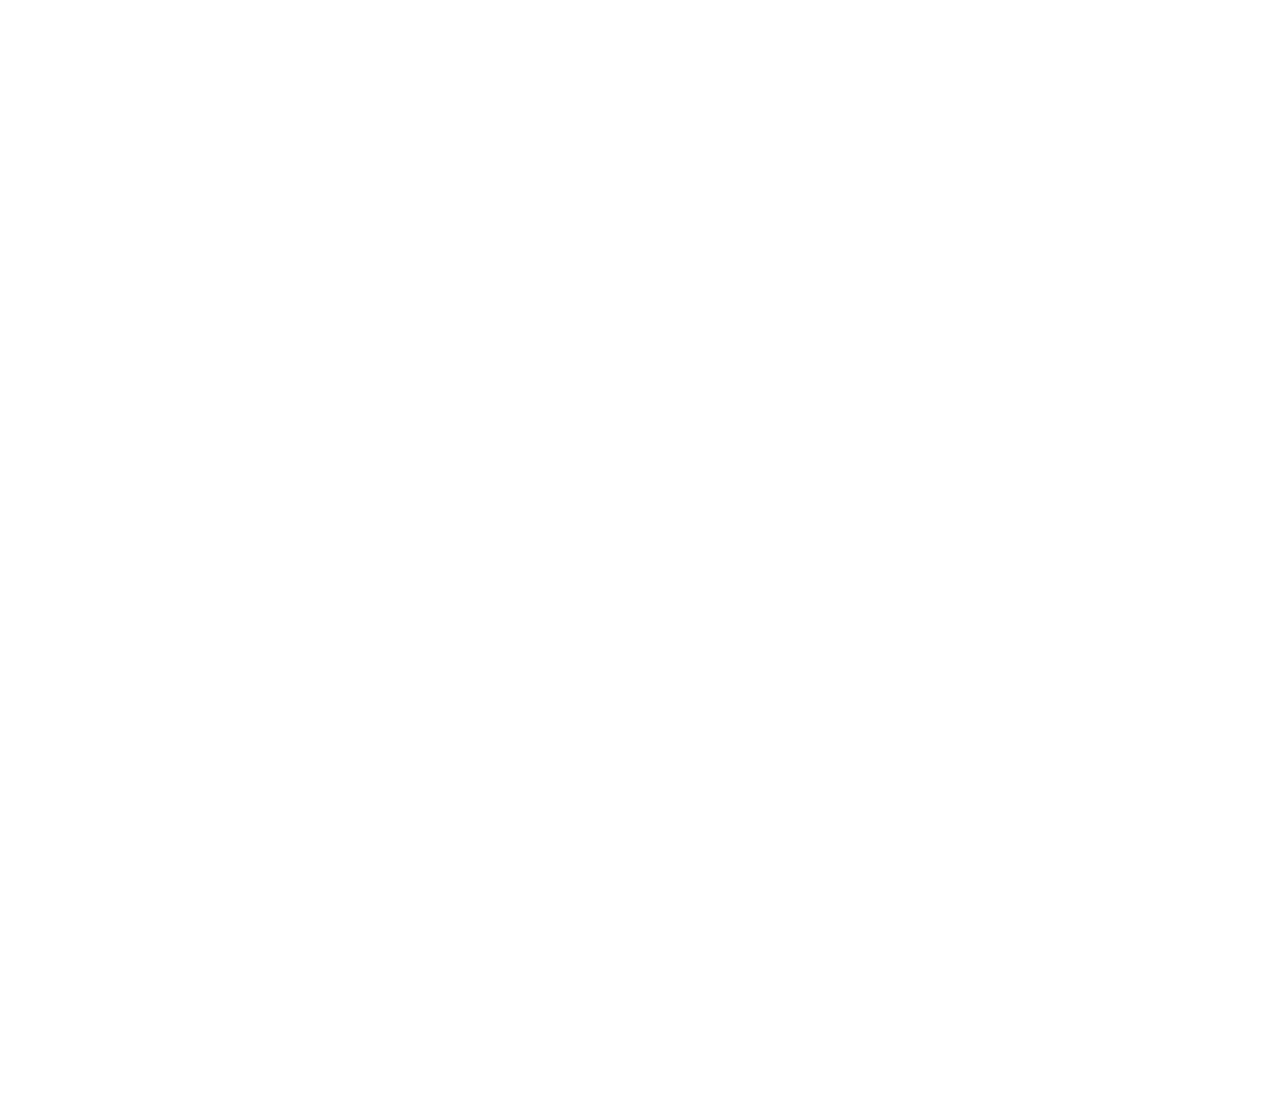
<file: package.html>
<!DOCTYPE html>
<html lang="en">

<head>
    <meta charset="utf-8">
    <title>Bharat Tourism & Holidays</title>
    <meta content="width=device-width, initial-scale=1.0" name="viewport">
    <meta content="" name="keywords">
    <meta content="" name="description">

    <!-- Favicon -->
    <link href="img/favicon.ico" rel="icon">

    <!-- Google Web Fonts -->
    <link rel="preconnect" href="https://fonts.googleapis.com">
    <link rel="preconnect" href="https://fonts.gstatic.com" crossorigin>
    <link href="https://fonts.googleapis.com/css2?family=Heebo:wght@400;500;600&family=Nunito:wght@600;700;800&display=swap" rel="stylesheet">

    <!-- Icon Font Stylesheet -->
    <link href="https://cdnjs.cloudflare.com/ajax/libs/font-awesome/5.10.0/css/all.min.css" rel="stylesheet">
    <link href="https://cdn.jsdelivr.net/npm/bootstrap-icons@1.4.1/font/bootstrap-icons.css" rel="stylesheet">

    <!-- Libraries Stylesheet -->
    <link href="lib/animate/animate.min.css" rel="stylesheet">
    <link href="lib/owlcarousel/assets/owl.carousel.min.css" rel="stylesheet">
    <link href="lib/tempusdominus/css/tempusdominus-bootstrap-4.min.css" rel="stylesheet" />

    <!-- Customized Bootstrap Stylesheet -->
    <link href="css/bootstrap.min.css" rel="stylesheet">

    <!-- Template Stylesheet -->
    <link href="css/style.css" rel="stylesheet">
</head>

<body>
    <!-- Spinner Start -->
    <div id="spinner" class="show bg-white position-fixed translate-middle w-100 vh-100 top-50 start-50 d-flex align-items-center justify-content-center">
        <div class="spinner-border text-primary" style="width: 3rem; height: 3rem;" role="status">
            <span class="sr-only">Loading...</span>
        </div>
    </div>
    <!-- Spinner End -->


   <!-- Topbar Start -->
   <div class="container-fluid bg-dark px-5 d-none d-lg-block">
    <div class="row gx-0">
        <div class="col-lg-8 text-center text-lg-start mb-2 mb-lg-0">
            <div class="d-inline-flex align-items-center" style="height: 45px;">
                <small class="me-3 text-light"><i class="fa fa-map-marker-alt me-2"></i>Shop No-47, Sunny Plaza, Near Bus Stand , Bhandara -441904 <br>Plot No-G11, Gayatri Nagar, Nagpur-440022</small>
                <small class="me-3 text-light"><i class="fa fa-phone-alt me-2"></i> 9730048333/ 8329648450</small>
                <small class="text-light"><i class="fa fa-envelope-open me-2"></i>bharattourismandholidays@gmail.com</small>
            </div>
        </div>
        <div class="col-lg-4 text-center text-lg-end">
            <div class="d-inline-flex align-items-center" style="height: 45px;">
                <!--a class="btn btn-sm btn-outline-light btn-sm-square rounded-circle me-2" href=""><i class="fab fa-twitter fw-normal"></i></a-->
                <a class="btn btn-sm btn-outline-light btn-sm-square rounded-circle me-2" href=""><i class="fab fa-facebook-f fw-normal"></i></a>
                <a class="btn btn-sm btn-outline-light btn-sm-square rounded-circle me-2" href=""><i class="fab fa-linkedin-in fw-normal"></i></a>
                <a class="btn btn-sm btn-outline-light btn-sm-square rounded-circle me-2" href=""><i class="fab fa-instagram fw-normal"></i></a>
                <!--a class="btn btn-sm btn-outline-light btn-sm-square rounded-circle" href=""><i class="fab fa-youtube fw-normal"></i></a-->
            </div>
        </div>
    </div>
</div>
<!-- Topbar End -->


<!-- Navbar & Hero Start -->
<div class="container-fluid position-relative p-0">
    <nav class="navbar navbar-expand-lg navbar-light px-4 px-lg-5 py-3 py-lg-0">
        <a href="" class="navbar-brand p-0">
            <!--h1 class="text-primary m-0"><i class="fa fa-map-marker-alt me-3"></i>Tourist</h1-->
             <img src="img/logo1.png" alt="Logo"> 
        </a>
        <button class="navbar-toggler" type="button" data-bs-toggle="collapse" data-bs-target="#navbarCollapse">
            <span class="fa fa-bars"></span>
        </button>
        <div class="collapse navbar-collapse" id="navbarCollapse">
            <div class="navbar-nav ms-auto py-0">
                <a href="index.html" class="nav-item nav-link active">Home</a>
                <a href="about.html" class="nav-item nav-link">About</a>
                <a href="gallery.html" class="nav-item nav-link">Tour Gallery</a>
                <a href="service.html" class="nav-item nav-link">Services</a>
                <a href="package.html" class="nav-item nav-link">Packages</a>
                <!--div class="nav-item dropdown">
                    <a href="#" class="nav-link dropdown-toggle" data-bs-toggle="dropdown">More</a>
                    <div class="dropdown-menu m-0">
                        <a href="destination.html" class="dropdown-item">Destination</a>
                        <a href="booking.html" class="dropdown-item">Booking</a>
                        <a href="team.html" class="dropdown-item">Travel Guides</a>
                        <a href="testimonial.html" class="dropdown-item">Testimonial</a>
                    </div>
                </div-->
                <a href="contact.html" class="nav-item nav-link">Contact</a>
            </div>
            <a href="tel:+9730048333" class="btn btn-primary rounded-pill py-2 px-4">Book Now</a>
        </div>
    </nav>

        <div class="container-fluid bg-primary py-5 mb-5 hero-header">
            <div class="container py-5">
                <div class="row justify-content-center py-5">
                    <div class="col-lg-10 pt-lg-5 mt-lg-5 text-center">
                        <h1 class="display-3 text-white animated slideInDown">Packages</h1>
                        <nav aria-label="breadcrumb">
                            <ol class="breadcrumb justify-content-center">
                                <li class="breadcrumb-item"><a href="#">Home</a></li>
                                <li class="breadcrumb-item"><a href="#">Pages</a></li>
                                <li class="breadcrumb-item text-white active" aria-current="page">Packages</li>
                            </ol>
                        </nav>
                    </div>
                </div>
            </div>
        </div>
    </div>
    <!-- Navbar & Hero End -->


     <!-- Package Start -->
     <div class="container-xxl py-5">
        <div class="container">
            <div class="text-center wow fadeInUp" data-wow-delay="0.1s">
                <h6 class="section-title bg-white text-center text-primary px-3">Packages</h6>
                <h1 class="mb-5">Awesome Packages</h1>
            </div>
            <div class="row g-4 justify-content-center">
                <div class="col-lg-4 col-md-6 wow fadeInUp" data-wow-delay="0.1s">
                    <div class="package-item">
                        <div class="overflow-hidden">
                            <img class="img-fluid" src="img/package-1.jpg" alt="">
                        </div>
                        <div class="d-flex border-bottom">
                            <small class="flex-fill text-center border-end py-2"><i class="fa fa-map-marker-alt text-primary me-2"></i>Thailand</small>
                            <small class="flex-fill text-center border-end py-2"><i class="fa fa-calendar-alt text-primary me-2"></i>4 days</small>
                            <small class="flex-fill text-center py-2"><i class="fa fa-user text-primary me-2"></i>1 Person</small>
                        </div>
                        <div class="text-center p-4">
                            <!--h3 class="mb-0">Rs.60,000/-</h3-->
                            <div class="mb-3">
                                <small class="fa fa-star text-primary"></small>
                                <small class="fa fa-star text-primary"></small>
                                <small class="fa fa-star text-primary"></small>
                                <small class="fa fa-star text-primary"></small>
                                <small class="fa fa-star text-primary"></small>
                            </div>
                            <!--ul align="left">
                                <li>3 Night Stay(Pataya) 1 Night(Bangkok)</li>
                                <li>AirFair & Flight According to Location</li>
                                <li>Details...</li>
                              </ul--> 
                            <div class="d-flex justify-content-center mb-2">
                                <a href="tel:+9730048333" class="btn btn-sm btn-primary px-3 border-end" style="border-radius: 30px 0 0 30px;">Call Now</a>
                                <a href="tel:+9730048333" class="btn btn-sm btn-primary px-3" style="border-radius: 0 30px 30px 0;">Book Now</a>
                            </div>
                        </div>
                    </div>
                </div>
                <div class="col-lg-4 col-md-6 wow fadeInUp" data-wow-delay="0.2s">
                    <div class="package-item">
                        <div class="overflow-hidden">
                            <img class="img-fluid" src="img/package-2.jpg" alt="">
                        </div>
                        <div class="d-flex border-bottom">
                            <small class="flex-fill text-center border-end py-2"><i class="fa fa-map-marker-alt text-primary me-2"></i>Dubai</small>
                            <small class="flex-fill text-center border-end py-2"><i class="fa fa-calendar-alt text-primary me-2"></i>3 days</small>
                            <small class="flex-fill text-center py-2"><i class="fa fa-user text-primary me-2"></i>2 Person</small>
                        </div>
                        <div class="text-center p-4">
                            <!--h3 class="mb-0">$139.00</h3-->
                            <div class="mb-3">
                                <small class="fa fa-star text-primary"></small>
                                <small class="fa fa-star text-primary"></small>
                                <small class="fa fa-star text-primary"></small>
                                <small class="fa fa-star text-primary"></small>
                                <small class="fa fa-star text-primary"></small>
                            </div>
                            <!--p>Tempor erat elitr rebum at clita. Diam dolor diam ipsum sit diam amet diam eos</p-->
                            <div class="d-flex justify-content-center mb-2">
                                <a href="tel:+9730048333" class="btn btn-sm btn-primary px-3 border-end" style="border-radius: 30px 0 0 30px;">Call Now</a>
                                <a href="tel:+9730048333" class="btn btn-sm btn-primary px-3" style="border-radius: 0 30px 30px 0;">Book Now</a>
                            </div>
                        </div>
                    </div>
                </div>
                <div class="col-lg-4 col-md-6 wow fadeInUp" data-wow-delay="0.3s">
                    <div class="package-item">
                        <div class="overflow-hidden">
                            <img class="img-fluid" src="img/package-3.jpg" alt="">
                        </div>
                        <div class="d-flex border-bottom">
                            <small class="flex-fill text-center border-end py-2"><i class="fa fa-map-marker-alt text-primary me-2"></i>Kerla</small>
                            <small class="flex-fill text-center border-end py-2"><i class="fa fa-calendar-alt text-primary me-2"></i>3 days</small>
                            <small class="flex-fill text-center py-2"><i class="fa fa-user text-primary me-2"></i>2 Person</small>
                        </div>
                        <div class="text-center p-4">
                            <!--h3 class="mb-0">$189.00</h3-->
                            <div class="mb-3">
                                <small class="fa fa-star text-primary"></small>
                                <small class="fa fa-star text-primary"></small>
                                <small class="fa fa-star text-primary"></small>
                                <small class="fa fa-star text-primary"></small>
                                <small class="fa fa-star text-primary"></small>
                            </div>
                            <!--p>Tempor erat elitr rebum at clita. Diam dolor diam ipsum sit diam amet diam eos</p-->
                            <div class="d-flex justify-content-center mb-2">
                                <a href="tel:+9730048333" class="btn btn-sm btn-primary px-3 border-end" style="border-radius: 30px 0 0 30px;">Call Now</a>
                                <a href="tel:+9730048333" class="btn btn-sm btn-primary px-3" style="border-radius: 0 30px 30px 0;">Book Now</a>
                            </div>
                        </div>
                    </div>
                </div>
                <div class="col-lg-4 col-md-6 wow fadeInUp" data-wow-delay="0.4s">
                    <div class="package-item">
                        <div class="overflow-hidden">
                            <img class="img-fluid" src="img/package-4.jpg" alt="">
                        </div>
                        <div class="d-flex border-bottom">
                            <small class="flex-fill text-center border-end py-2"><i class="fa fa-map-marker-alt text-primary me-2"></i>Goa</small>
                            <small class="flex-fill text-center border-end py-2"><i class="fa fa-calendar-alt text-primary me-2"></i>3 days</small>
                            <small class="flex-fill text-center py-2"><i class="fa fa-user text-primary me-2"></i>2 Person</small>
                        </div>
                        <div class="text-center p-4">
                            <!--h3 class="mb-0">$189.00</h3-->
                            <div class="mb-3">
                                <small class="fa fa-star text-primary"></small>
                                <small class="fa fa-star text-primary"></small>
                                <small class="fa fa-star text-primary"></small>
                                <small class="fa fa-star text-primary"></small>
                                <small class="fa fa-star text-primary"></small>
                            </div>
                            <!--p>Tempor erat elitr rebum at clita. Diam dolor diam ipsum sit diam amet diam eos</p-->
                            <div class="d-flex justify-content-center mb-2">
                                <a href="tel:+9730048333" class="btn btn-sm btn-primary px-3 border-end" style="border-radius: 30px 0 0 30px;">Call Now</a>
                                <a href="tel:+9730048333" class="btn btn-sm btn-primary px-3" style="border-radius: 0 30px 30px 0;">Book Now</a>
                            </div>
                        </div>
                    </div>
                </div>
                <div class="col-lg-4 col-md-6 wow fadeInUp" data-wow-delay="0.5s">
                    <div class="package-item">
                        <div class="overflow-hidden">
                            <img class="img-fluid" src="img/package-5.jpg" alt="">
                        </div>
                        <div class="d-flex border-bottom">
                            <small class="flex-fill text-center border-end py-2"><i class="fa fa-map-marker-alt text-primary me-2"></i>Leh-Ladhak</small>
                            <small class="flex-fill text-center border-end py-2"><i class="fa fa-calendar-alt text-primary me-2"></i>3 days</small>
                            <small class="flex-fill text-center py-2"><i class="fa fa-user text-primary me-2"></i>2 Person</small>
                        </div>
                        <div class="text-center p-4">
                            <!--h3 class="mb-0">$189.00</h3-->
                            <div class="mb-3">
                                <small class="fa fa-star text-primary"></small>
                                <small class="fa fa-star text-primary"></small>
                                <small class="fa fa-star text-primary"></small>
                                <small class="fa fa-star text-primary"></small>
                                <small class="fa fa-star text-primary"></small>
                            </div>
                            <!--p>Tempor erat elitr rebum at clita. Diam dolor diam ipsum sit diam amet diam eos</p-->
                            <div class="d-flex justify-content-center mb-2">
                                <a href="tel:+9730048333" class="btn btn-sm btn-primary px-3 border-end" style="border-radius: 30px 0 0 30px;">Call Now</a>
                                <a href="tel:+9730048333" class="btn btn-sm btn-primary px-3" style="border-radius: 0 30px 30px 0;">Book Now</a>
                            </div>
                        </div>
                    </div>
                </div>
                <div class="col-lg-4 col-md-6 wow fadeInUp" data-wow-delay="0.6s">
                    <div class="package-item">
                        <div class="overflow-hidden">
                            <img class="img-fluid" src="img/package-6.jpg" alt="">
                        </div>
                        <div class="d-flex border-bottom">
                            <small class="flex-fill text-center border-end py-2"><i class="fa fa-map-marker-alt text-primary me-2"></i>Kashmir</small>
                            <small class="flex-fill text-center border-end py-2"><i class="fa fa-calendar-alt text-primary me-2"></i>3 days</small>
                            <small class="flex-fill text-center py-2"><i class="fa fa-user text-primary me-2"></i>2 Person</small>
                        </div>
                        <div class="text-center p-4">
                            <!--h3 class="mb-0">$189.00</h3-->
                            <div class="mb-3">
                                <small class="fa fa-star text-primary"></small>
                                <small class="fa fa-star text-primary"></small>
                                <small class="fa fa-star text-primary"></small>
                                <small class="fa fa-star text-primary"></small>
                                <small class="fa fa-star text-primary"></small>
                            </div>
                            <!--p>Tempor erat elitr rebum at clita. Diam dolor diam ipsum sit diam amet diam eos</p-->
                            <div class="d-flex justify-content-center mb-2">
                                <a href="tel:+9730048333" class="btn btn-sm btn-primary px-3 border-end" style="border-radius: 30px 0 0 30px;">Call Now</a>
                                <a href="tel:+9730048333" class="btn btn-sm btn-primary px-3" style="border-radius: 0 30px 30px 0;">Book Now</a>
                            </div>
                        </div>
                    </div>
                </div>
            </div>
        </div>
    </div>
    <!-- Package End -->



     <!-- Booking Start -->
    <!--div class="container-xxl py-5 wow fadeInUp" data-wow-delay="0.1s">
        <div class="container">
            <div class="booking p-5">
                <div class="row g-5 align-items-center">
                    <div class="col-md-6 text-white">
                        <h6 class="text-white text-uppercase">Booking</h6>
                        <h1 class="text-white mb-4">Online & Offline Booking</h1>
                        <p class="mb-2"><i class="fa fa-map-marker-alt me-3"></i>Plot no. G11A, Gayatri Nagar, Nagpur 440022</p>
                        <p class="mb-2"><i class="fa fa-map-marker-alt me-3"></i>Shop no. 47 Sunny plaza, Near Bus Stand, Bhandara</p>
                        <p class="mb-2"><i class="fa fa-phone-alt me-3"></i> 9730048333/ 8329648450 / 8275326323</p>
                        <p class="mb-2"><i class="fa fa-envelope me-3"></i>bharattourismandholidays@gmail.com</p>
                        <a class="btn btn-outline-light py-3 px-5 mt-2" href="">Call Now For Enquiry</a>
                    </div>
                    <div class="col-md-6">
                        <h1 class="text-white mb-4">Book A Tour</h1>
                        <form>
                            <div class="row g-3">
                                <div class="col-md-6">
                                    <div class="form-floating">
                                        <input type="text" class="form-control bg-transparent" id="name" placeholder="Your Name">
                                        <label for="name">Your Name</label>
                                    </div>
                                </div>
                                <div class="col-md-6">
                                    <div class="form-floating">
                                        <input type="email" class="form-control bg-transparent" id="email" placeholder="Your Email">
                                        <label for="email">Your Email</label>
                                    </div>
                                </div>
                                <div class="col-md-6">
                                    <div class="form-floating date" id="date3" data-target-input="nearest">
                                        <input type="text" class="form-control bg-transparent datetimepicker-input" id="datetime" placeholder="Date & Time" data-target="#date3" data-toggle="datetimepicker" />
                                        <label for="datetime">Date & Time</label>
                                    </div>
                                </div>
                                <div class="col-md-6">
                                    <div class="form-floating">
                                        <select class="form-select bg-transparent" id="select1">
                                            <option value="1">Destination 1</option>
                                            <option value="2">Destination 2</option>
                                            <option value="3">Destination 3</option>
                                        </select>
                                        <label for="select1">Destination</label>
                                    </div>
                                </div>
                                <div class="col-12">
                                    <div class="form-floating">
                                        <textarea class="form-control bg-transparent" placeholder="Special Request" id="message" style="height: 100px"></textarea>
                                        <label for="message">Special Request</label>
                                    </div>
                                </div>
                                <div class="col-12">
                                    <button class="btn btn-outline-light w-100 py-3" type="submit">Book Now</button>
                                </div>
                            </div>
                        </form>
                    </div>
                </div>
            </div>
        </div>
    </div-->
    <!-- Booking Start -->

    <!-- Process Start -->
    <div class="container-xxl py-5">
        <div class="container">
            <div class="text-center pb-4 wow fadeInUp" data-wow-delay="0.1s">
                <h6 class="section-title bg-white text-center text-primary px-3">Process</h6>
                <h1 class="mb-5">3 Easy Steps</h1>
            </div>
            <div class="row gy-5 gx-4 justify-content-center">
                <div class="col-lg-4 col-sm-6 text-center pt-4 wow fadeInUp" data-wow-delay="0.1s">
                    <div class="position-relative border border-primary pt-5 pb-4 px-4">
                        <div class="d-inline-flex align-items-center justify-content-center bg-primary rounded-circle position-absolute top-0 start-50 translate-middle shadow" style="width: 100px; height: 100px;">
                            <i class="fa fa-globe fa-3x text-white"></i>
                        </div>
                        <h5 class="mt-4">Choose A Destination</h5>
                        <hr class="w-25 mx-auto bg-primary mb-1">
                        <hr class="w-50 mx-auto bg-primary mt-0">
                        <p class="mb-0">Choose yor Destination Plan</p>
                    </div>
                </div>
                <div class="col-lg-4 col-sm-6 text-center pt-4 wow fadeInUp" data-wow-delay="0.3s">
                    <div class="position-relative border border-primary pt-5 pb-4 px-4">
                        <div class="d-inline-flex align-items-center justify-content-center bg-primary rounded-circle position-absolute top-0 start-50 translate-middle shadow" style="width: 100px; height: 100px;">
                            <i class="fa fa-dollar-sign fa-3x text-white"></i>
                        </div>
                        <h5 class="mt-4">Call & Book Now</h5>
                        <hr class="w-25 mx-auto bg-primary mb-1">
                        <hr class="w-50 mx-auto bg-primary mt-0">
                        <p class="mb-0">Call now for best offer Packages.</p>
                    </div>
                </div>
                <div class="col-lg-4 col-sm-6 text-center pt-4 wow fadeInUp" data-wow-delay="0.5s">
                    <div class="position-relative border border-primary pt-5 pb-4 px-4">
                        <div class="d-inline-flex align-items-center justify-content-center bg-primary rounded-circle position-absolute top-0 start-50 translate-middle shadow" style="width: 100px; height: 100px;">
                            <i class="fa fa-plane fa-3x text-white"></i>
                        </div>
                        <h5 class="mt-4">Fly Today</h5>
                        <hr class="w-25 mx-auto bg-primary mb-1">
                        <hr class="w-50 mx-auto bg-primary mt-0">
                        <p class="mb-0">Vist your destination</p>
                    </div>
                </div>
            </div>
        </div>
    </div>
    <!-- Process Start -->

   <!-- Footer Start -->
   <div class="container-fluid bg-dark text-light footer pt-5 mt-5 wow fadeIn" data-wow-delay="0.1s">
    <div class="container py-5">
        <div class="row g-5">
            <div class="col-lg-3 col-md-6">
                <h4 class="text-white mb-3">Company</h4>
                <a class="btn btn-link" href="">About Us</a>
                <a class="btn btn-link" href="">Contact Us</a>
                <a class="btn btn-link" href="">Privacy Policy</a>
                <a class="btn btn-link" href="">Terms & Condition</a>
                <a class="btn btn-link" href="">FAQs & Help</a>
                <div class="d-flex pt-2">
                    <a class="btn btn-outline-light btn-social" href=""><i class="fab fa-twitter"></i></a>
                    <a class="btn btn-outline-light btn-social" href=""><i class="fab fa-facebook-f"></i></a>
                    <a class="btn btn-outline-light btn-social" href=""><i class="fab fa-youtube"></i></a>
                    <a class="btn btn-outline-light btn-social" href=""><i class="fab fa-linkedin-in"></i></a>
                </div>
            </div>
            <div class="col-lg-3 col-md-6">
                <h4 class="text-white mb-3">Contact</h4>
                <p class="mb-2"><i class="fa fa-map-marker-alt me-3"></i>Shop No-47, Sunny Plaza, Near Bus Stand , Bhandara -441904 <br>Plot No-G11, Gayatri Nagar, Nagpur-440022</p>
                <p class="mb-2"><i class="fa fa-phone-alt me-3"></i> 9730048333/ 8329648450 / 8275326323</p>
                <p class="mb-2"><i class="fa fa-envelope me-3"></i> bharattourismandholidays@gmail.com / tourismbharat27@gmail.com / vijaybharattours@gmail.com</p>
                
            </div>
            <div class="col-lg-3 col-md-6">
                <h4 class="text-white mb-3">Gallery</h4>
                <div class="row g-2 pt-2">
                    <div class="col-4">
                        <img class="img-fluid bg-light p-1" src="img/package-1.jpg" alt="">
                    </div>
                    <div class="col-4">
                        <img class="img-fluid bg-light p-1" src="img/package-2.jpg" alt="">
                    </div>
                    <div class="col-4">
                        <img class="img-fluid bg-light p-1" src="img/package-3.jpg" alt="">
                    </div>
                    <div class="col-4">
                        <img class="img-fluid bg-light p-1" src="img/package-2.jpg" alt="">
                    </div>
                    <div class="col-4">
                        <img class="img-fluid bg-light p-1" src="img/package-3.jpg" alt="">
                    </div>
                    <div class="col-4">
                        <img class="img-fluid bg-light p-1" src="img/package-1.jpg" alt="">
                    </div>
                </div>
            </div>
            <div class="col-lg-3 col-md-6">
                <h4 class="text-white mb-3">Newsletter</h4>
                <!--p>Dolor amet sit justo amet elitr clita ipsum elitr est.</p-->
                <div class="position-relative mx-auto" style="max-width: 400px;">
                    <input class="form-control border-primary w-100 py-3 ps-4 pe-5" type="text" placeholder="Your email">
                    <button type="button" class="btn btn-primary py-2 position-absolute top-0 end-0 mt-2 me-2">SignUp</button>
                </div>
            </div>
        </div>
    </div>
    <div class="container">
        <div class="copyright">
            <div class="row">
                <div class="col-md-6 text-center text-md-start mb-3 mb-md-0">
                    &copy; <a class="border-bottom" href="#">Bharat Tourism & Holidays</a>, All Right Reserved.

                    <!--/*** This template is free as long as you keep the footer author’s credit link/attribution link/backlink. If you'd like to use the template without the footer author’s credit link/attribution link/backlink, you can purchase the Credit Removal License from "https://htmlcodex.com/credit-removal". Thank you for your support. ***/-->
                    Designed By <a class="border-bottom" href="https://ifoxmedia.in/">IFox Media</a>
                </div>
                <div class="col-md-6 text-center text-md-end">
                    <!--div class="footer-menu">
                        <a href="">Home</a>
                        <a href="">Cookies</a>
                        <a href="">Help</a>
                        <a href="">FQAs</a>
                    </div-->
                </div>
            </div>
        </div>
    </div>
</div>
<!-- Footer End -->

    <!-- Back to Top -->
    <a href="#" class="btn btn-lg btn-primary btn-lg-square back-to-top"><i class="bi bi-arrow-up"></i></a>


    <!-- JavaScript Libraries -->
    <script src="https://code.jquery.com/jquery-3.4.1.min.js"></script>
    <script src="https://cdn.jsdelivr.net/npm/bootstrap@5.0.0/dist/js/bootstrap.bundle.min.js"></script>
    <script src="lib/wow/wow.min.js"></script>
    <script src="lib/easing/easing.min.js"></script>
    <script src="lib/waypoints/waypoints.min.js"></script>
    <script src="lib/owlcarousel/owl.carousel.min.js"></script>
    <script src="lib/tempusdominus/js/moment.min.js"></script>
    <script src="lib/tempusdominus/js/moment-timezone.min.js"></script>
    <script src="lib/tempusdominus/js/tempusdominus-bootstrap-4.min.js"></script>

    <!-- Template Javascript -->
    <script src="js/main.js"></script>
</body>

</html>
</file>
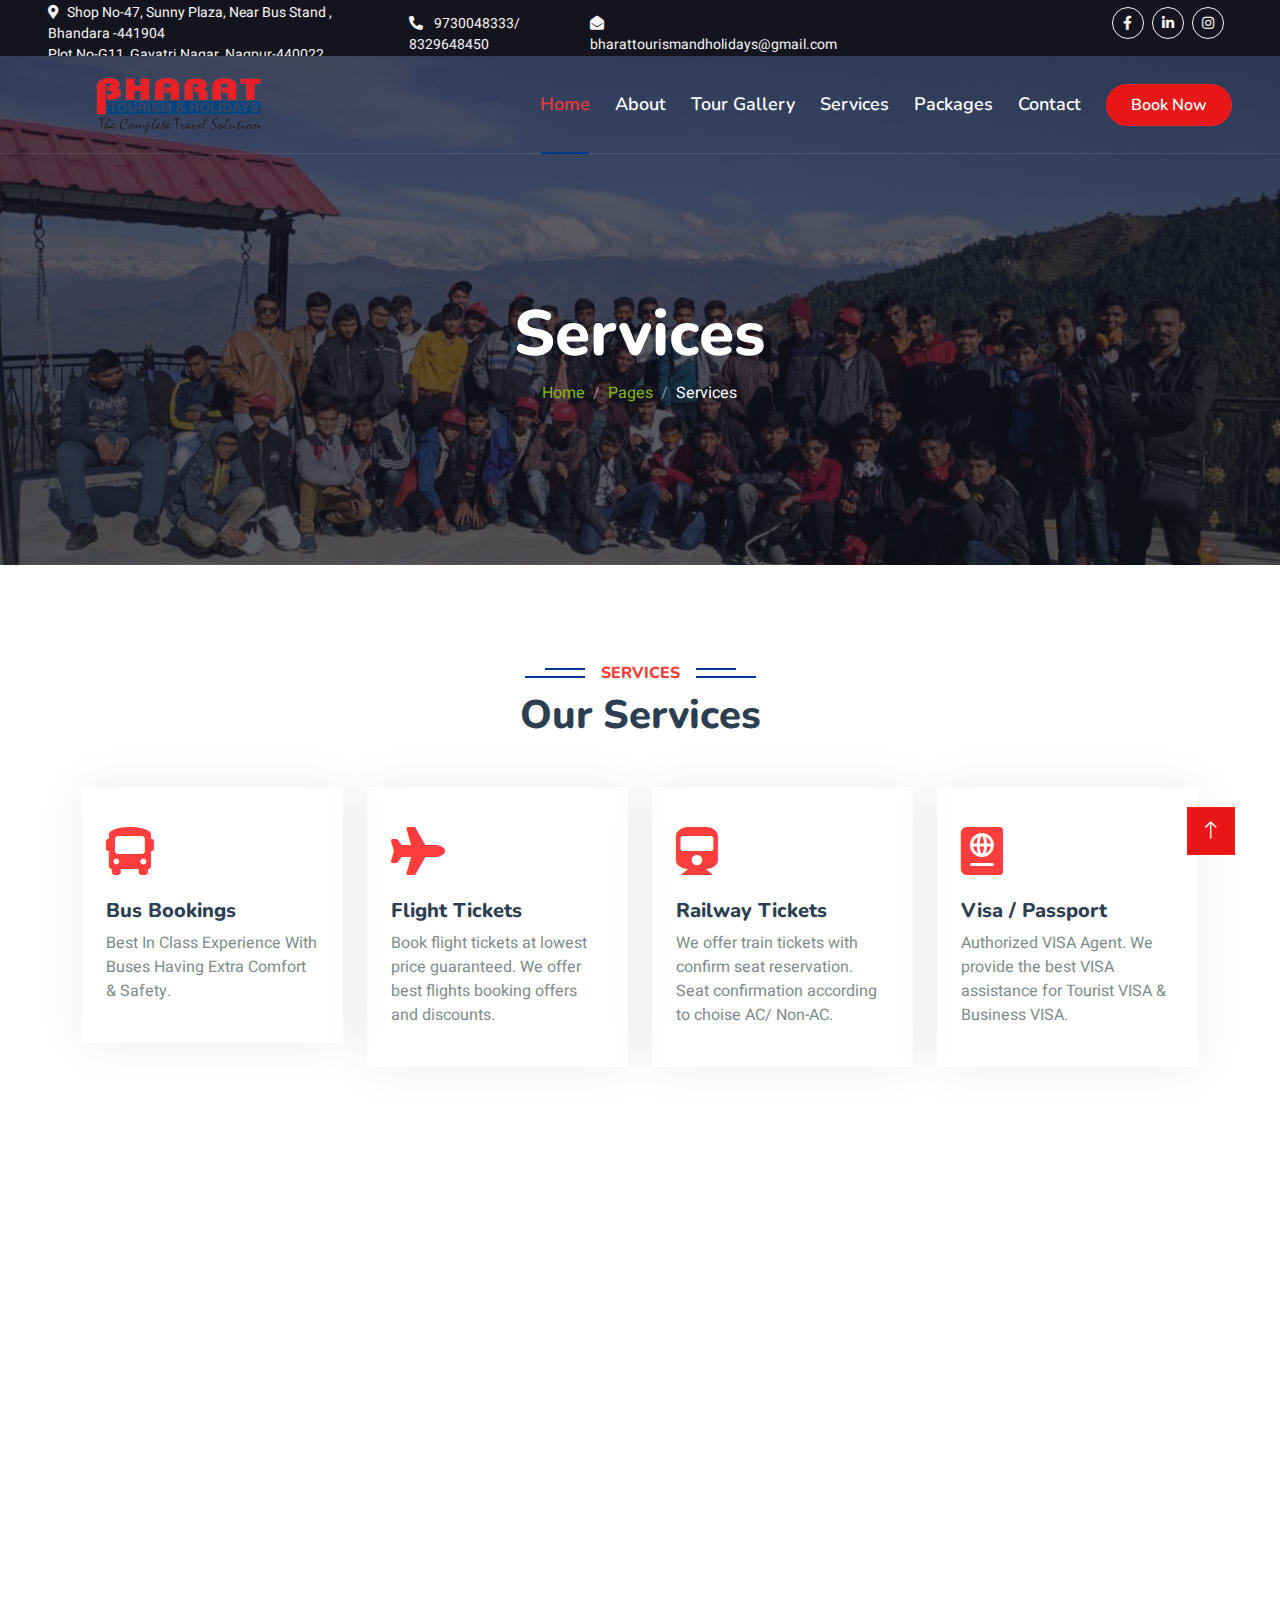
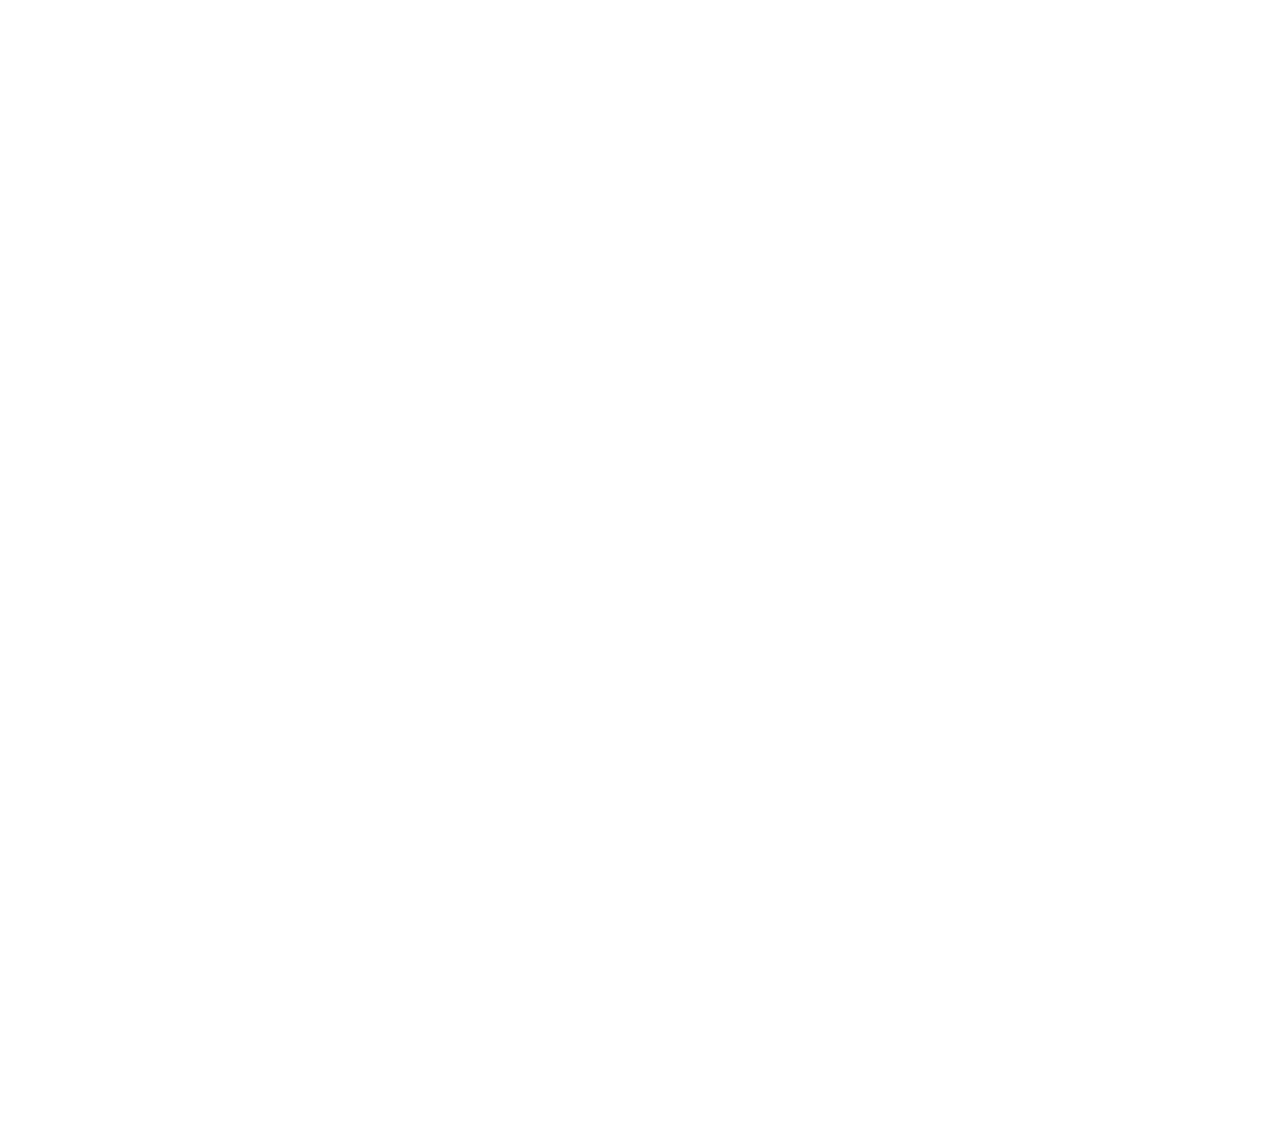
<file: service.html>
<!DOCTYPE html>
<html lang="en">

<head>
    <meta charset="utf-8">
    <title>Bharat Tourism & Holidays</title>
    <meta content="width=device-width, initial-scale=1.0" name="viewport">
    <meta content="" name="keywords">
    <meta content="" name="description">

    <!-- Favicon -->
    <link href="img/favicon.ico" rel="icon">

    <!-- Google Web Fonts -->
    <link rel="preconnect" href="https://fonts.googleapis.com">
    <link rel="preconnect" href="https://fonts.gstatic.com" crossorigin>
    <link href="https://fonts.googleapis.com/css2?family=Heebo:wght@400;500;600&family=Nunito:wght@600;700;800&display=swap" rel="stylesheet">

    <!-- Icon Font Stylesheet -->
    <link href="https://cdnjs.cloudflare.com/ajax/libs/font-awesome/5.10.0/css/all.min.css" rel="stylesheet">
    <link href="https://cdn.jsdelivr.net/npm/bootstrap-icons@1.4.1/font/bootstrap-icons.css" rel="stylesheet">

    <!-- Libraries Stylesheet -->
    <link href="lib/animate/animate.min.css" rel="stylesheet">
    <link href="lib/owlcarousel/assets/owl.carousel.min.css" rel="stylesheet">
    <link href="lib/tempusdominus/css/tempusdominus-bootstrap-4.min.css" rel="stylesheet" />

    <!-- Customized Bootstrap Stylesheet -->
    <link href="css/bootstrap.min.css" rel="stylesheet">

    <!-- Template Stylesheet -->
    <link href="css/style.css" rel="stylesheet">
</head>

<body>
    <!-- Spinner Start -->
    <div id="spinner" class="show bg-white position-fixed translate-middle w-100 vh-100 top-50 start-50 d-flex align-items-center justify-content-center">
        <div class="spinner-border text-primary" style="width: 3rem; height: 3rem;" role="status">
            <span class="sr-only">Loading...</span>
        </div>
    </div>
    <!-- Spinner End -->


    <!-- Topbar Start -->
    <div class="container-fluid bg-dark px-5 d-none d-lg-block">
        <div class="row gx-0">
            <div class="col-lg-8 text-center text-lg-start mb-2 mb-lg-0">
                <div class="d-inline-flex align-items-center" style="height: 45px;">
                    <small class="me-3 text-light"><i class="fa fa-map-marker-alt me-2"></i>Shop No-47, Sunny Plaza, Near Bus Stand , Bhandara -441904 <br>Plot No-G11, Gayatri Nagar, Nagpur-440022</small>
                    <small class="me-3 text-light"><i class="fa fa-phone-alt me-2"></i> 9730048333/ 8329648450</small>
                    <small class="text-light"><i class="fa fa-envelope-open me-2"></i>bharattourismandholidays@gmail.com</small>
                </div>
            </div>
            <div class="col-lg-4 text-center text-lg-end">
                <div class="d-inline-flex align-items-center" style="height: 45px;">
                    <!--a class="btn btn-sm btn-outline-light btn-sm-square rounded-circle me-2" href=""><i class="fab fa-twitter fw-normal"></i></a-->
                    <a class="btn btn-sm btn-outline-light btn-sm-square rounded-circle me-2" href=""><i class="fab fa-facebook-f fw-normal"></i></a>
                    <a class="btn btn-sm btn-outline-light btn-sm-square rounded-circle me-2" href=""><i class="fab fa-linkedin-in fw-normal"></i></a>
                    <a class="btn btn-sm btn-outline-light btn-sm-square rounded-circle me-2" href=""><i class="fab fa-instagram fw-normal"></i></a>
                    <!--a class="btn btn-sm btn-outline-light btn-sm-square rounded-circle" href=""><i class="fab fa-youtube fw-normal"></i></a-->
                </div>
            </div>
        </div>
    </div>
    <!-- Topbar End -->


    <!-- Navbar & Hero Start -->
    <div class="container-fluid position-relative p-0">
        <nav class="navbar navbar-expand-lg navbar-light px-4 px-lg-5 py-3 py-lg-0">
            <a href="" class="navbar-brand p-0">
                <!--h1 class="text-primary m-0"><i class="fa fa-map-marker-alt me-3"></i>Tourist</h1-->
                 <img src="img/logo1.png" alt="Logo"> 
            </a>
            <button class="navbar-toggler" type="button" data-bs-toggle="collapse" data-bs-target="#navbarCollapse">
                <span class="fa fa-bars"></span>
            </button>
            <div class="collapse navbar-collapse" id="navbarCollapse">
                <div class="navbar-nav ms-auto py-0">
                    <a href="index.html" class="nav-item nav-link active">Home</a>
                    <a href="about.html" class="nav-item nav-link">About</a>
                    <a href="gallery.html" class="nav-item nav-link">Tour Gallery</a>
                    <a href="service.html" class="nav-item nav-link">Services</a>
                    <a href="package.html" class="nav-item nav-link">Packages</a>
                    <!--div class="nav-item dropdown">
                        <a href="#" class="nav-link dropdown-toggle" data-bs-toggle="dropdown">More</a>
                        <div class="dropdown-menu m-0">
                            <a href="destination.html" class="dropdown-item">Destination</a>
                            <a href="booking.html" class="dropdown-item">Booking</a>
                            <a href="team.html" class="dropdown-item">Travel Guides</a>
                            <a href="testimonial.html" class="dropdown-item">Testimonial</a>
                        </div>
                    </div-->
                    <a href="contact.html" class="nav-item nav-link">Contact</a>
                </div>
                <a href="tel:+9730048333" class="btn btn-primary rounded-pill py-2 px-4">Book Now</a>
            </div>
        </nav>

        <div class="container-fluid bg-primary py-5 mb-5 hero-header">
            <div class="container py-5">
                <div class="row justify-content-center py-5">
                    <div class="col-lg-10 pt-lg-5 mt-lg-5 text-center">
                        <h1 class="display-3 text-white animated slideInDown">Services</h1>
                        <nav aria-label="breadcrumb">
                            <ol class="breadcrumb justify-content-center">
                                <li class="breadcrumb-item"><a href="#">Home</a></li>
                                <li class="breadcrumb-item"><a href="#">Pages</a></li>
                                <li class="breadcrumb-item text-white active" aria-current="page">Services</li>
                            </ol>
                        </nav>
                    </div>
                </div>
            </div>
        </div>
    </div>
    <!-- Navbar & Hero End -->


    <!-- Service Start -->
    <div class="container-xxl py-5">
        <div class="container">
            <div class="text-center wow fadeInUp" data-wow-delay="0.1s">
                <h6 class="section-title bg-white text-center text-primary px-3">Services</h6>
                <h1 class="mb-5">Our Services</h1>
            </div>
            <div class="row g-4">
                <div class="col-lg-3 col-sm-6 wow fadeInUp" data-wow-delay="0.1s">
                    <div class="service-item rounded pt-3">
                        <div class="p-4">
                            <i class="fa fa-3x fa-bus text-primary mb-4"></i>
                            <h5>Bus Bookings</h5>
                            <p>Best In Class Experience With Buses Having Extra Comfort & Safety.</p>
                        </div>
                    </div>
                </div>
                <div class="col-lg-3 col-sm-6 wow fadeInUp" data-wow-delay="0.3s">
                    <div class="service-item rounded pt-3">
                        <div class="p-4">
                            <i class="fa fa-3x fa-plane text-primary mb-4"></i>
                            <h5>Flight Tickets</h5>
                            <p>Book flight tickets at lowest price guaranteed. We offer best flights booking offers and discounts.</p>
                        </div>
                    </div>
                </div>
                <div class="col-lg-3 col-sm-6 wow fadeInUp" data-wow-delay="0.5s">
                    <div class="service-item rounded pt-3">
                        <div class="p-4">
                            <i class="fa fa-3x fa-train text-primary mb-4"></i>
                            <h5>Railway Tickets</h5>
                            <p>We offer train tickets with confirm seat reservation. Seat confirmation according to choise AC/ Non-AC.</p>
                        </div>
                    </div>
                </div>
                <div class="col-lg-3 col-sm-6 wow fadeInUp" data-wow-delay="0.7s">
                    <div class="service-item rounded pt-3">
                        <div class="p-4">
                            <i class="fa fa-3x fa-passport text-primary mb-4"></i>
                            <h5>Visa / Passport</h5>
                            <p>Authorized VISA Agent. We provide the best VISA assistance for Tourist VISA & Business VISA.</p>
                        </div>
                    </div>
                </div>
                <div class="col-lg-3 col-sm-6 wow fadeInUp" data-wow-delay="0.1s">
                    <div class="service-item rounded pt-3">
                        <div class="p-4">
                            <i class="fa fa-3x fa-globe text-primary mb-4"></i>
                            <h5>WorldWide Tours</h5>
                            <p>We are a Leading travel agency specialized in group travel all over world and the most exciting destinations in world.</p>
                        </div>
                    </div>
                </div>
                <div class="col-lg-3 col-sm-6 wow fadeInUp" data-wow-delay="0.3s">
                    <div class="service-item rounded pt-3">
                        <div class="p-4">
                            <i class="fa fa-3x fa-hotel text-primary mb-4"></i>
                            <h5>Hotel Reservation</h5>
                            <p>We offer best hotel deals.Budget hotels, luxury hotels or resorts at cost effective rates and book hotels smoothly like never. </p>
                        </div>
                    </div>
                </div>
                <div class="col-lg-3 col-sm-6 wow fadeInUp" data-wow-delay="0.5s">
                    <div class="service-item rounded pt-3">
                        <div class="p-4">
                            <i class="fa fa-3x fa-user text-primary mb-4"></i>
                            <h5>Travel Guides</h5>
                            <p>We provide cpmplete travel guide . From pick-up to drop, visiting points, hotel infomation & food accomadations </p>
                        </div>
                    </div>
                </div>
                <div class="col-lg-3 col-sm-6 wow fadeInUp" data-wow-delay="0.7s">
                    <div class="service-item rounded pt-3">
                        <div class="p-4">
                            <i class="fa fa-3x fa-suitcase-rolling text-primary mb-4"></i>
                            <h5>Package Tours</h5>
                            <p>We offer complete tours packages for Schools, Corporates, Bachelors, Family Packages & Honeymoon Packages</p>
                        </div>
                    </div>
                </div>
            </div>
        </div>
    </div>
    <!-- Service End -->



    <!-- Testimonial Start -->
    <div class="container-xxl py-5 wow fadeInUp" data-wow-delay="0.1s">
        <div class="container">
            <div class="text-center">
                <h6 class="section-title bg-white text-center text-primary px-3">Testimonial</h6>
                <h1 class="mb-5">Our Clients Say!!!</h1>
            </div>
            <div class="owl-carousel testimonial-carousel position-relative">
                <div class="testimonial-item bg-white text-center border p-4">
                    <img class="bg-white rounded-circle shadow p-1 mx-auto mb-3" src="img/testimonial.png" style="width: 80px; height: 80px;">
                    <h5 class="mb-0">Rajesh Kumar</h5>
                    <p>IT Head, Acenture</p>
                    <p class="mb-0"> I take this pleasure to thank Bharat Tourism & Holidays for a wonderful & unforgettable trip to Dubai. Thanks for all the love and care you had expressed to each of us specially. I was impressed at the every moment that we had interacted with your team before and during the trip.</p>
                </div>
                <div class="testimonial-item bg-white text-center border p-4">
                    <img class="bg-white rounded-circle shadow p-1 mx-auto mb-3" src="img/testimonial.png" style="width: 80px; height: 80px;">
                    <h5 class="mb-0">Arun Nayak</h5>
                    <p>CEO, IC-Techno</p>
                    <p class="mt-2 mb-0"> My trip to London and Paris was very well-planned and organised, and all minute details were taken care off. I would also like to commend Bharat Tourism & Holidays for having exceptionally sincere, diligent and dedicated resources who assisted us in exceptionally efficient and quick manner. </p>
                </div>
                <div class="testimonial-item bg-white text-center border p-4">
                    <img class="bg-white rounded-circle shadow p-1 mx-auto mb-3" src="img/testimonial.png" style="width: 80px; height: 80px;">
                    <h5 class="mb-0">Shailesh Rajan</h5>
                    <p>CEO, Dreams Decor</p>
                    <p class="mt-2 mb-0">First of all let me thank you for designing such a wonderful and memorable tour for my family. Ever since we got in touch with you, we could see your commitment of making our trip memorable and the best it could be. It was indeed a smooth sailing for us. Everything was available to us at ease. We had no last minute confusions, thanks for putting to-the-point itinerary.</p>
                </div>
                <div class="testimonial-item bg-white text-center border p-4">
                    <img class="bg-white rounded-circle shadow p-1 mx-auto mb-3" src="img/testimonial.png" style="width: 80px; height: 80px;">
                    <h5 class="mb-0">Hiten Das</h5>
                    <p>Networking Head, TCS</p>
                    <p class="mt-2 mb-0"> Thank you for organizing our trip to Goa. My wife and I had a great holiday .The hotel was neat and decent and the transportation which you had arranged was efficient. Looking forward to more happy holidays in the future! .</p>
                </div>
            </div>
        </div>
    </div>
    <!-- Testimonial End -->
        

   <!-- Footer Start -->
   <div class="container-fluid bg-dark text-light footer pt-5 mt-5 wow fadeIn" data-wow-delay="0.1s">
    <div class="container py-5">
        <div class="row g-5">
            <div class="col-lg-3 col-md-6">
                <h4 class="text-white mb-3">Company</h4>
                <a class="btn btn-link" href="">About Us</a>
                <a class="btn btn-link" href="">Contact Us</a>
                <a class="btn btn-link" href="">Privacy Policy</a>
                <a class="btn btn-link" href="">Terms & Condition</a>
                <a class="btn btn-link" href="">FAQs & Help</a>
                <div class="d-flex pt-2">
                    <a class="btn btn-outline-light btn-social" href=""><i class="fab fa-twitter"></i></a>
                    <a class="btn btn-outline-light btn-social" href=""><i class="fab fa-facebook-f"></i></a>
                    <a class="btn btn-outline-light btn-social" href=""><i class="fab fa-youtube"></i></a>
                    <a class="btn btn-outline-light btn-social" href=""><i class="fab fa-linkedin-in"></i></a>
                </div>
            </div>
            <div class="col-lg-3 col-md-6">
                <h4 class="text-white mb-3">Contact</h4>
                <p class="mb-2"><i class="fa fa-map-marker-alt me-3"></i>Shop No-47, Sunny Plaza, Near Bus Stand , Bhandara -441904 <br>Plot No-G11, Gayatri Nagar, Nagpur-440022</p>
                <p class="mb-2"><i class="fa fa-phone-alt me-3"></i> 9730048333/ 8329648450 / 8275326323</p>
                <p class="mb-2"><i class="fa fa-envelope me-3"></i> bharattourismandholidays@gmail.com / tourismbharat27@gmail.com / vijaybharattours@gmail.com</p>
                
            </div>
            <div class="col-lg-3 col-md-6">
                <h4 class="text-white mb-3">Gallery</h4>
                <div class="row g-2 pt-2">
                    <div class="col-4">
                        <img class="img-fluid bg-light p-1" src="img/package-1.jpg" alt="">
                    </div>
                    <div class="col-4">
                        <img class="img-fluid bg-light p-1" src="img/package-2.jpg" alt="">
                    </div>
                    <div class="col-4">
                        <img class="img-fluid bg-light p-1" src="img/package-3.jpg" alt="">
                    </div>
                    <div class="col-4">
                        <img class="img-fluid bg-light p-1" src="img/package-2.jpg" alt="">
                    </div>
                    <div class="col-4">
                        <img class="img-fluid bg-light p-1" src="img/package-3.jpg" alt="">
                    </div>
                    <div class="col-4">
                        <img class="img-fluid bg-light p-1" src="img/package-1.jpg" alt="">
                    </div>
                </div>
            </div>
            <div class="col-lg-3 col-md-6">
                <h4 class="text-white mb-3">Newsletter</h4>
                <!--p>Dolor amet sit justo amet elitr clita ipsum elitr est.</p-->
                <div class="position-relative mx-auto" style="max-width: 400px;">
                    <input class="form-control border-primary w-100 py-3 ps-4 pe-5" type="text" placeholder="Your email">
                    <button type="button" class="btn btn-primary py-2 position-absolute top-0 end-0 mt-2 me-2">SignUp</button>
                </div>
            </div>
        </div>
    </div>
    <div class="container">
        <div class="copyright">
            <div class="row">
                <div class="col-md-6 text-center text-md-start mb-3 mb-md-0">
                    &copy; <a class="border-bottom" href="#">Bharat Tourism & Holidays</a>, All Right Reserved.

                    <!--/*** This template is free as long as you keep the footer author’s credit link/attribution link/backlink. If you'd like to use the template without the footer author’s credit link/attribution link/backlink, you can purchase the Credit Removal License from "https://htmlcodex.com/credit-removal". Thank you for your support. ***/-->
                    Designed By <a class="border-bottom" href="https://ifoxmedia.in/">IFox Media</a>
                </div>
                <div class="col-md-6 text-center text-md-end">
                    <!--div class="footer-menu">
                        <a href="">Home</a>
                        <a href="">Cookies</a>
                        <a href="">Help</a>
                        <a href="">FQAs</a>
                    </div-->
                </div>
            </div>
        </div>
    </div>
</div>
<!-- Footer End -->

    <!-- Back to Top -->
    <a href="#" class="btn btn-lg btn-primary btn-lg-square back-to-top"><i class="bi bi-arrow-up"></i></a>


    <!-- JavaScript Libraries -->
    <script src="https://code.jquery.com/jquery-3.4.1.min.js"></script>
    <script src="https://cdn.jsdelivr.net/npm/bootstrap@5.0.0/dist/js/bootstrap.bundle.min.js"></script>
    <script src="lib/wow/wow.min.js"></script>
    <script src="lib/easing/easing.min.js"></script>
    <script src="lib/waypoints/waypoints.min.js"></script>
    <script src="lib/owlcarousel/owl.carousel.min.js"></script>
    <script src="lib/tempusdominus/js/moment.min.js"></script>
    <script src="lib/tempusdominus/js/moment-timezone.min.js"></script>
    <script src="lib/tempusdominus/js/tempusdominus-bootstrap-4.min.js"></script>

    <!-- Template Javascript -->
    <script src="js/main.js"></script>
</body>

</html>
</file>
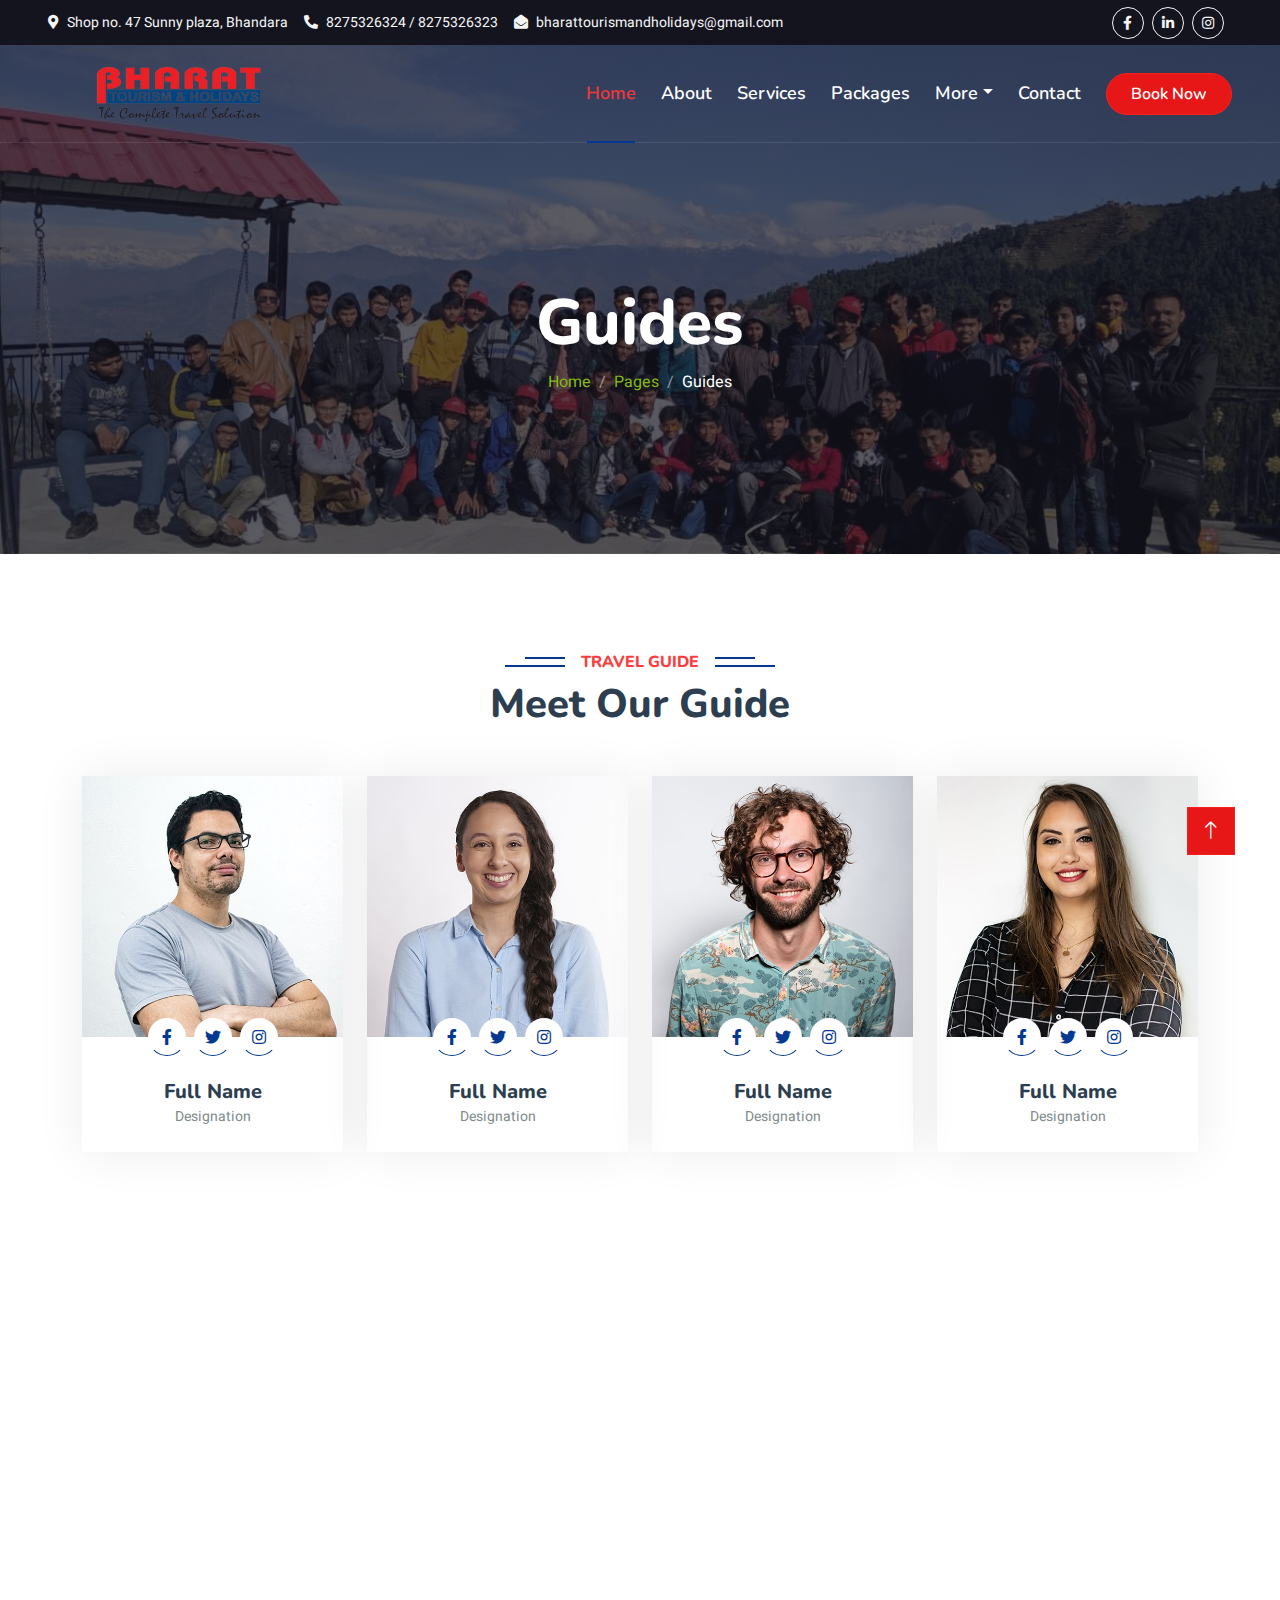
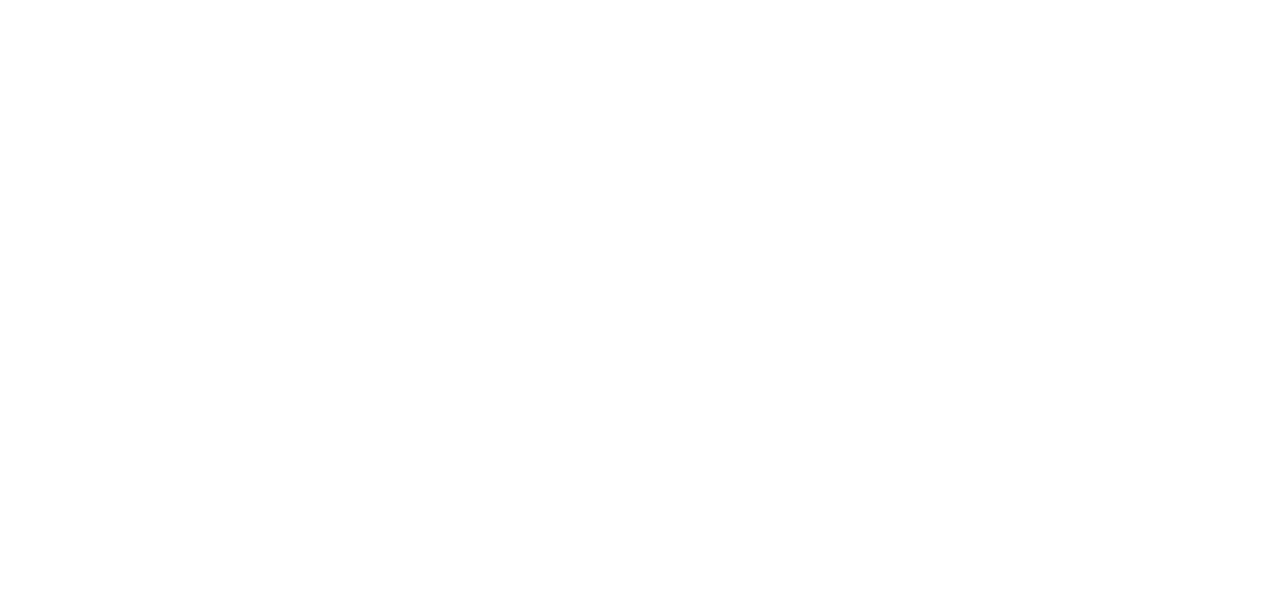
<file: team.html>
<!DOCTYPE html>
<html lang="en">

<head>
    <meta charset="utf-8">
    <title>Bharat Tourism & Holidays</title>
    <meta content="width=device-width, initial-scale=1.0" name="viewport">
    <meta content="" name="keywords">
    <meta content="" name="description">

    <!-- Favicon -->
    <link href="img/favicon.ico" rel="icon">

    <!-- Google Web Fonts -->
    <link rel="preconnect" href="https://fonts.googleapis.com">
    <link rel="preconnect" href="https://fonts.gstatic.com" crossorigin>
    <link href="https://fonts.googleapis.com/css2?family=Heebo:wght@400;500;600&family=Nunito:wght@600;700;800&display=swap" rel="stylesheet">

    <!-- Icon Font Stylesheet -->
    <link href="https://cdnjs.cloudflare.com/ajax/libs/font-awesome/5.10.0/css/all.min.css" rel="stylesheet">
    <link href="https://cdn.jsdelivr.net/npm/bootstrap-icons@1.4.1/font/bootstrap-icons.css" rel="stylesheet">

    <!-- Libraries Stylesheet -->
    <link href="lib/animate/animate.min.css" rel="stylesheet">
    <link href="lib/owlcarousel/assets/owl.carousel.min.css" rel="stylesheet">
    <link href="lib/tempusdominus/css/tempusdominus-bootstrap-4.min.css" rel="stylesheet" />

    <!-- Customized Bootstrap Stylesheet -->
    <link href="css/bootstrap.min.css" rel="stylesheet">

    <!-- Template Stylesheet -->
    <link href="css/style.css" rel="stylesheet">
</head>

<body>
    <!-- Spinner Start -->
    <div id="spinner" class="show bg-white position-fixed translate-middle w-100 vh-100 top-50 start-50 d-flex align-items-center justify-content-center">
        <div class="spinner-border text-primary" style="width: 3rem; height: 3rem;" role="status">
            <span class="sr-only">Loading...</span>
        </div>
    </div>
    <!-- Spinner End -->


    <!-- Topbar Start -->
    <div class="container-fluid bg-dark px-5 d-none d-lg-block">
        <div class="row gx-0">
            <div class="col-lg-8 text-center text-lg-start mb-2 mb-lg-0">
                <div class="d-inline-flex align-items-center" style="height: 45px;">
                    <small class="me-3 text-light"><i class="fa fa-map-marker-alt me-2"></i>Shop no. 47 Sunny plaza, Bhandara</small>
                    <small class="me-3 text-light"><i class="fa fa-phone-alt me-2"></i>8275326324 / 8275326323</small>
                    <small class="text-light"><i class="fa fa-envelope-open me-2"></i>bharattourismandholidays@gmail.com</small>
                </div>
            </div>
            <div class="col-lg-4 text-center text-lg-end">
                <div class="d-inline-flex align-items-center" style="height: 45px;">
                    <!--a class="btn btn-sm btn-outline-light btn-sm-square rounded-circle me-2" href=""><i class="fab fa-twitter fw-normal"></i></a-->
                    <a class="btn btn-sm btn-outline-light btn-sm-square rounded-circle me-2" href=""><i class="fab fa-facebook-f fw-normal"></i></a>
                    <a class="btn btn-sm btn-outline-light btn-sm-square rounded-circle me-2" href=""><i class="fab fa-linkedin-in fw-normal"></i></a>
                    <a class="btn btn-sm btn-outline-light btn-sm-square rounded-circle me-2" href=""><i class="fab fa-instagram fw-normal"></i></a>
                    <!--a class="btn btn-sm btn-outline-light btn-sm-square rounded-circle" href=""><i class="fab fa-youtube fw-normal"></i></a-->
                </div>
            </div>
        </div>
    </div>
    <!-- Topbar End -->


    <!-- Navbar & Hero Start -->
    <div class="container-fluid position-relative p-0">
        <nav class="navbar navbar-expand-lg navbar-light px-4 px-lg-5 py-3 py-lg-0">
            <a href="" class="navbar-brand p-0">
                <!--h1 class="text-primary m-0"><i class="fa fa-map-marker-alt me-3"></i>Tourist</h1-->
                 <img src="img/logo1.png" alt="Logo"> 
            </a>
            <button class="navbar-toggler" type="button" data-bs-toggle="collapse" data-bs-target="#navbarCollapse">
                <span class="fa fa-bars"></span>
            </button>
            <div class="collapse navbar-collapse" id="navbarCollapse">
                <div class="navbar-nav ms-auto py-0">
                    <a href="index.html" class="nav-item nav-link active">Home</a>
                    <a href="about.html" class="nav-item nav-link">About</a>
                    <a href="service.html" class="nav-item nav-link">Services</a>
                    <a href="package.html" class="nav-item nav-link">Packages</a>
                    <div class="nav-item dropdown">
                        <a href="#" class="nav-link dropdown-toggle" data-bs-toggle="dropdown">More</a>
                        <div class="dropdown-menu m-0">
                            <a href="destination.html" class="dropdown-item">Destination</a>
                            <a href="booking.html" class="dropdown-item">Booking</a>
                            <a href="team.html" class="dropdown-item">Travel Guides</a>
                            <a href="testimonial.html" class="dropdown-item">Testimonial</a>
                        </div>
                    </div>
                    <a href="contact.html" class="nav-item nav-link">Contact</a>
                </div>
                <a href="" class="btn btn-primary rounded-pill py-2 px-4">Book Now</a>
            </div>
        </nav>


        <div class="container-fluid bg-primary py-5 mb-5 hero-header">
            <div class="container py-5">
                <div class="row justify-content-center py-5">
                    <div class="col-lg-10 pt-lg-5 mt-lg-5 text-center">
                        <h1 class="display-3 text-white animated slideInDown">Guides</h1>
                        <nav aria-label="breadcrumb">
                            <ol class="breadcrumb justify-content-center">
                                <li class="breadcrumb-item"><a href="#">Home</a></li>
                                <li class="breadcrumb-item"><a href="#">Pages</a></li>
                                <li class="breadcrumb-item text-white active" aria-current="page">Guides</li>
                            </ol>
                        </nav>
                    </div>
                </div>
            </div>
        </div>
    </div>
    <!-- Navbar & Hero End -->


    <!-- Team Start -->
    <div class="container-xxl py-5">
        <div class="container">
            <div class="text-center wow fadeInUp" data-wow-delay="0.1s">
                <h6 class="section-title bg-white text-center text-primary px-3">Travel Guide</h6>
                <h1 class="mb-5">Meet Our Guide</h1>
            </div>
            <div class="row g-4">
                <div class="col-lg-3 col-md-6 wow fadeInUp" data-wow-delay="0.1s">
                    <div class="team-item">
                        <div class="overflow-hidden">
                            <img class="img-fluid" src="img/team-1.jpg" alt="">
                        </div>
                        <div class="position-relative d-flex justify-content-center" style="margin-top: -19px;">
                            <a class="btn btn-square mx-1" href=""><i class="fab fa-facebook-f"></i></a>
                            <a class="btn btn-square mx-1" href=""><i class="fab fa-twitter"></i></a>
                            <a class="btn btn-square mx-1" href=""><i class="fab fa-instagram"></i></a>
                        </div>
                        <div class="text-center p-4">
                            <h5 class="mb-0">Full Name</h5>
                            <small>Designation</small>
                        </div>
                    </div>
                </div>
                <div class="col-lg-3 col-md-6 wow fadeInUp" data-wow-delay="0.3s">
                    <div class="team-item">
                        <div class="overflow-hidden">
                            <img class="img-fluid" src="img/team-2.jpg" alt="">
                        </div>
                        <div class="position-relative d-flex justify-content-center" style="margin-top: -19px;">
                            <a class="btn btn-square mx-1" href=""><i class="fab fa-facebook-f"></i></a>
                            <a class="btn btn-square mx-1" href=""><i class="fab fa-twitter"></i></a>
                            <a class="btn btn-square mx-1" href=""><i class="fab fa-instagram"></i></a>
                        </div>
                        <div class="text-center p-4">
                            <h5 class="mb-0">Full Name</h5>
                            <small>Designation</small>
                        </div>
                    </div>
                </div>
                <div class="col-lg-3 col-md-6 wow fadeInUp" data-wow-delay="0.5s">
                    <div class="team-item">
                        <div class="overflow-hidden">
                            <img class="img-fluid" src="img/team-3.jpg" alt="">
                        </div>
                        <div class="position-relative d-flex justify-content-center" style="margin-top: -19px;">
                            <a class="btn btn-square mx-1" href=""><i class="fab fa-facebook-f"></i></a>
                            <a class="btn btn-square mx-1" href=""><i class="fab fa-twitter"></i></a>
                            <a class="btn btn-square mx-1" href=""><i class="fab fa-instagram"></i></a>
                        </div>
                        <div class="text-center p-4">
                            <h5 class="mb-0">Full Name</h5>
                            <small>Designation</small>
                        </div>
                    </div>
                </div>
                <div class="col-lg-3 col-md-6 wow fadeInUp" data-wow-delay="0.7s">
                    <div class="team-item">
                        <div class="overflow-hidden">
                            <img class="img-fluid" src="img/team-4.jpg" alt="">
                        </div>
                        <div class="position-relative d-flex justify-content-center" style="margin-top: -19px;">
                            <a class="btn btn-square mx-1" href=""><i class="fab fa-facebook-f"></i></a>
                            <a class="btn btn-square mx-1" href=""><i class="fab fa-twitter"></i></a>
                            <a class="btn btn-square mx-1" href=""><i class="fab fa-instagram"></i></a>
                        </div>
                        <div class="text-center p-4">
                            <h5 class="mb-0">Full Name</h5>
                            <small>Designation</small>
                        </div>
                    </div>
                </div>
                <div class="col-lg-3 col-md-6 wow fadeInUp" data-wow-delay="0.1s">
                    <div class="team-item">
                        <div class="overflow-hidden">
                            <img class="img-fluid" src="img/team-2.jpg" alt="">
                        </div>
                        <div class="position-relative d-flex justify-content-center" style="margin-top: -19px;">
                            <a class="btn btn-square mx-1" href=""><i class="fab fa-facebook-f"></i></a>
                            <a class="btn btn-square mx-1" href=""><i class="fab fa-twitter"></i></a>
                            <a class="btn btn-square mx-1" href=""><i class="fab fa-instagram"></i></a>
                        </div>
                        <div class="text-center p-4">
                            <h5 class="mb-0">Full Name</h5>
                            <small>Designation</small>
                        </div>
                    </div>
                </div>
                <div class="col-lg-3 col-md-6 wow fadeInUp" data-wow-delay="0.3s">
                    <div class="team-item">
                        <div class="overflow-hidden">
                            <img class="img-fluid" src="img/team-3.jpg" alt="">
                        </div>
                        <div class="position-relative d-flex justify-content-center" style="margin-top: -19px;">
                            <a class="btn btn-square mx-1" href=""><i class="fab fa-facebook-f"></i></a>
                            <a class="btn btn-square mx-1" href=""><i class="fab fa-twitter"></i></a>
                            <a class="btn btn-square mx-1" href=""><i class="fab fa-instagram"></i></a>
                        </div>
                        <div class="text-center p-4">
                            <h5 class="mb-0">Full Name</h5>
                            <small>Designation</small>
                        </div>
                    </div>
                </div>
                <div class="col-lg-3 col-md-6 wow fadeInUp" data-wow-delay="0.5s">
                    <div class="team-item">
                        <div class="overflow-hidden">
                            <img class="img-fluid" src="img/team-4.jpg" alt="">
                        </div>
                        <div class="position-relative d-flex justify-content-center" style="margin-top: -19px;">
                            <a class="btn btn-square mx-1" href=""><i class="fab fa-facebook-f"></i></a>
                            <a class="btn btn-square mx-1" href=""><i class="fab fa-twitter"></i></a>
                            <a class="btn btn-square mx-1" href=""><i class="fab fa-instagram"></i></a>
                        </div>
                        <div class="text-center p-4">
                            <h5 class="mb-0">Full Name</h5>
                            <small>Designation</small>
                        </div>
                    </div>
                </div>
                <div class="col-lg-3 col-md-6 wow fadeInUp" data-wow-delay="0.7s">
                    <div class="team-item">
                        <div class="overflow-hidden">
                            <img class="img-fluid" src="img/team-1.jpg" alt="">
                        </div>
                        <div class="position-relative d-flex justify-content-center" style="margin-top: -19px;">
                            <a class="btn btn-square mx-1" href=""><i class="fab fa-facebook-f"></i></a>
                            <a class="btn btn-square mx-1" href=""><i class="fab fa-twitter"></i></a>
                            <a class="btn btn-square mx-1" href=""><i class="fab fa-instagram"></i></a>
                        </div>
                        <div class="text-center p-4">
                            <h5 class="mb-0">Full Name</h5>
                            <small>Designation</small>
                        </div>
                    </div>
                </div>
            </div>
        </div>
    </div>
    <!-- Team End -->
        

    <!-- Footer Start -->
    <div class="container-fluid bg-dark text-light footer pt-5 mt-5 wow fadeIn" data-wow-delay="0.1s">
        <div class="container py-5">
            <div class="row g-5">
                <div class="col-lg-3 col-md-6">
                    <h4 class="text-white mb-3">Company</h4>
                    <a class="btn btn-link" href="">About Us</a>
                    <a class="btn btn-link" href="">Contact Us</a>
                    <a class="btn btn-link" href="">Privacy Policy</a>
                    <a class="btn btn-link" href="">Terms & Condition</a>
                    <a class="btn btn-link" href="">FAQs & Help</a>
                </div>
                <div class="col-lg-3 col-md-6">
                    <h4 class="text-white mb-3">Contact</h4>
                    <p class="mb-2"><i class="fa fa-map-marker-alt me-3"></i>SHOP NO 47, SUNNY PLAZA, NEAR BUS STAND , BHNDARA -441904</p>
                    <p class="mb-2"><i class="fa fa-phone-alt me-3"></i> 9730048333/ 8329648450 / 8275326323</p>
                    <p class="mb-2"><i class="fa fa-envelope me-3"></i> bharattourismandholidays@gmail.com / tourismbharat27@gmail.com / vijaybharattours@gmail.com</p>
                    <div class="d-flex pt-2">
                        <a class="btn btn-outline-light btn-social" href=""><i class="fab fa-twitter"></i></a>
                        <a class="btn btn-outline-light btn-social" href=""><i class="fab fa-facebook-f"></i></a>
                        <a class="btn btn-outline-light btn-social" href=""><i class="fab fa-youtube"></i></a>
                        <a class="btn btn-outline-light btn-social" href=""><i class="fab fa-linkedin-in"></i></a>
                    </div>
                </div>
                <div class="col-lg-3 col-md-6">
                    <h4 class="text-white mb-3">Gallery</h4>
                    <div class="row g-2 pt-2">
                        <div class="col-4">
                            <img class="img-fluid bg-light p-1" src="img/package-1.jpg" alt="">
                        </div>
                        <div class="col-4">
                            <img class="img-fluid bg-light p-1" src="img/package-2.jpg" alt="">
                        </div>
                        <div class="col-4">
                            <img class="img-fluid bg-light p-1" src="img/package-3.jpg" alt="">
                        </div>
                        <div class="col-4">
                            <img class="img-fluid bg-light p-1" src="img/package-2.jpg" alt="">
                        </div>
                        <div class="col-4">
                            <img class="img-fluid bg-light p-1" src="img/package-3.jpg" alt="">
                        </div>
                        <div class="col-4">
                            <img class="img-fluid bg-light p-1" src="img/package-1.jpg" alt="">
                        </div>
                    </div>
                </div>
                <div class="col-lg-3 col-md-6">
                    <h4 class="text-white mb-3">Newsletter</h4>
                    <!--p>Dolor amet sit justo amet elitr clita ipsum elitr est.</p-->
                    <div class="position-relative mx-auto" style="max-width: 400px;">
                        <input class="form-control border-primary w-100 py-3 ps-4 pe-5" type="text" placeholder="Your email">
                        <button type="button" class="btn btn-primary py-2 position-absolute top-0 end-0 mt-2 me-2">SignUp</button>
                    </div>
                </div>
            </div>
        </div>
        <div class="container">
            <div class="copyright">
                <div class="row">
                    <div class="col-md-6 text-center text-md-start mb-3 mb-md-0">
                        &copy; <a class="border-bottom" href="#">Bharat Tourism & Holidays</a>, All Right Reserved.

                        <!--/*** This template is free as long as you keep the footer author’s credit link/attribution link/backlink. If you'd like to use the template without the footer author’s credit link/attribution link/backlink, you can purchase the Credit Removal License from "https://htmlcodex.com/credit-removal". Thank you for your support. ***/-->
                        Designed By <a class="border-bottom" href="https://ifoxmedia.in/">IFox Media</a>
                    </div>
                    <div class="col-md-6 text-center text-md-end">
                        <div class="footer-menu">
                            <a href="">Home</a>
                            <a href="">Cookies</a>
                            <a href="">Help</a>
                            <a href="">FQAs</a>
                        </div>
                    </div>
                </div>
            </div>
        </div>
    </div>
    <!-- Footer End -->


    <!-- Back to Top -->
    <a href="#" class="btn btn-lg btn-primary btn-lg-square back-to-top"><i class="bi bi-arrow-up"></i></a>


    <!-- JavaScript Libraries -->
    <script src="https://code.jquery.com/jquery-3.4.1.min.js"></script>
    <script src="https://cdn.jsdelivr.net/npm/bootstrap@5.0.0/dist/js/bootstrap.bundle.min.js"></script>
    <script src="lib/wow/wow.min.js"></script>
    <script src="lib/easing/easing.min.js"></script>
    <script src="lib/waypoints/waypoints.min.js"></script>
    <script src="lib/owlcarousel/owl.carousel.min.js"></script>
    <script src="lib/tempusdominus/js/moment.min.js"></script>
    <script src="lib/tempusdominus/js/moment-timezone.min.js"></script>
    <script src="lib/tempusdominus/js/tempusdominus-bootstrap-4.min.js"></script>

    <!-- Template Javascript -->
    <script src="js/main.js"></script>
</body>

</html>
</file>
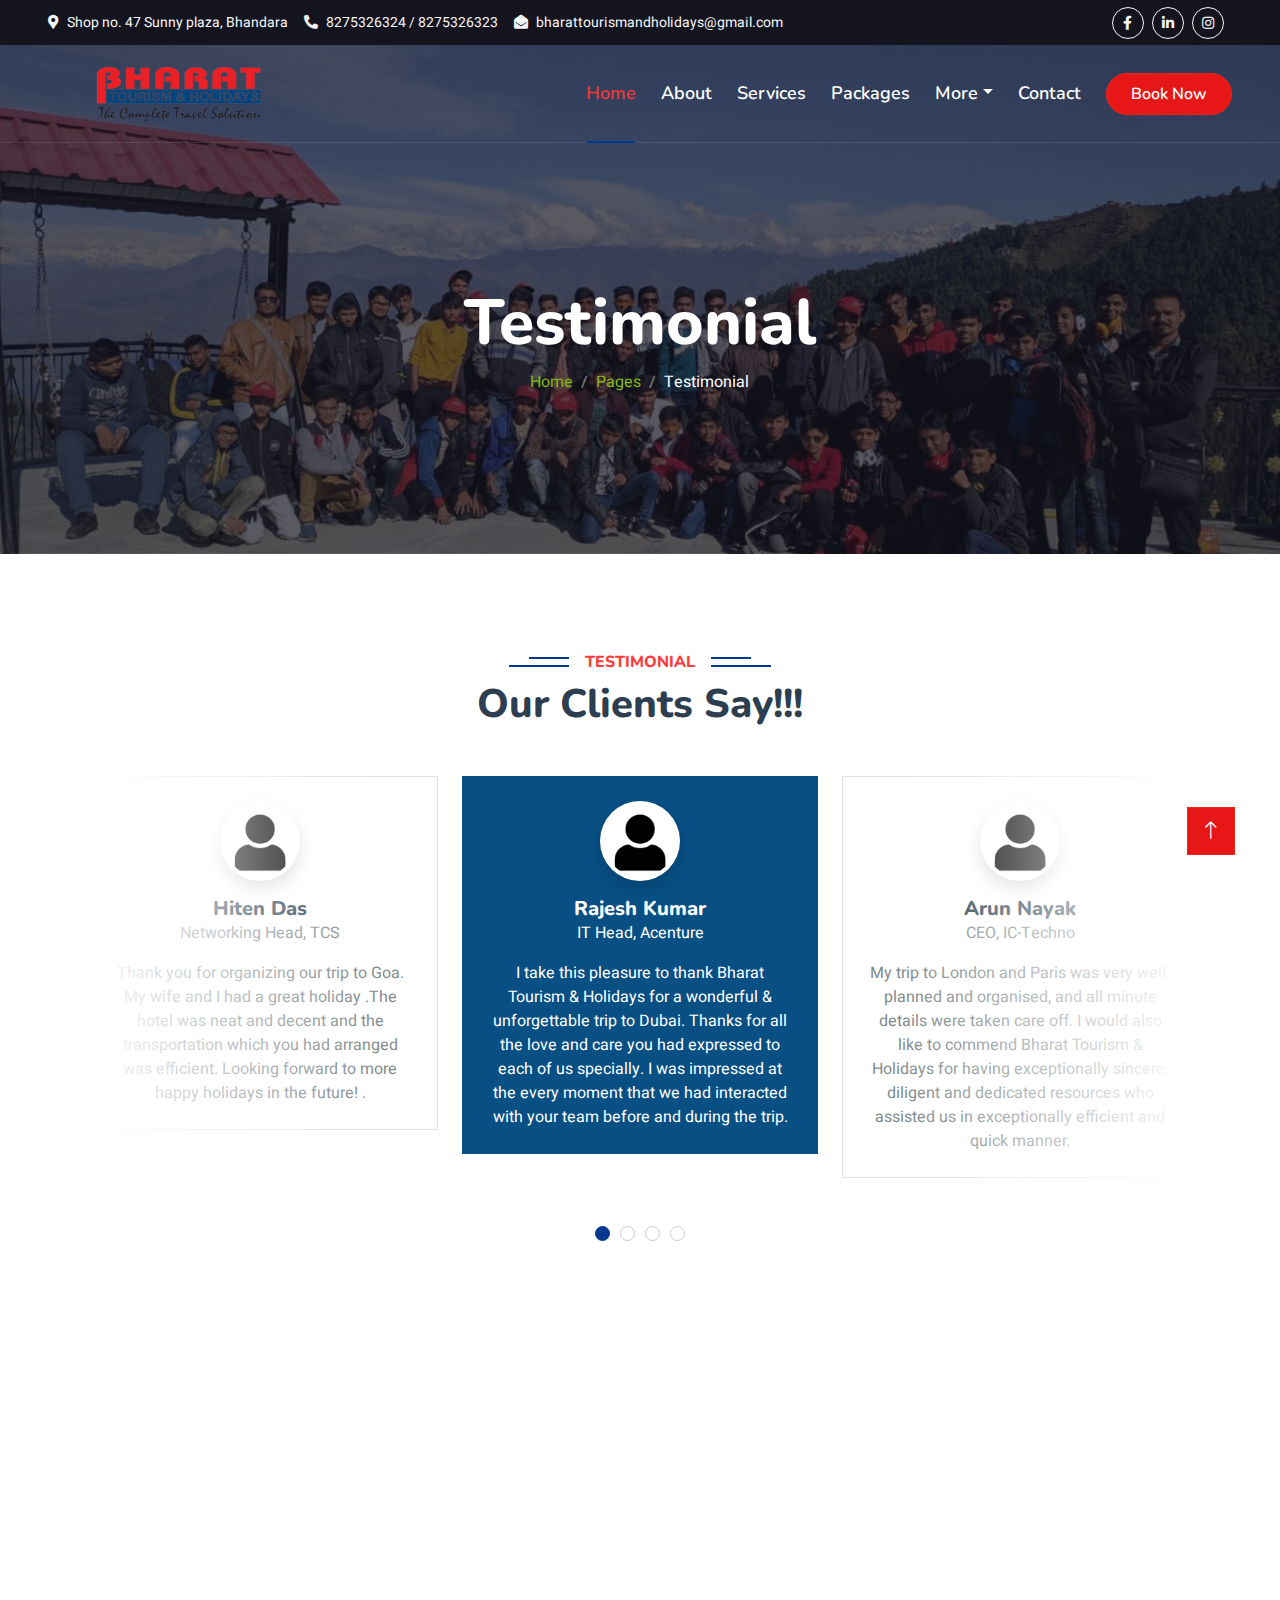
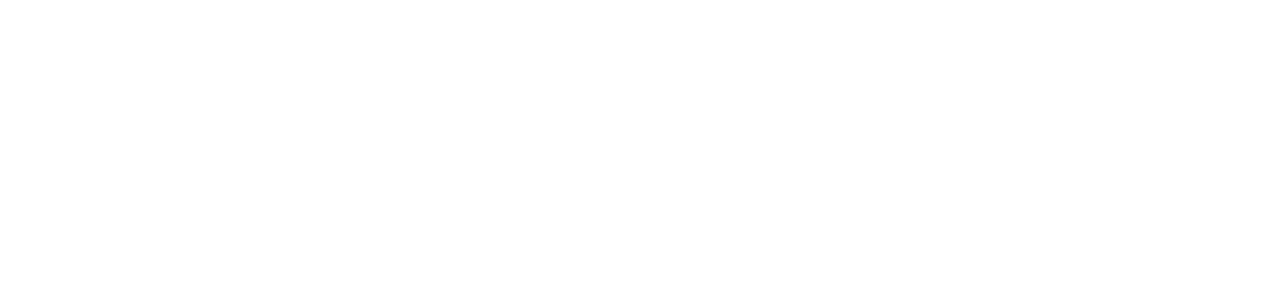
<file: testimonial.html>
<!DOCTYPE html>
<html lang="en">

<head>
    <meta charset="utf-8">
    <title>Bharat Tourism & Holidays</title>
    <meta content="width=device-width, initial-scale=1.0" name="viewport">
    <meta content="" name="keywords">
    <meta content="" name="description">

    <!-- Favicon -->
    <link href="img/favicon.ico" rel="icon">

    <!-- Google Web Fonts -->
    <link rel="preconnect" href="https://fonts.googleapis.com">
    <link rel="preconnect" href="https://fonts.gstatic.com" crossorigin>
    <link href="https://fonts.googleapis.com/css2?family=Heebo:wght@400;500;600&family=Nunito:wght@600;700;800&display=swap" rel="stylesheet">

    <!-- Icon Font Stylesheet -->
    <link href="https://cdnjs.cloudflare.com/ajax/libs/font-awesome/5.10.0/css/all.min.css" rel="stylesheet">
    <link href="https://cdn.jsdelivr.net/npm/bootstrap-icons@1.4.1/font/bootstrap-icons.css" rel="stylesheet">

    <!-- Libraries Stylesheet -->
    <link href="lib/animate/animate.min.css" rel="stylesheet">
    <link href="lib/owlcarousel/assets/owl.carousel.min.css" rel="stylesheet">
    <link href="lib/tempusdominus/css/tempusdominus-bootstrap-4.min.css" rel="stylesheet" />

    <!-- Customized Bootstrap Stylesheet -->
    <link href="css/bootstrap.min.css" rel="stylesheet">

    <!-- Template Stylesheet -->
    <link href="css/style.css" rel="stylesheet">
</head>

<body>
    <!-- Spinner Start -->
    <div id="spinner" class="show bg-white position-fixed translate-middle w-100 vh-100 top-50 start-50 d-flex align-items-center justify-content-center">
        <div class="spinner-border text-primary" style="width: 3rem; height: 3rem;" role="status">
            <span class="sr-only">Loading...</span>
        </div>
    </div>
    <!-- Spinner End -->


    <!-- Topbar Start -->
    <div class="container-fluid bg-dark px-5 d-none d-lg-block">
        <div class="row gx-0">
            <div class="col-lg-8 text-center text-lg-start mb-2 mb-lg-0">
                <div class="d-inline-flex align-items-center" style="height: 45px;">
                    <small class="me-3 text-light"><i class="fa fa-map-marker-alt me-2"></i>Shop no. 47 Sunny plaza, Bhandara</small>
                    <small class="me-3 text-light"><i class="fa fa-phone-alt me-2"></i>8275326324 / 8275326323</small>
                    <small class="text-light"><i class="fa fa-envelope-open me-2"></i>bharattourismandholidays@gmail.com</small>
                </div>
            </div>
            <div class="col-lg-4 text-center text-lg-end">
                <div class="d-inline-flex align-items-center" style="height: 45px;">
                    <!--a class="btn btn-sm btn-outline-light btn-sm-square rounded-circle me-2" href=""><i class="fab fa-twitter fw-normal"></i></a-->
                    <a class="btn btn-sm btn-outline-light btn-sm-square rounded-circle me-2" href=""><i class="fab fa-facebook-f fw-normal"></i></a>
                    <a class="btn btn-sm btn-outline-light btn-sm-square rounded-circle me-2" href=""><i class="fab fa-linkedin-in fw-normal"></i></a>
                    <a class="btn btn-sm btn-outline-light btn-sm-square rounded-circle me-2" href=""><i class="fab fa-instagram fw-normal"></i></a>
                    <!--a class="btn btn-sm btn-outline-light btn-sm-square rounded-circle" href=""><i class="fab fa-youtube fw-normal"></i></a-->
                </div>
            </div>
        </div>
    </div>
    <!-- Topbar End -->


    <!-- Navbar & Hero Start -->
    <div class="container-fluid position-relative p-0">
        <nav class="navbar navbar-expand-lg navbar-light px-4 px-lg-5 py-3 py-lg-0">
            <a href="" class="navbar-brand p-0">
                <!--h1 class="text-primary m-0"><i class="fa fa-map-marker-alt me-3"></i>Tourist</h1-->
                 <img src="img/logo1.png" alt="Logo"> 
            </a>
            <button class="navbar-toggler" type="button" data-bs-toggle="collapse" data-bs-target="#navbarCollapse">
                <span class="fa fa-bars"></span>
            </button>
            <div class="collapse navbar-collapse" id="navbarCollapse">
                <div class="navbar-nav ms-auto py-0">
                    <a href="index.html" class="nav-item nav-link active">Home</a>
                    <a href="about.html" class="nav-item nav-link">About</a>
                    <a href="service.html" class="nav-item nav-link">Services</a>
                    <a href="package.html" class="nav-item nav-link">Packages</a>
                    <div class="nav-item dropdown">
                        <a href="#" class="nav-link dropdown-toggle" data-bs-toggle="dropdown">More</a>
                        <div class="dropdown-menu m-0">
                            <a href="destination.html" class="dropdown-item">Destination</a>
                            <a href="booking.html" class="dropdown-item">Booking</a>
                            <a href="team.html" class="dropdown-item">Travel Guides</a>
                            <a href="testimonial.html" class="dropdown-item">Testimonial</a>
                        </div>
                    </div>
                    <a href="contact.html" class="nav-item nav-link">Contact</a>
                </div>
                <a href="" class="btn btn-primary rounded-pill py-2 px-4">Book Now</a>
            </div>
        </nav>

        <div class="container-fluid bg-primary py-5 mb-5 hero-header">
            <div class="container py-5">
                <div class="row justify-content-center py-5">
                    <div class="col-lg-10 pt-lg-5 mt-lg-5 text-center">
                        <h1 class="display-3 text-white animated slideInDown">Testimonial</h1>
                        <nav aria-label="breadcrumb">
                            <ol class="breadcrumb justify-content-center">
                                <li class="breadcrumb-item"><a href="#">Home</a></li>
                                <li class="breadcrumb-item"><a href="#">Pages</a></li>
                                <li class="breadcrumb-item text-white active" aria-current="page">Testimonial</li>
                            </ol>
                        </nav>
                    </div>
                </div>
            </div>
        </div>
    </div>
    <!-- Navbar & Hero End -->


    <!-- Testimonial Start -->
    <div class="container-xxl py-5 wow fadeInUp" data-wow-delay="0.1s">
        <div class="container">
            <div class="text-center">
                <h6 class="section-title bg-white text-center text-primary px-3">Testimonial</h6>
                <h1 class="mb-5">Our Clients Say!!!</h1>
            </div>
            <div class="owl-carousel testimonial-carousel position-relative">
                <div class="testimonial-item bg-white text-center border p-4">
                    <img class="bg-white rounded-circle shadow p-1 mx-auto mb-3" src="img/testimonial.png" style="width: 80px; height: 80px;">
                    <h5 class="mb-0">Rajesh Kumar</h5>
                    <p>IT Head, Acenture</p>
                    <p class="mb-0"> I take this pleasure to thank Bharat Tourism & Holidays for a wonderful & unforgettable trip to Dubai. Thanks for all the love and care you had expressed to each of us specially. I was impressed at the every moment that we had interacted with your team before and during the trip.</p>
                </div>
                <div class="testimonial-item bg-white text-center border p-4">
                    <img class="bg-white rounded-circle shadow p-1 mx-auto mb-3" src="img/testimonial.png" style="width: 80px; height: 80px;">
                    <h5 class="mb-0">Arun Nayak</h5>
                    <p>CEO, IC-Techno</p>
                    <p class="mt-2 mb-0"> My trip to London and Paris was very well-planned and organised, and all minute details were taken care off. I would also like to commend Bharat Tourism & Holidays for having exceptionally sincere, diligent and dedicated resources who assisted us in exceptionally efficient and quick manner. </p>
                </div>
                <div class="testimonial-item bg-white text-center border p-4">
                    <img class="bg-white rounded-circle shadow p-1 mx-auto mb-3" src="img/testimonial.png" style="width: 80px; height: 80px;">
                    <h5 class="mb-0">Shailesh Rajan</h5>
                    <p>CEO, Dreams Decor</p>
                    <p class="mt-2 mb-0">First of all let me thank you for designing such a wonderful and memorable tour for my family. Ever since we got in touch with you, we could see your commitment of making our trip memorable and the best it could be. It was indeed a smooth sailing for us. Everything was available to us at ease. We had no last minute confusions, thanks for putting to-the-point itinerary.</p>
                </div>
                <div class="testimonial-item bg-white text-center border p-4">
                    <img class="bg-white rounded-circle shadow p-1 mx-auto mb-3" src="img/testimonial.png" style="width: 80px; height: 80px;">
                    <h5 class="mb-0">Hiten Das</h5>
                    <p>Networking Head, TCS</p>
                    <p class="mt-2 mb-0"> Thank you for organizing our trip to Goa. My wife and I had a great holiday .The hotel was neat and decent and the transportation which you had arranged was efficient. Looking forward to more happy holidays in the future! .</p>
                </div>
            </div>
        </div>
    </div>
    <!-- Testimonial End -->

   <!-- Footer Start -->
   <div class="container-fluid bg-dark text-light footer pt-5 mt-5 wow fadeIn" data-wow-delay="0.1s">
    <div class="container py-5">
        <div class="row g-5">
            <div class="col-lg-3 col-md-6">
                <h4 class="text-white mb-3">Company</h4>
                <a class="btn btn-link" href="">About Us</a>
                <a class="btn btn-link" href="">Contact Us</a>
                <a class="btn btn-link" href="">Privacy Policy</a>
                <a class="btn btn-link" href="">Terms & Condition</a>
                <a class="btn btn-link" href="">FAQs & Help</a>
            </div>
            <div class="col-lg-3 col-md-6">
                <h4 class="text-white mb-3">Contact</h4>
                <p class="mb-2"><i class="fa fa-map-marker-alt me-3"></i>SHOP NO 47, SUNNY PLAZA, NEAR BUS STAND , BHNDARA -441904</p>
                <p class="mb-2"><i class="fa fa-phone-alt me-3"></i> 9730048333/ 8329648450 / 8275326323</p>
                <p class="mb-2"><i class="fa fa-envelope me-3"></i> bharattourismandholidays@gmail.com / tourismbharat27@gmail.com / vijaybharattours@gmail.com</p>
                <div class="d-flex pt-2">
                    <a class="btn btn-outline-light btn-social" href=""><i class="fab fa-twitter"></i></a>
                    <a class="btn btn-outline-light btn-social" href=""><i class="fab fa-facebook-f"></i></a>
                    <a class="btn btn-outline-light btn-social" href=""><i class="fab fa-youtube"></i></a>
                    <a class="btn btn-outline-light btn-social" href=""><i class="fab fa-linkedin-in"></i></a>
                </div>
            </div>
            <div class="col-lg-3 col-md-6">
                <h4 class="text-white mb-3">Gallery</h4>
                <div class="row g-2 pt-2">
                    <div class="col-4">
                        <img class="img-fluid bg-light p-1" src="img/package-1.jpg" alt="">
                    </div>
                    <div class="col-4">
                        <img class="img-fluid bg-light p-1" src="img/package-2.jpg" alt="">
                    </div>
                    <div class="col-4">
                        <img class="img-fluid bg-light p-1" src="img/package-3.jpg" alt="">
                    </div>
                    <div class="col-4">
                        <img class="img-fluid bg-light p-1" src="img/package-2.jpg" alt="">
                    </div>
                    <div class="col-4">
                        <img class="img-fluid bg-light p-1" src="img/package-3.jpg" alt="">
                    </div>
                    <div class="col-4">
                        <img class="img-fluid bg-light p-1" src="img/package-1.jpg" alt="">
                    </div>
                </div>
            </div>
            <div class="col-lg-3 col-md-6">
                <h4 class="text-white mb-3">Newsletter</h4>
                <!--p>Dolor amet sit justo amet elitr clita ipsum elitr est.</p-->
                <div class="position-relative mx-auto" style="max-width: 400px;">
                    <input class="form-control border-primary w-100 py-3 ps-4 pe-5" type="text" placeholder="Your email">
                    <button type="button" class="btn btn-primary py-2 position-absolute top-0 end-0 mt-2 me-2">SignUp</button>
                </div>
            </div>
        </div>
    </div>
    <div class="container">
        <div class="copyright">
            <div class="row">
                <div class="col-md-6 text-center text-md-start mb-3 mb-md-0">
                    &copy; <a class="border-bottom" href="#">Bharat Tourism & Holidays</a>, All Right Reserved.

                    <!--/*** This template is free as long as you keep the footer author’s credit link/attribution link/backlink. If you'd like to use the template without the footer author’s credit link/attribution link/backlink, you can purchase the Credit Removal License from "https://htmlcodex.com/credit-removal". Thank you for your support. ***/-->
                    Designed By <a class="border-bottom" href="https://ifoxmedia.in/">IFox Media</a>
                </div>
                <div class="col-md-6 text-center text-md-end">
                    <div class="footer-menu">
                        <a href="">Home</a>
                        <a href="">Cookies</a>
                        <a href="">Help</a>
                        <a href="">FQAs</a>
                    </div>
                </div>
            </div>
        </div>
    </div>
</div>
<!-- Footer End -->


<!-- Back to Top -->
<a href="#" class="btn btn-lg btn-primary btn-lg-square back-to-top"><i class="bi bi-arrow-up"></i></a>


<!-- JavaScript Libraries -->
<script src="https://code.jquery.com/jquery-3.4.1.min.js"></script>
<script src="https://cdn.jsdelivr.net/npm/bootstrap@5.0.0/dist/js/bootstrap.bundle.min.js"></script>
<script src="lib/wow/wow.min.js"></script>
<script src="lib/easing/easing.min.js"></script>
<script src="lib/waypoints/waypoints.min.js"></script>
<script src="lib/owlcarousel/owl.carousel.min.js"></script>
<script src="lib/tempusdominus/js/moment.min.js"></script>
<script src="lib/tempusdominus/js/moment-timezone.min.js"></script>
<script src="lib/tempusdominus/js/tempusdominus-bootstrap-4.min.js"></script>

<!-- Template Javascript -->
<script src="js/main.js"></script>
</body>

</html>
</file>
<file: css/style.css>
/********** Template CSS **********/
:root {
    --primary: #053890;
    --secondary: #FE8800;
    --light: #F5F5F5;
    --dark: #14141F;
}

.fw-medium {
    font-weight: 600 !important;
}

.fw-semi-bold {
    font-weight: 700 !important;
}

.back-to-top {
    position: fixed;
    display: none;
    right: 45px;
    bottom: 45px;
    z-index: 99;
}


/*** Spinner ***/
#spinner {
    opacity: 0;
    visibility: hidden;
    transition: opacity .5s ease-out, visibility 0s linear .5s;
    z-index: 99999;
}

#spinner.show {
    transition: opacity .5s ease-out, visibility 0s linear 0s;
    visibility: visible;
    opacity: 1;
}


/*** Button ***/
.btn {
    font-family: 'Nunito', sans-serif;
    font-weight: 600;
    transition: .5s;
}

.btn.btn-primary,
.btn.btn-secondary {
    color: #FFFFFF;
}

.btn-square {
    width: 38px;
    height: 38px;
}

.btn-sm-square {
    width: 32px;
    height: 32px;
}

.btn-lg-square {
    width: 48px;
    height: 48px;
}

.btn-square,
.btn-sm-square,
.btn-lg-square {
    padding: 0;
    display: flex;
    align-items: center;
    justify-content: center;
    font-weight: normal;
    border-radius: 0px;
}


/*** Navbar ***/
.navbar-light .navbar-nav .nav-link {
    font-family: 'Nunito', sans-serif;
    position: relative;
    margin-right: 25px;
    padding: 35px 0;
    color: #FFFFFF !important;
    font-size: 18px;
    font-weight: 600;
    outline: none;
    transition: .5s;
}

.sticky-top.navbar-light .navbar-nav .nav-link {
    padding: 20px 0;
    color: var(--dark) !important;
}

.navbar-light .navbar-nav .nav-link:hover,
.navbar-light .navbar-nav .nav-link.active {
    color: #f13838 !important;
}

.navbar-light .navbar-brand img {
    max-height: 60px;
    transition: .5s;
}

.sticky-top.navbar-light .navbar-brand img {
    max-height: 45px;
}

@media (max-width: 991.98px) {
    .sticky-top.navbar-light {
        position: relative;
        background: #FFFFFF;
    }

    .navbar-light .navbar-collapse {
        margin-top: 15px;
        border-top: 1px solid #DDDDDD;
    }

    .navbar-light .navbar-nav .nav-link,
    .sticky-top.navbar-light .navbar-nav .nav-link {
        padding: 10px 0;
        margin-left: 0;
        color: var(--dark) !important;
    }

    .navbar-light .navbar-brand img {
        max-height: 45px;
    }
}

@media (min-width: 992px) {
    .navbar-light {
        position: absolute;
        width: 100%;
        top: 0;
        left: 0;
        border-bottom: 1px solid rgba(256, 256, 256, .1);
        z-index: 999;
    }
    
    .sticky-top.navbar-light {
        position: fixed;
        background: #FFFFFF;
    }

    .navbar-light .navbar-nav .nav-link::before {
        position: absolute;
        content: "";
        width: 0;
        height: 2px;
        bottom: -1px;
        left: 50%;
        background: var(--primary);
        transition: .5s;
    }

    .navbar-light .navbar-nav .nav-link:hover::before,
    .navbar-light .navbar-nav .nav-link.active::before {
        width: calc(100% - 2px);
        left: 1px;
    }

    .navbar-light .navbar-nav .nav-link.nav-contact::before {
        display: none;
    }
}


/*** Hero Header ***/
.hero-header {
    background: linear-gradient(rgba(20, 20, 31, .7), rgba(20, 20, 31, .7)), url(../img/bg-hero3.jpg);
    background-position: center center;
    background-repeat: no-repeat;
    background-size: cover;
}

.breadcrumb-item + .breadcrumb-item::before {
    color: rgba(255, 255, 255, .5);
}


/*** Section Title ***/
.section-title {
    position: relative;
    display: inline-block;
    text-transform: uppercase;
}

.section-title::before {
    position: absolute;
    content: "";
    width: calc(100% + 80px);
    height: 2px;
    top: 4px;
    left: -40px;
    background: var(--primary);
    z-index: -1;
}

.section-title::after {
    position: absolute;
    content: "";
    width: calc(100% + 120px);
    height: 2px;
    bottom: 5px;
    left: -60px;
    background: var(--primary);
    z-index: -1;
}

.section-title.text-start::before {
    width: calc(100% + 40px);
    left: 0;
}

.section-title.text-start::after {
    width: calc(100% + 60px);
    left: 0;
}


/*** Service ***/
.service-item {
    box-shadow: 0 0 45px rgba(0, 0, 0, .08);
    transition: .5s;
}

.service-item:hover {
    background: var(--primary);
}

.service-item * {
    transition: .5s;
}

.service-item:hover * {
    color: var(--light) !important;
}


/*** Destination ***/
.destination img {
    transition: .5s;
}

.destination a:hover img {
    transform: scale(1.1);
}


/*** Package ***/
.package-item {
    box-shadow: 0 0 45px rgba(0, 0, 0, .08);
}

.package-item img {
    transition: .5s;
}

.package-item:hover img {
    transform: scale(1.1);
}


/*** Booking ***/
.booking {
    background: linear-gradient(rgba(15, 23, 43, .7), rgba(15, 23, 43, .7)), url(../img/booking.jpg);
    background-position: center center;
    background-repeat: no-repeat;
    background-size: cover;
}


/*** Team ***/
.team-item {
    box-shadow: 0 0 45px rgba(0, 0, 0, .08);
}

.team-item img {
    transition: .5s;
}

.team-item:hover img {
    transform: scale(1.1);
}

.team-item .btn {
    background: #FFFFFF;
    color: var(--primary);
    border-radius: 20px;
    border-bottom: 1px solid var(--primary);
}

.team-item .btn:hover {
    background: var(--primary);
    color: #FFFFFF;
}


/*** Testimonial ***/
.testimonial-carousel::before {
    position: absolute;
    content: "";
    top: 0;
    left: 0;
    height: 100%;
    width: 0;
    background: linear-gradient(to right, rgba(255, 255, 255, 1) 0%, rgba(255, 255, 255, 0) 100%);
    z-index: 1;
}

.testimonial-carousel::after {
    position: absolute;
    content: "";
    top: 0;
    right: 0;
    height: 100%;
    width: 0;
    background: linear-gradient(to left, rgba(255, 255, 255, 1) 0%, rgba(255, 255, 255, 0) 100%);
    z-index: 1;
}

@media (min-width: 768px) {
    .testimonial-carousel::before,
    .testimonial-carousel::after {
        width: 200px;
    }
}

@media (min-width: 992px) {
    .testimonial-carousel::before,
    .testimonial-carousel::after {
        width: 300px;
    }
}

.testimonial-carousel .owl-item .testimonial-item,
.testimonial-carousel .owl-item.center .testimonial-item * {
    transition: .5s;
}

.testimonial-carousel .owl-item.center .testimonial-item {
    background: #084f84 !important;
    border-color:#084f84 !important;
}

.testimonial-carousel .owl-item.center .testimonial-item * {
    color: #FFFFFF !important;
}

.testimonial-carousel .owl-dots {
    margin-top: 24px;
    display: flex;
    align-items: flex-end;
    justify-content: center;
}

.testimonial-carousel .owl-dot {
    position: relative;
    display: inline-block;
    margin: 0 5px;
    width: 15px;
    height: 15px;
    border: 1px solid #CCCCCC;
    border-radius: 15px;
    transition: .5s;
}

.testimonial-carousel .owl-dot.active {
    background: var(--primary);
    border-color: var(--primary);
}


/*** Footer ***/
.footer .btn.btn-social {
    margin-right: 5px;
    width: 35px;
    height: 35px;
    display: flex;
    align-items: center;
    justify-content: center;
    color: var(--light);
    font-weight: normal;
    border: 1px solid #FFFFFF;
    border-radius: 35px;
    transition: .3s;
}

.footer .btn.btn-social:hover {
    color: var(--primary);
}

.footer .btn.btn-link {
    display: block;
    margin-bottom: 5px;
    padding: 0;
    text-align: left;
    color: #FFFFFF;
    font-size: 15px;
    font-weight: normal;
    text-transform: capitalize;
    transition: .3s;
}

.footer .btn.btn-link::before {
    position: relative;
    content: "\f105";
    font-family: "Font Awesome 5 Free";
    font-weight: 900;
    margin-right: 10px;
}

.footer .btn.btn-link:hover {
    letter-spacing: 1px;
    box-shadow: none;
}

.footer .copyright {
    padding: 25px 0;
    font-size: 15px;
    border-top: 1px solid rgba(256, 256, 256, .1);
}

.footer .copyright a {
    color: var(--light);
}

.footer .footer-menu a {
    margin-right: 15px;
    padding-right: 15px;
    border-right: 1px solid rgba(255, 255, 255, .1);
}

.footer .footer-menu a:last-child {
    margin-right: 0;
    padding-right: 0;
    border-right: none;
}
</file>
